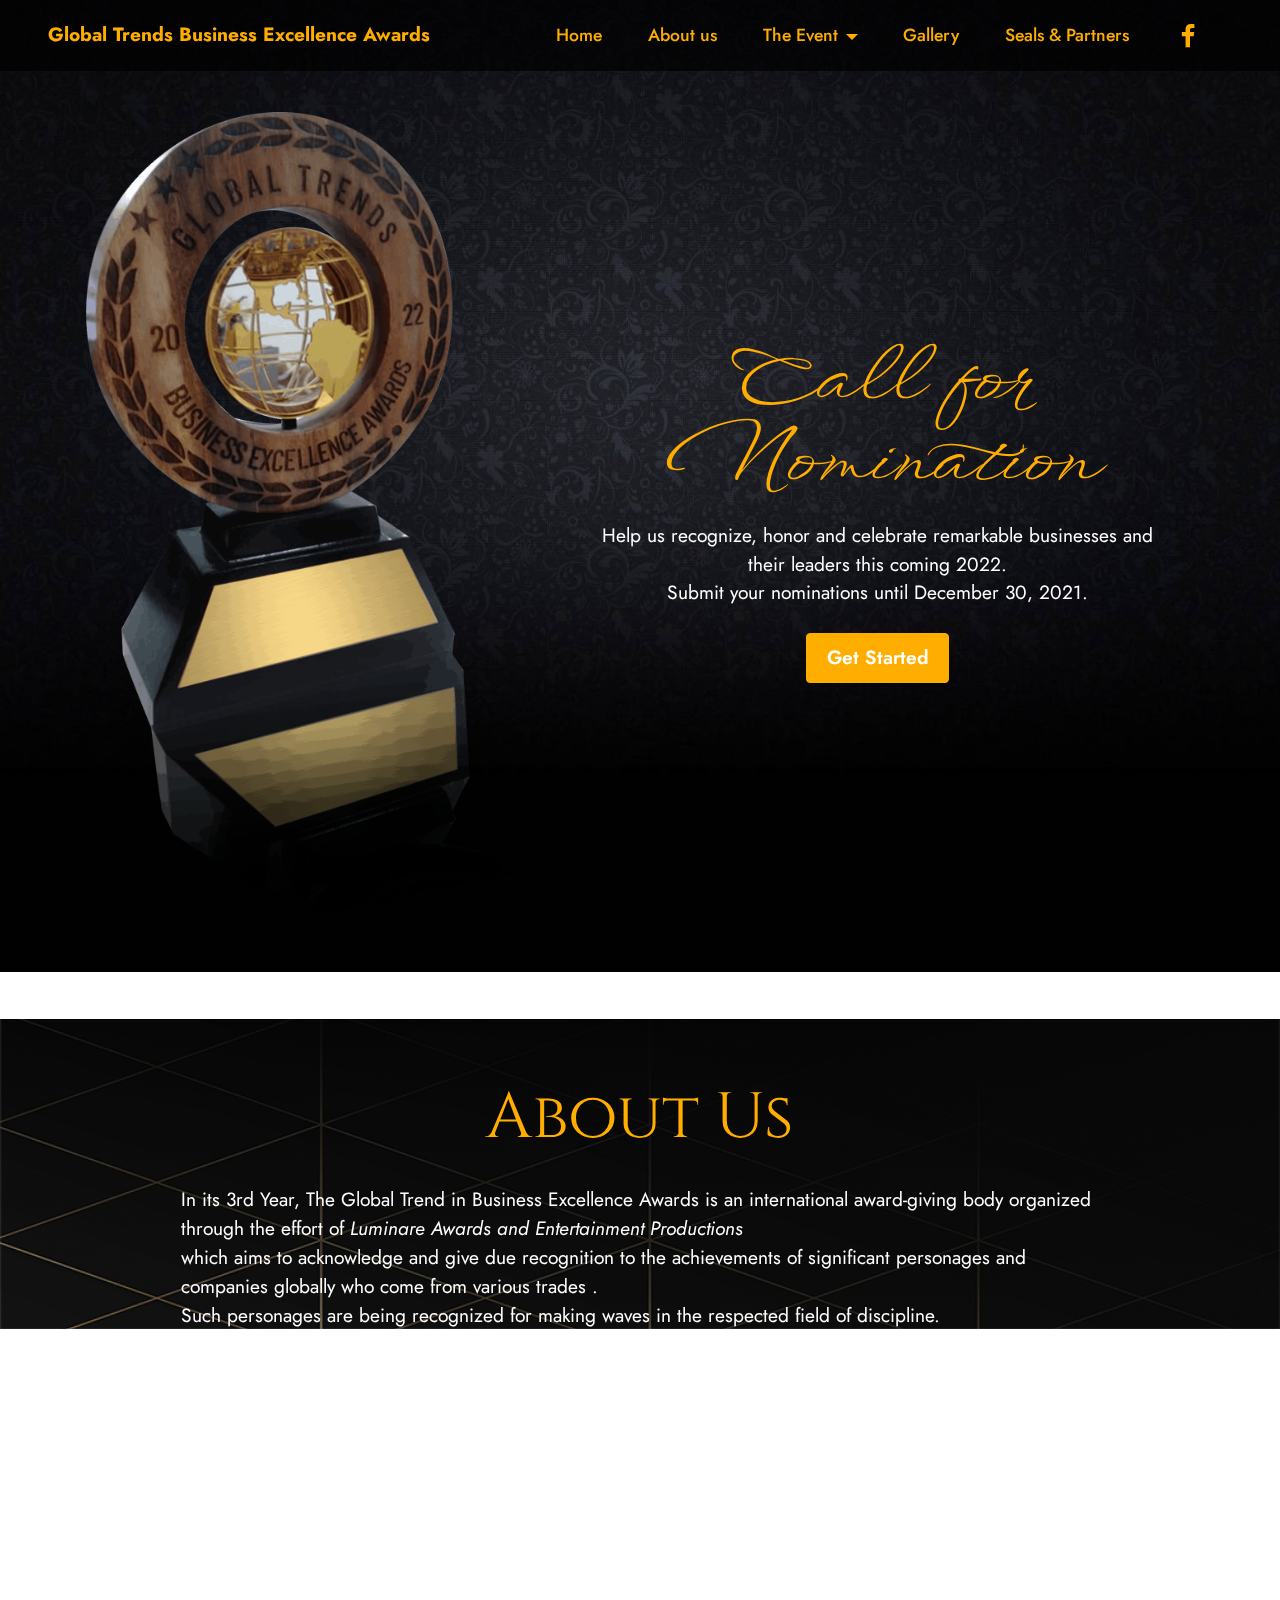
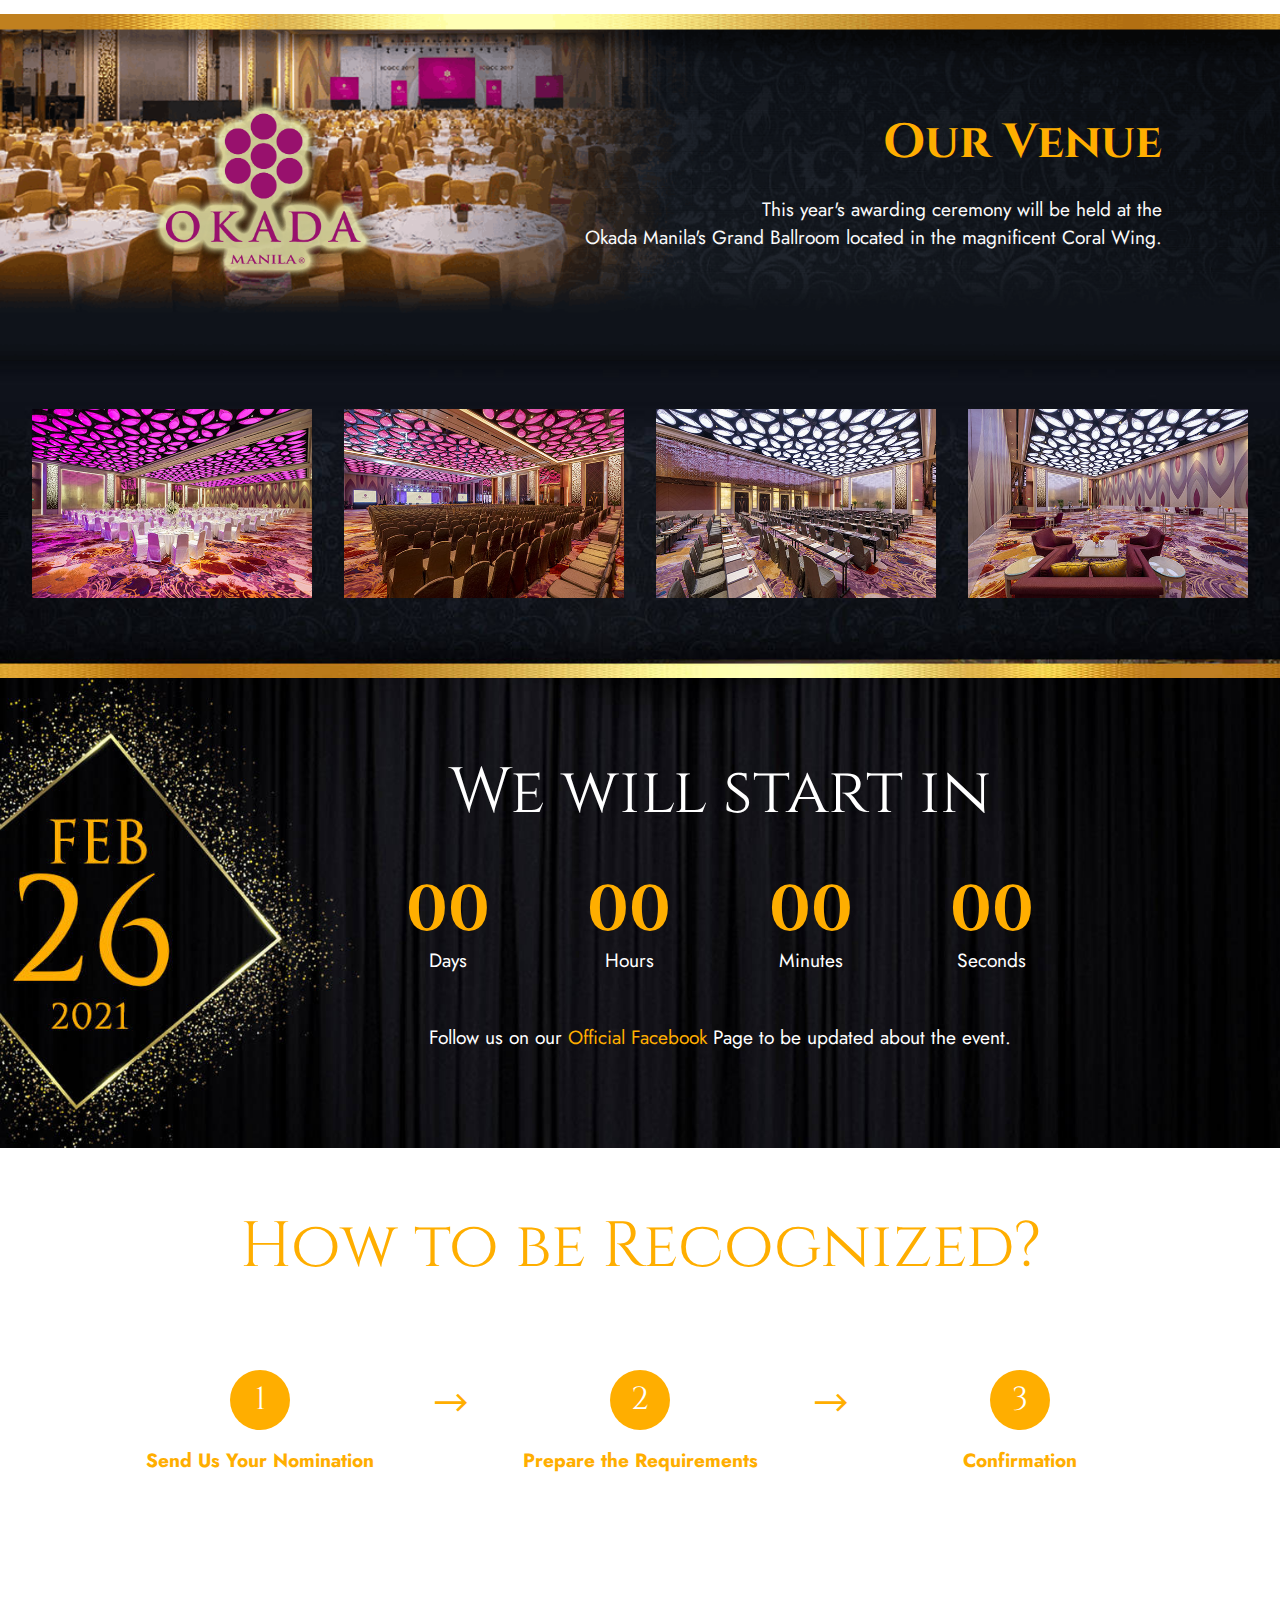
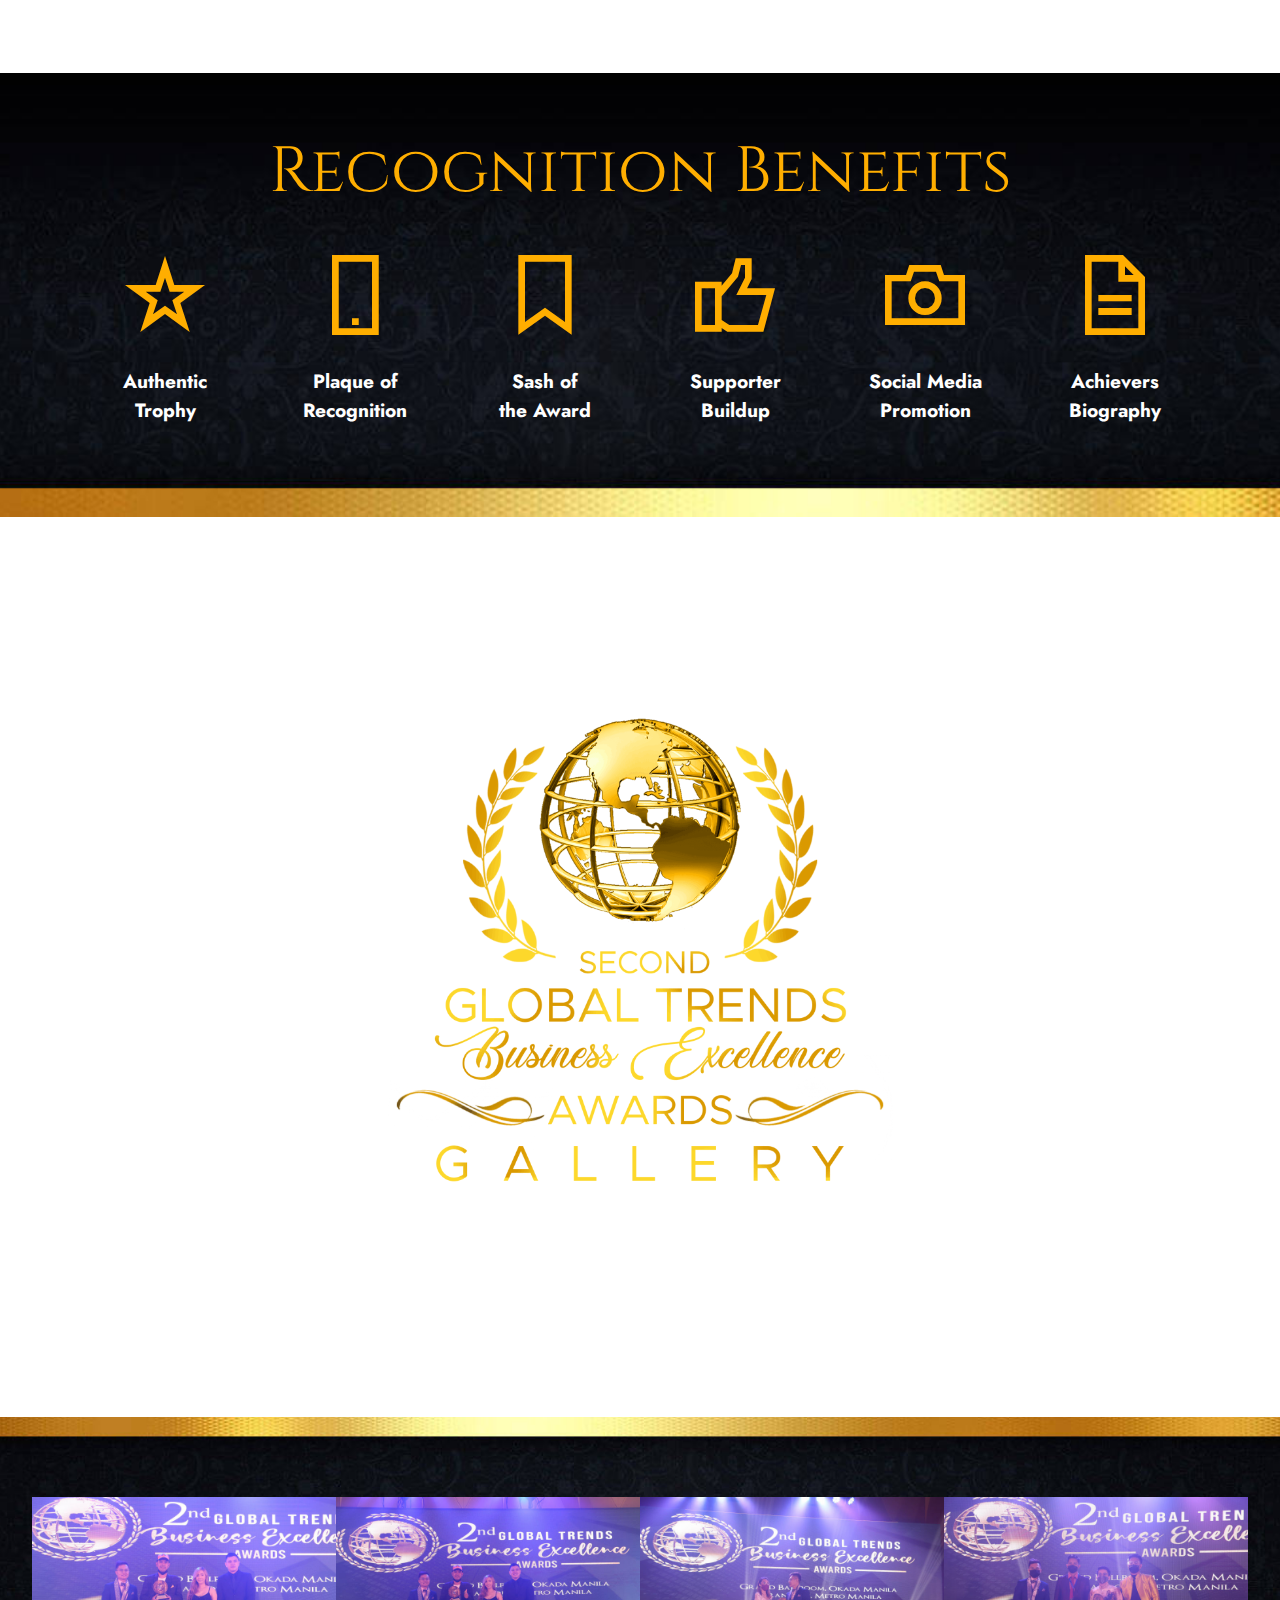
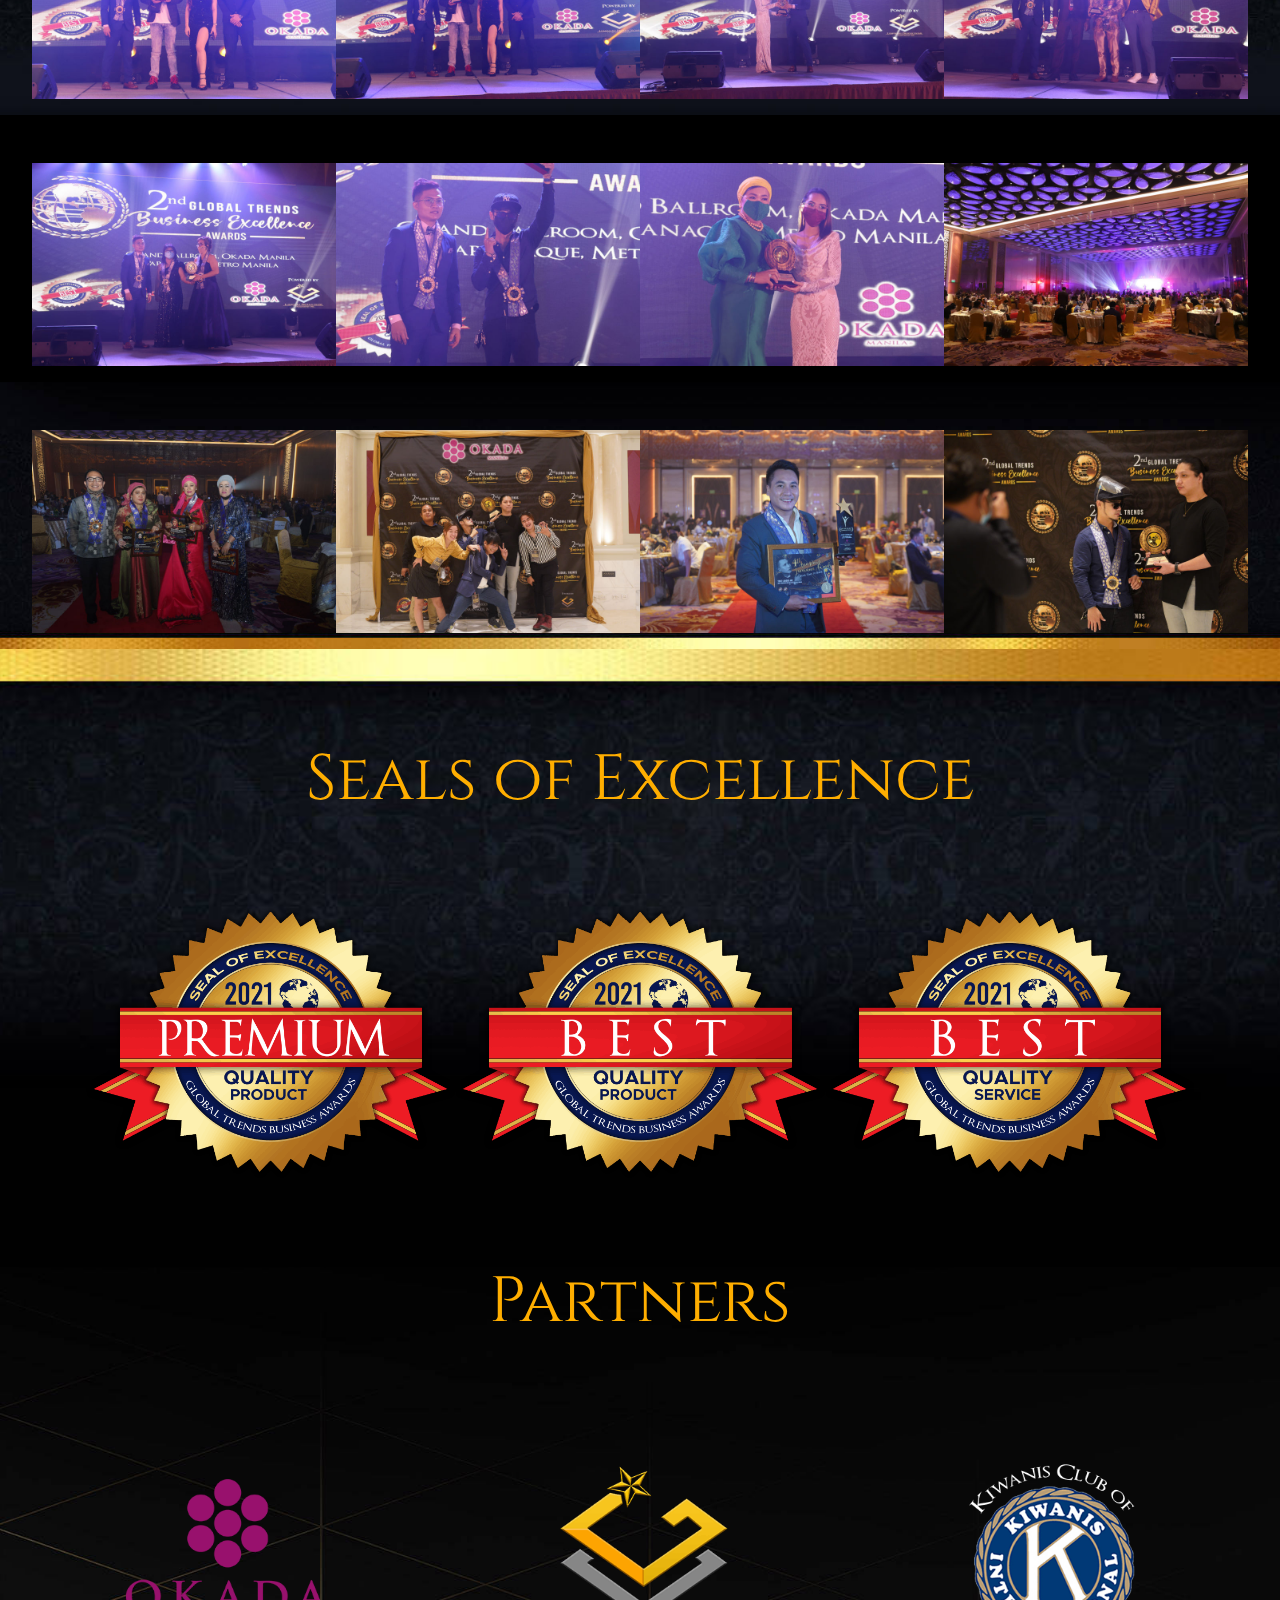
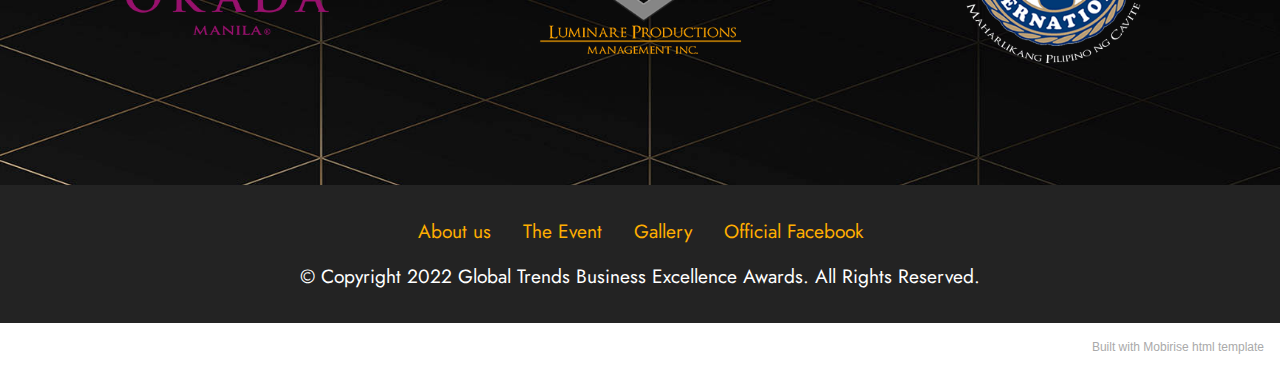
<file: index.html>
<!DOCTYPE html>
<html  >
<head>
  <!-- Site made with Mobirise Website Builder v5.3.10, https://mobirise.com -->
  <meta charset="UTF-8">
  <meta http-equiv="X-UA-Compatible" content="IE=edge">
  <meta name="generator" content="Mobirise v5.3.10, mobirise.com">
  <meta name="twitter:card" content="summary_large_image"/>
  <meta name="twitter:image:src" content="assets/images/index-meta.jpg">
  <meta property="og:image" content="assets/images/index-meta.jpg">
  <meta name="twitter:title" content="Global Trends Business Excellence Awards">
  <meta name="viewport" content="width=device-width, initial-scale=1, minimum-scale=1">
  <link rel="shortcut icon" href="assets/images/favicon-128x128.png" type="image/x-icon">
  <meta name="description" content="The Global Trend in Business Excellence Awards is an international award-giving body organized through the effort of Luminare Awards and Entertainment Productions.">
  
  
  <title>Global Trends Business Excellence Awards</title>
  <link rel="stylesheet" href="assets/web/assets/mobirise-icons2/mobirise2.css">
  <link rel="stylesheet" href="assets/tether/tether.min.css">
  <link rel="stylesheet" href="assets/bootstrap/css/bootstrap.min.css">
  <link rel="stylesheet" href="assets/bootstrap/css/bootstrap-grid.min.css">
  <link rel="stylesheet" href="assets/bootstrap/css/bootstrap-reboot.min.css">
  <link rel="stylesheet" href="assets/dropdown/css/style.css">
  <link rel="stylesheet" href="assets/socicon/css/styles.css">
  <link rel="stylesheet" href="assets/theme/css/style.css">
  <link rel="preload" href="https://fonts.googleapis.com/css?family=WindSong:400,500&display=swap" as="style" onload="this.onload=null;this.rel='stylesheet'">
  <noscript><link rel="stylesheet" href="https://fonts.googleapis.com/css?family=WindSong:400,500&display=swap"></noscript>
  <link rel="preload" href="https://fonts.googleapis.com/css?family=Cinzel:400,500,600,700,800,900&display=swap" as="style" onload="this.onload=null;this.rel='stylesheet'">
  <noscript><link rel="stylesheet" href="https://fonts.googleapis.com/css?family=Cinzel:400,500,600,700,800,900&display=swap"></noscript>
  <link rel="preload" href="https://fonts.googleapis.com/css?family=Jost:100,200,300,400,500,600,700,800,900,100i,200i,300i,400i,500i,600i,700i,800i,900i&display=swap" as="style" onload="this.onload=null;this.rel='stylesheet'">
  <noscript><link rel="stylesheet" href="https://fonts.googleapis.com/css?family=Jost:100,200,300,400,500,600,700,800,900,100i,200i,300i,400i,500i,600i,700i,800i,900i&display=swap"></noscript>
  <link rel="preload" as="style" href="assets/mobirise/css/mbr-additional.css"><link rel="stylesheet" href="assets/mobirise/css/mbr-additional.css" type="text/css">
  
  
  
  
</head>
<body>
  
  <section class="menu menu1 cid-sERPbpgCbp" once="menu" id="menu1-1">
    

    <nav class="navbar navbar-dropdown navbar-fixed-top navbar-expand-lg">
        <div class="container-fluid">
            <div class="navbar-brand">
                
                <span class="navbar-caption-wrap"><a class="navbar-caption text-danger display-7" href="https://globaltrendsaward.com/">Global Trends Business Excellence Awards</a></span>
            </div>
            <button class="navbar-toggler" type="button" data-toggle="collapse" data-target="#navbarSupportedContent" aria-controls="navbarNavAltMarkup" aria-expanded="false" aria-label="Toggle navigation">
                <div class="hamburger">
                    <span></span>
                    <span></span>
                    <span></span>
                    <span></span>
                </div>
            </button>
            <div class="collapse navbar-collapse" id="navbarSupportedContent">
                <ul class="navbar-nav nav-dropdown nav-right" data-app-modern-menu="true"><li class="nav-item"><a class="nav-link link text-danger text-primary display-4" href="home.html#top" aria-expanded="true">Home</a></li><li class="nav-item"><a class="nav-link link text-danger text-primary display-4" href="index.html#content4-3">
                            About us</a></li>
                    <li class="nav-item dropdown"><a class="nav-link link text-danger text-primary dropdown-toggle display-4" href="#" data-toggle="dropdown-submenu" aria-expanded="false">The Event</a><div class="dropdown-menu"><a class="text-danger text-primary dropdown-item display-4" href="home.html#image1-6">The Venue</a><a class="text-danger text-primary dropdown-item display-4" href="home.html#countdown3-8">The Date</a><a class="text-danger text-primary dropdown-item display-4" href="home.html#features24-9">Nomination Procedure</a><a class="text-danger text-primary dropdown-item display-4" href="home.html#features14-a">Benefits</a></div></li><li class="nav-item"><a class="nav-link link text-danger text-primary display-4" href="home.html#image3-d" aria-expanded="true">Gallery</a></li><li class="nav-item"><a class="nav-link link text-danger text-primary display-4" href="home.html#gallery6-p" aria-expanded="true">Seals &amp; Partners</a></li></ul>
                <div class="icons-menu">
                    <a class="iconfont-wrapper" href="https://www.facebook.com/Global-Trends-for-Business-Excellence-Awards-107000058279890" target="_blank">
                        <span class="p-2 mbr-iconfont socicon-facebook socicon"></span>
                    </a>
                    
                    
                    
                </div>
                
            </div>
        </div>
    </nav>
</section>

<section class="header11 cid-sERqrWykbt mbr-parallax-background" id="header11-0">

    

    

    <div class="container">
        <div class="row justify-content-center">
            <div class="col-12 col-md-5 image-wrapper">
                <img class="w-100" src="assets/images/trophy-1076x1970.png" alt="Global Trends Business Excellence Awards">
            </div>
            <div class="col-12 col-md">
                <div class="text-wrapper text-center">
                    <h1 class="mbr-section-title mbr-fonts-style mb-3 display-1">Call for<br>Nomination</h1>
                    <p class="mbr-text mbr-fonts-style display-7">Help us recognize, honor and celebrate remarkable businesses and their leaders this coming 2022. <br>Submit your nominations until December 30, 2021.</p>
                    <div class="mbr-section-btn mt-3"><a class="btn btn-danger display-7" href="https://mobiri.se">Get Started</a></div>
                </div>
            </div>
        </div>
    </div>
</section>

<section class="content4 cid-sERRtDBDsK mbr-parallax-background" id="content4-3">
    
    
    <div class="container">
        <div class="row justify-content-center">
            <div class="title col-md-12 col-lg-10">
                <h3 class="mbr-section-title mbr-fonts-style align-center mb-4 display-2">
                    About Us</h3>
                <h4 class="mbr-section-subtitle align-center mbr-fonts-style mb-4 display-7"><div>In its 3rd  Year,  The Global Trend in Business Excellence Awards  is an international award-giving body organized through the effort of&nbsp;<span style="font-size: 1.2rem;"><em>Luminare  Awards and Entertainment Productions</em></span></div><div> which aims to acknowledge and give due recognition to the achievements  of significant personages and companies  globally who come from various trades . 
</div><div>Such personages are being recognized for making waves  in the respected field of discipline.  
</div><div>Companies are also awarded  for  promoting  their own best practices in their numerous businesses  that provide quality products and services that leads to consumer welfare, satisfaction and protection. 
</div><div>We believe that receiving such a prestigious recognition from Global Trends in Business Excellence Awards will give credence to their company’s  existence and will attract more potential customers and enhance their company’s reputation.
</div><div><br></div></h4>
                
            </div>
        </div>
    </div>
</section>

<section class="image1 cid-sERYa71u63" id="image1-6">
    

    

    <div class="container">
        <div class="row align-items-center">
            <div class="col-12 col-lg-4">
                <div class="image-wrapper">
                    <img src="assets/images/okadalogo-1016x1011.png" alt="Mobirise">
                    
                </div>
            </div>
            <div class="col-12 col-lg">
                <div class="text-wrapper">
                    <h3 class="mbr-section-title mbr-fonts-style mb-3 display-5">
                        <strong>Our Venue</strong></h3>
                    <p class="mbr-text mbr-fonts-style display-7">
                        This year's awarding ceremony will be held at the<br>Okada Manila's Grand Ballroom located in the magnificent Coral Wing.</p>
                </div>
            </div>
        </div>
    </div>
</section>

<section class="gallery6 mbr-gallery cid-sES1kIgxLc" id="gallery6-7">
    

    

    <div class="container-fluid">
        
        <div class="row mbr-gallery mt-4">
            <div class="col-12 col-md-6 col-lg-3 item gallery-image">
                <div class="item-wrapper" data-toggle="modal" data-target="#sEU2upsAdb-modal">
                    <img class="w-100" src="assets/images/grand-ballroom-557x376.jpg" alt="" data-slide-to="0" data-target="#lb-sEU2upsAdb">
                    <div class="icon-wrapper">
                        <span class="mobi-mbri mobi-mbri-search mbr-iconfont mbr-iconfont-btn"></span>
                    </div>
                </div>
                
            </div>
            <div class="col-12 col-md-6 col-lg-3 item gallery-image">
                <div class="item-wrapper" data-toggle="modal" data-target="#sEU2upsAdb-modal">
                    <img class="w-100" src="assets/images/11082019-grandballroom1557x376-557x376.jpg" alt="" data-slide-to="1" data-target="#lb-sEU2upsAdb">
                    <div class="icon-wrapper">
                        <span class="mobi-mbri mobi-mbri-search mbr-iconfont mbr-iconfont-btn"></span>
                    </div>
                </div>
                
            </div>
            <div class="col-12 col-md-6 col-lg-3 item gallery-image">
                <div class="item-wrapper" data-toggle="modal" data-target="#sEU2upsAdb-modal">
                    <img class="w-100" src="assets/images/11132019-mice-grandballroom6557x376-557x376.jpg" alt="" data-slide-to="2" data-target="#lb-sEU2upsAdb">
                    <div class="icon-wrapper">
                        <span class="mobi-mbri mobi-mbri-search mbr-iconfont mbr-iconfont-btn"></span>
                    </div>
                </div>
                
            </div>
            <div class="col-12 col-md-6 col-lg-3 item gallery-image">
                <div class="item-wrapper" data-toggle="modal" data-target="#sEU2upsAdb-modal">
                    <img class="w-100" src="assets/images/11132019-mice-grandballroom11557x376-1-557x376.jpg" alt="" data-slide-to="3" data-target="#lb-sEU2upsAdb">
                    <div class="icon-wrapper">
                        <span class="mobi-mbri mobi-mbri-search mbr-iconfont mbr-iconfont-btn"></span>
                    </div>
                </div>
                
            </div>
        </div>

        <div class="modal mbr-slider" tabindex="-1" role="dialog" aria-hidden="true" id="sEU2upsAdb-modal">
            <div class="modal-dialog" role="document">
                <div class="modal-content">
                    <div class="modal-body">
                        <div class="carousel slide carousel-fade" id="lb-sEU2upsAdb" data-interval="5000">
                            <div class="carousel-inner">
                                <div class="carousel-item active">
                                    <img class="d-block w-100" src="assets/images/grand-ballroom-557x376.jpg" alt="">
                                </div>
                                <div class="carousel-item">
                                    <img class="d-block w-100" src="assets/images/11082019-grandballroom1557x376-557x376.jpg" alt="">
                                </div>
                                <div class="carousel-item">
                                    <img class="d-block w-100" src="assets/images/11132019-mice-grandballroom6557x376-557x376.jpg" alt="">
                                </div>
                                <div class="carousel-item">
                                    <img class="d-block w-100" src="assets/images/11132019-mice-grandballroom11557x376-1-557x376.jpg" alt="">
                                </div>
                            </div>
                            <ol class="carousel-indicators">
                                <li data-slide-to="0" class="active" data-target="#lb-sEU2upsAdb"></li>
                                <li data-slide-to="1" data-target="#lb-sEU2upsAdb"></li>
                                <li data-slide-to="2" data-target="#lb-sEU2upsAdb"></li>
                                <li data-slide-to="3" data-target="#lb-sEU2upsAdb"></li>
                            </ol>
                            <a role="button" href="" class="close" data-dismiss="modal" aria-label="Close">
                            </a>
                            <a class="carousel-control-prev carousel-control" role="button" data-slide="prev" href="#lb-sEU2upsAdb">
                                <span class="mobi-mbri mobi-mbri-arrow-prev" aria-hidden="true"></span>
                                <span class="sr-only">Previous</span>
                            </a>
                            <a class="carousel-control-next carousel-control" role="button" data-slide="next" href="#lb-sEU2upsAdb">
                                <span class="mobi-mbri mobi-mbri-arrow-next" aria-hidden="true"></span>
                                <span class="sr-only">Next</span>
                            </a>
                        </div>
                    </div>
                </div>
            </div>
        </div>
    </div>
</section>

<section class="countdown3 custom-padding cid-sES3zmWYQA" id="countdown3-8">
    
    
    <div style="padding-left: 15vw !important;" class="container-fluid">
        <div class="row justify-content-center">
            <div class="col-lg-8">
                <h3 class="mbr-section-title mb-5 align-center mbr-fonts-style display-2">
                    We will start in</h3>
                
                <div class="countdown-cont align-center mb-5">
                    <div class="daysCountdown col-xs-3 col-sm-3 col-md-3" title="Days"></div>
                    <div class="hoursCountdown col-xs-3 col-sm-3 col-md-3" title="Hours"></div>
                    <div class="minutesCountdown col-xs-3 col-sm-3 col-md-3" title="Minutes"></div>
                    <div class="secondsCountdown col-xs-3 col-sm-3 col-md-3" title="Seconds"></div>
                    <div class="countdown" data-due-date="2022/02/21"></div>
                </div>
                <p class="mbr-text mb-5 align-center mbr-fonts-style display-7">
                    Follow us on our <a href="https://www.facebook.com/Global-Trends-for-Business-Excellence-Awards-107000058279890" class="text-primary">Official Facebook</a> Page to be updated about the event.</p>
                
                
            </div>
        </div>
    </div>
</section>

<section class="features23 cid-sES6aJVXO1 mbr-parallax-background" id="features24-9">

    
    
    <div class="container">
        <div class="row justify-content-center">
            <div class="col-12">
                <div class="card-wrapper mb-4">
                    <div class="card-box align-center">
                        <h4 class="card-title mbr-fonts-style mb-4 display-2">
                            How to be Recognized?</h4>
                        
                        
                    </div>
                </div>
            </div>
            <div class="col-12 col-md-6 col-lg-4">
                <div class="item first mbr-flex p-4">
                    <div class="icon-wrap w-100">
                        <div class="icon-box">
                            <span class="step-number mbr-fonts-style display-5">1</span>
                        </div>
                    </div>

                    <div class="text-box">
                        <h4 class="icon-title card-title mbr-black mbr-fonts-style display-7"><strong>Send Us Your Nomination</strong></h4>
                        <h5 class="mbr-text mbr-black mbr-fonts-style display-4">You may send your nominations through our Official Facebook Page or email.<br>We will then contact you once your nominee will continue to the next step.</h5>
                    </div>
                </div>
                <!-- <span mbr-icon class="mbr-iconfont mobi-mbri-devices mobi-mbri"></span> -->
            </div>
            <div class="col-12 col-md-6 col-lg-4">
                <div class="item mbr-flex p-4">
                    <div class="icon-wrap w-100">
                        <div class="icon-box">
                            <span class="step-number mbr-fonts-style display-5">2</span>
                        </div>
                    </div>
                    <div class="text-box">
                        <h4 class="icon-title card-title mbr-black mbr-fonts-style display-7">
                            <strong>Prepare the Requirements</strong></h4>
                        <h5 class="mbr-text mbr-black mbr-fonts-style display-4">You will need to prepare necessary documents and must submit it within the deadline given to you by the production team or organizing committee.</h5>
                    </div>
                </div>
            </div>
            <div class="col-12 col-md-6 col-lg-4">
                <div class="item mbr-flex p-4">
                    <div class="icon-wrap w-100">
                        <div class="icon-box">
                            <span class="step-number mbr-fonts-style display-5">3</span>
                        </div>
                    </div>
                    <div class="text-box">
                        <h4 class="icon-title card-title mbr-black mbr-fonts-style display-7">
                            <strong>Confirmation</strong></h4>
                        <h5 class="mbr-text mbr-black mbr-fonts-style display-4">Once all the previous requirements are settled you will then be contacted by our team for the final preparation for our recognition day at Okada Manila.</h5>
                    </div>
                </div>
            </div>
            
            
            
            
            
        </div>
    </div>
</section>

<section class="features13 cid-sESc00A27X" id="features14-a">
    

    
    <div class="container">
        <div class="row">
            <div class="col-12">
                <h3 class="mbr-section-title align-center mb-4 mbr-fonts-style display-2">Recognition Benefits</h3>
            </div>
            <div class="card col-12 col-md-4 col-lg-2 p-3">
                <div class="card-wrapper">
                    <div class="card-box align-center">
                        <span class="mbr-iconfont mobi-mbri-star mobi-mbri" style="color: rgb(255, 174, 0); fill: rgb(255, 174, 0);"></span>
                        <h4 class="card-title align-center mbr-black mbr-fonts-style display-7"><strong>Authentic<br>Trophy</strong></h4>
                    </div>
                </div>
            </div>
            <div class="card p-3 col-12 col-md-4 col-lg-2">
                <div class="card-wrapper">
                    <div class="card-box align-center">
                        <span class="mbr-iconfont mobi-mbri-mobile-2 mobi-mbri" style="color: rgb(255, 174, 0); fill: rgb(255, 174, 0);"></span>
                        <h4 class="card-title align-center mbr-black mbr-fonts-style display-7">
                            <strong>Plaque of</strong><br><strong>Recognition</strong><br></h4>
                    </div>
                </div>
            </div>
            <div class="card p-3 col-12 col-md-4 col-lg-2">
                <div class="card-wrapper">
                    <div class="card-box align-center">
                        <span class="mbr-iconfont mobi-mbri-bookmark mobi-mbri" style="color: rgb(255, 174, 0); fill: rgb(255, 174, 0);"></span>
                        <h4 class="card-title align-center mbr-black mbr-fonts-style display-7">
                            <strong>Sash of</strong><br><strong>the Award</strong></h4>
                    </div>
                </div>
            </div>
            <div class="card p-3 col-12 col-md-4 col-lg-2">
                <div class="card-wrapper">
                    <div class="card-box align-center">
                        <span class="mbr-iconfont mobi-mbri-like mobi-mbri" style="color: rgb(255, 174, 0); fill: rgb(255, 174, 0);"></span>
                        <h4 class="card-title align-center mbr-black mbr-fonts-style display-7">
                            <strong>Supporter</strong><br><strong>Buildup</strong></h4>
                    </div>
                </div>
            </div>
            <div class="card p-3 col-12 col-md-4 col-lg-2">
                <div class="card-wrapper">
                    <div class="card-box align-center">
                        <span class="mbr-iconfont mobi-mbri-camera mobi-mbri" style="color: rgb(255, 174, 0); fill: rgb(255, 174, 0);"></span>
                        <h4 class="card-title align-center mbr-black mbr-fonts-style display-7">
                            <strong>Social Media Promotion</strong></h4>
                    </div>
                </div>
            </div>
            <div class="card p-3 col-12 col-md-4 col-lg-2">
                <div class="card-wrapper">
                    <div class="card-box align-center">
                        <span class="mbr-iconfont mobi-mbri-file mobi-mbri" style="color: rgb(255, 174, 0); fill: rgb(255, 174, 0);"></span>
                        <h4 class="card-title align-center mbr-black mbr-fonts-style display-7">
                            <strong>Achievers</strong><br><strong>Biography</strong></h4>
                    </div>
                </div>
            </div>
        </div>
    </div>
</section>

<section class="image3 cid-sESiIdnQzG mbr-fullscreen mbr-parallax-background" id="image3-d">
    

    

    <div class="container">
        <div class="row justify-content-center">
            <div class="col-12 col-lg-6">
                <div class="image-wrapper">
                    <img src="assets/images/gallery-image-1646x1654.png" alt="GLOBALTRENDS">
                    
                </div>
            </div>
        </div>
    </div>
</section>

<section class="gallery6 mbr-gallery cid-sESgt60yg2" id="gallery6-c">
    

    

    <div class="container-fluid">
        
        <div class="row mbr-gallery mt-4">
            <div class="col-12 col-md-6 col-lg-3 item gallery-image">
                <div class="item-wrapper" data-toggle="modal" data-target="#sEU2ur5Qis-modal">
                    <img class="w-100" src="assets/images/200524638-568588774547608-3132942918572211267-n-1-762x508.jpg" alt="" data-slide-to="0" data-target="#lb-sEU2ur5Qis">
                    <div class="icon-wrapper">
                        <span class="mobi-mbri mobi-mbri-search mbr-iconfont mbr-iconfont-btn"></span>
                    </div>
                </div>
                
            </div>
            <div class="col-12 col-md-6 col-lg-3 item gallery-image">
                <div class="item-wrapper" data-toggle="modal" data-target="#sEU2ur5Qis-modal">
                    <img class="w-100" src="assets/images/204791976-568588731214279-3939373766017257550-n-762x508.jpg" alt="" data-slide-to="1" data-target="#lb-sEU2ur5Qis">
                    <div class="icon-wrapper">
                        <span class="mobi-mbri mobi-mbri-search mbr-iconfont mbr-iconfont-btn"></span>
                    </div>
                </div>
                
            </div>
            <div class="col-12 col-md-6 col-lg-3 item gallery-image">
                <div class="item-wrapper" data-toggle="modal" data-target="#sEU2ur5Qis-modal">
                    <img class="w-100" src="assets/images/206079323-568588297880989-2484385447892658714-n-762x508.jpg" alt="" data-slide-to="2" data-target="#lb-sEU2ur5Qis">
                    <div class="icon-wrapper">
                        <span class="mobi-mbri mobi-mbri-search mbr-iconfont mbr-iconfont-btn"></span>
                    </div>
                </div>
                
            </div>
            <div class="col-12 col-md-6 col-lg-3 item gallery-image">
                <div class="item-wrapper" data-toggle="modal" data-target="#sEU2ur5Qis-modal">
                    <img class="w-100" src="assets/images/206512974-568588511214301-7454467974358849609-n-762x508.jpg" alt="" data-slide-to="3" data-target="#lb-sEU2ur5Qis">
                    <div class="icon-wrapper">
                        <span class="mobi-mbri mobi-mbri-search mbr-iconfont mbr-iconfont-btn"></span>
                    </div>
                </div>
                
            </div>
        </div>

        <div class="modal mbr-slider" tabindex="-1" role="dialog" aria-hidden="true" id="sEU2ur5Qis-modal">
            <div class="modal-dialog" role="document">
                <div class="modal-content">
                    <div class="modal-body">
                        <div class="carousel slide" id="lb-sEU2ur5Qis" data-interval="5000">
                            <div class="carousel-inner">
                                <div class="carousel-item active">
                                    <img class="d-block w-100" src="assets/images/200524638-568588774547608-3132942918572211267-n-1-762x508.jpg" alt="">
                                </div>
                                <div class="carousel-item">
                                    <img class="d-block w-100" src="assets/images/204791976-568588731214279-3939373766017257550-n-762x508.jpg" alt="">
                                </div>
                                <div class="carousel-item">
                                    <img class="d-block w-100" src="assets/images/206079323-568588297880989-2484385447892658714-n-762x508.jpg" alt="">
                                </div>
                                <div class="carousel-item">
                                    <img class="d-block w-100" src="assets/images/206512974-568588511214301-7454467974358849609-n-762x508.jpg" alt="">
                                </div>
                            </div>
                            <ol class="carousel-indicators">
                                <li data-slide-to="0" class="active" data-target="#lb-sEU2ur5Qis"></li>
                                <li data-slide-to="1" data-target="#lb-sEU2ur5Qis"></li><li data-slide-to="2" data-target="#lb-sEU2ur5Qis"></li>
                                <li data-slide-to="3" data-target="#lb-sEU2ur5Qis"></li>
                                
                            </ol>
                            <a role="button" href="" class="close" data-dismiss="modal" aria-label="Close">
                            </a>
                            <a class="carousel-control-prev carousel-control" role="button" data-slide="prev" href="#lb-sEU2ur5Qis">
                                <span class="mobi-mbri mobi-mbri-arrow-prev" aria-hidden="true"></span>
                                <span class="sr-only">Previous</span>
                            </a>
                            <a class="carousel-control-next carousel-control" role="button" data-slide="next" href="#lb-sEU2ur5Qis">
                                <span class="mobi-mbri mobi-mbri-arrow-next" aria-hidden="true"></span>
                                <span class="sr-only">Next</span>
                            </a>
                        </div>
                    </div>
                </div>
            </div>
        </div>
    </div>
</section>

<section class="gallery6 mbr-gallery cid-sESlzswVYm" id="gallery6-f">
    

    

    <div class="container-fluid">
        
        <div class="row mbr-gallery mt-4">
            <div class="col-12 col-md-6 col-lg-3 item gallery-image">
                <div class="item-wrapper" data-toggle="modal" data-target="#sEU2urqWYw-modal">
                    <img class="w-100" src="assets/images/206759704-568588177881001-3240298752488112122-n-762x508.jpg" alt="" data-slide-to="0" data-target="#lb-sEU2urqWYw">
                    <div class="icon-wrapper">
                        <span class="mobi-mbri mobi-mbri-search mbr-iconfont mbr-iconfont-btn"></span>
                    </div>
                </div>
                
            </div>
            <div class="col-12 col-md-6 col-lg-3 item gallery-image">
                <div class="item-wrapper" data-toggle="modal" data-target="#sEU2urqWYw-modal">
                    <img class="w-100" src="assets/images/201963919-568588264547659-187265130140140129-n2-762x508.jpg" alt="" data-slide-to="1" data-target="#lb-sEU2urqWYw">
                    <div class="icon-wrapper">
                        <span class="mobi-mbri mobi-mbri-search mbr-iconfont mbr-iconfont-btn"></span>
                    </div>
                </div>
                
            </div>
            <div class="col-12 col-md-6 col-lg-3 item gallery-image">
                <div class="item-wrapper" data-toggle="modal" data-target="#sEU2urqWYw-modal">
                    <img class="w-100" src="assets/images/205720215-568588364547649-4296945795499979928-n2-762x508.jpg" alt="" data-slide-to="2" data-target="#lb-sEU2urqWYw">
                    <div class="icon-wrapper">
                        <span class="mobi-mbri mobi-mbri-search mbr-iconfont mbr-iconfont-btn"></span>
                    </div>
                </div>
                
            </div>
            <div class="col-12 col-md-6 col-lg-3 item gallery-image">
                <div class="item-wrapper" data-toggle="modal" data-target="#sEU2urqWYw-modal">
                    <img class="w-100" src="assets/images/207128141-555830299156378-1851673511422624945-n-762x508.jpg" alt="" data-slide-to="3" data-target="#lb-sEU2urqWYw">
                    <div class="icon-wrapper">
                        <span class="mobi-mbri mobi-mbri-search mbr-iconfont mbr-iconfont-btn"></span>
                    </div>
                </div>
                
            </div>
        </div>

        <div class="modal mbr-slider" tabindex="-1" role="dialog" aria-hidden="true" id="sEU2urqWYw-modal">
            <div class="modal-dialog" role="document">
                <div class="modal-content">
                    <div class="modal-body">
                        <div class="carousel slide" id="lb-sEU2urqWYw" data-interval="5000">
                            <div class="carousel-inner">
                                <div class="carousel-item active">
                                    <img class="d-block w-100" src="assets/images/206759704-568588177881001-3240298752488112122-n-762x508.jpg" alt="">
                                </div>
                                <div class="carousel-item">
                                    <img class="d-block w-100" src="assets/images/201963919-568588264547659-187265130140140129-n2-762x508.jpg" alt="">
                                </div>
                                <div class="carousel-item">
                                    <img class="d-block w-100" src="assets/images/205720215-568588364547649-4296945795499979928-n2-762x508.jpg" alt="">
                                </div>
                                <div class="carousel-item">
                                    <img class="d-block w-100" src="assets/images/207128141-555830299156378-1851673511422624945-n-762x508.jpg" alt="">
                                </div>
                            </div>
                            <ol class="carousel-indicators">
                                <li data-slide-to="0" class="active" data-target="#lb-sEU2urqWYw"></li>
                                <li data-slide-to="1" data-target="#lb-sEU2urqWYw"></li>
                                <li data-slide-to="2" data-target="#lb-sEU2urqWYw"></li>
                                <li data-slide-to="3" data-target="#lb-sEU2urqWYw"></li>
                            </ol>
                            <a role="button" href="" class="close" data-dismiss="modal" aria-label="Close">
                            </a>
                            <a class="carousel-control-prev carousel-control" role="button" data-slide="prev" href="#lb-sEU2urqWYw">
                                <span class="mobi-mbri mobi-mbri-arrow-prev" aria-hidden="true"></span>
                                <span class="sr-only">Previous</span>
                            </a>
                            <a class="carousel-control-next carousel-control" role="button" data-slide="next" href="#lb-sEU2urqWYw">
                                <span class="mobi-mbri mobi-mbri-arrow-next" aria-hidden="true"></span>
                                <span class="sr-only">Next</span>
                            </a>
                        </div>
                    </div>
                </div>
            </div>
        </div>
    </div>
</section>

<section class="gallery6 mbr-gallery cid-sESn1BaNH6" id="gallery6-g">
    

    

    <div class="container-fluid">
        
        <div class="row mbr-gallery mt-4">
            <div class="col-12 col-md-6 col-lg-3 item gallery-image">
                <div class="item-wrapper" data-toggle="modal" data-target="#sEU2urLi8g-modal">
                    <img class="w-100" src="assets/images/elb09538-762x508.jpg" alt="" data-slide-to="0" data-target="#lb-sEU2urLi8g">
                    <div class="icon-wrapper">
                        <span class="mobi-mbri mobi-mbri-search mbr-iconfont mbr-iconfont-btn"></span>
                    </div>
                </div>
                
            </div>
            <div class="col-12 col-md-6 col-lg-3 item gallery-image">
                <div class="item-wrapper" data-toggle="modal" data-target="#sEU2urLi8g-modal">
                    <img class="w-100" src="assets/images/elb09950-762x508.jpg" alt="" data-slide-to="1" data-target="#lb-sEU2urLi8g">
                    <div class="icon-wrapper">
                        <span class="mobi-mbri mobi-mbri-search mbr-iconfont mbr-iconfont-btn"></span>
                    </div>
                </div>
                
            </div>
            <div class="col-12 col-md-6 col-lg-3 item gallery-image">
                <div class="item-wrapper" data-toggle="modal" data-target="#sEU2urLi8g-modal">
                    <img class="w-100" src="assets/images/elb09551-762x508.jpg" alt="" data-slide-to="2" data-target="#lb-sEU2urLi8g">
                    <div class="icon-wrapper">
                        <span class="mobi-mbri mobi-mbri-search mbr-iconfont mbr-iconfont-btn"></span>
                    </div>
                </div>
                
            </div>
            <div class="col-12 col-md-6 col-lg-3 item gallery-image">
                <div class="item-wrapper" data-toggle="modal" data-target="#sEU2urLi8g-modal">
                    <img class="w-100" src="assets/images/elb09951-762x508.jpg" alt="" data-slide-to="3" data-target="#lb-sEU2urLi8g">
                    <div class="icon-wrapper">
                        <span class="mobi-mbri mobi-mbri-search mbr-iconfont mbr-iconfont-btn"></span>
                    </div>
                </div>
                
            </div>
        </div>

        <div class="modal mbr-slider" tabindex="-1" role="dialog" aria-hidden="true" id="sEU2urLi8g-modal">
            <div class="modal-dialog" role="document">
                <div class="modal-content">
                    <div class="modal-body">
                        <div class="carousel slide" id="lb-sEU2urLi8g" data-interval="5000">
                            <div class="carousel-inner">
                                <div class="carousel-item active">
                                    <img class="d-block w-100" src="assets/images/elb09538-762x508.jpg" alt="">
                                </div>
                                <div class="carousel-item">
                                    <img class="d-block w-100" src="assets/images/elb09950-762x508.jpg" alt="">
                                </div>
                                <div class="carousel-item">
                                    <img class="d-block w-100" src="assets/images/elb09551-762x508.jpg" alt="">
                                </div>
                                <div class="carousel-item">
                                    <img class="d-block w-100" src="assets/images/elb09951-762x508.jpg" alt="">
                                </div>
                            </div>
                            <ol class="carousel-indicators">
                                <li data-slide-to="0" class="active" data-target="#lb-sEU2urLi8g"></li>
                                <li data-slide-to="1" data-target="#lb-sEU2urLi8g"></li>
                                <li data-slide-to="2" data-target="#lb-sEU2urLi8g"></li>
                                <li data-slide-to="3" data-target="#lb-sEU2urLi8g"></li>
                            </ol>
                            <a role="button" href="" class="close" data-dismiss="modal" aria-label="Close">
                            </a>
                            <a class="carousel-control-prev carousel-control" role="button" data-slide="prev" href="#lb-sEU2urLi8g">
                                <span class="mobi-mbri mobi-mbri-arrow-prev" aria-hidden="true"></span>
                                <span class="sr-only">Previous</span>
                            </a>
                            <a class="carousel-control-next carousel-control" role="button" data-slide="next" href="#lb-sEU2urLi8g">
                                <span class="mobi-mbri mobi-mbri-arrow-next" aria-hidden="true"></span>
                                <span class="sr-only">Next</span>
                            </a>
                        </div>
                    </div>
                </div>
            </div>
        </div>
    </div>
</section>

<section class="gallery6 mbr-gallery cid-sETRBoJBSF" id="gallery6-o">
    

    

    <div class="container">
        <div class="mbr-section-head">
            <h3 class="mbr-section-title mbr-fonts-style align-center m-0 display-2">Seals of Excellence</h3>
            
        </div>
        <div class="row mbr-gallery mt-4">
            <div class="col-12 col-md-6 col-lg-4 item gallery-image">
                <div class="item-wrapper" data-toggle="modal" data-target="#sEU2uspkLM-modal">
                    <img class="w-100" src="assets/images/prem-prod-696x731.png" alt="" data-slide-to="0" data-target="#lb-sEU2uspkLM">
                    <div class="icon-wrapper">
                        <span class="mobi-mbri mobi-mbri-search mbr-iconfont mbr-iconfont-btn"></span>
                    </div>
                </div>
                
            </div>
            <div class="col-12 col-md-6 col-lg-4 item gallery-image">
                <div class="item-wrapper" data-toggle="modal" data-target="#sEU2uspkLM-modal">
                    <img class="w-100" src="assets/images/best-prod-696x731.png" alt="" data-slide-to="1" data-target="#lb-sEU2uspkLM">
                    <div class="icon-wrapper">
                        <span class="mobi-mbri mobi-mbri-search mbr-iconfont mbr-iconfont-btn"></span>
                    </div>
                </div>
                
            </div>
            <div class="col-12 col-md-6 col-lg-4 item gallery-image">
                <div class="item-wrapper" data-toggle="modal" data-target="#sEU2uspkLM-modal">
                    <img class="w-100" src="assets/images/best-serv-696x731.png" alt="" data-slide-to="2" data-target="#lb-sEU2uspkLM">
                    <div class="icon-wrapper">
                        <span class="mobi-mbri mobi-mbri-search mbr-iconfont mbr-iconfont-btn"></span>
                    </div>
                </div>
                
            </div>
            
        </div>

        <div class="modal mbr-slider" tabindex="-1" role="dialog" aria-hidden="true" id="sEU2uspkLM-modal">
            <div class="modal-dialog" role="document">
                <div class="modal-content">
                    <div class="modal-body">
                        <div class="carousel slide" id="lb-sEU2uspkLM" data-interval="5000">
                            <div class="carousel-inner">
                                <div class="carousel-item active">
                                    <img class="d-block w-100" src="assets/images/prem-prod-696x731.png" alt="">
                                </div>
                                <div class="carousel-item">
                                    <img class="d-block w-100" src="assets/images/best-prod-696x731.png" alt="">
                                </div>
                                <div class="carousel-item">
                                    <img class="d-block w-100" src="assets/images/best-serv-696x731.png" alt="">
                                </div>
                                
                            </div>
                            <ol class="carousel-indicators">
                                <li data-slide-to="0" class="active" data-target="#lb-sEU2uspkLM"></li>
                                <li data-slide-to="1" data-target="#lb-sEU2uspkLM"></li>
                                <li data-slide-to="2" data-target="#lb-sEU2uspkLM"></li>
                                
                            </ol>
                            <a role="button" href="" class="close" data-dismiss="modal" aria-label="Close">
                            </a>
                            <a class="carousel-control-prev carousel-control" role="button" data-slide="prev" href="#lb-sEU2uspkLM">
                                <span class="mobi-mbri mobi-mbri-arrow-prev" aria-hidden="true"></span>
                                <span class="sr-only">Previous</span>
                            </a>
                            <a class="carousel-control-next carousel-control" role="button" data-slide="next" href="#lb-sEU2uspkLM">
                                <span class="mobi-mbri mobi-mbri-arrow-next" aria-hidden="true"></span>
                                <span class="sr-only">Next</span>
                            </a>
                        </div>
                    </div>
                </div>
            </div>
        </div>
    </div>
</section>

<section class="gallery6 mbr-gallery cid-sETUDRtRBq" id="gallery6-p">
    

    

    <div class="container-fluid">
        <div class="mbr-section-head">
            <h3 class="mbr-section-title mbr-fonts-style align-center m-0 display-2">Partners</h3>
            
        </div>
        <div class="row mbr-gallery mt-4">
            <div class="col-12 col-md-6 col-lg-4 item gallery-image">
                <div class="item-wrapper" data-toggle="modal" data-target="#sEU2usJ57n-modal">
                    <img class="w-100" src="assets/images/icon3-520x520.png" alt="" data-slide-to="0" data-target="#lb-sEU2usJ57n">
                    <div class="icon-wrapper">
                        <span class="mobi-mbri mobi-mbri-search mbr-iconfont mbr-iconfont-btn"></span>
                    </div>
                </div>
                
            </div>
            <div class="col-12 col-md-6 col-lg-4 item gallery-image">
                <div class="item-wrapper" data-toggle="modal" data-target="#sEU2usJ57n-modal">
                    <img class="w-100" src="assets/images/icon2-520x520.png" alt="" data-slide-to="1" data-target="#lb-sEU2usJ57n">
                    <div class="icon-wrapper">
                        <span class="mobi-mbri mobi-mbri-search mbr-iconfont mbr-iconfont-btn"></span>
                    </div>
                </div>
                
            </div>
            <div class="col-12 col-md-6 col-lg-4 item gallery-image">
                <div class="item-wrapper" data-toggle="modal" data-target="#sEU2usJ57n-modal">
                    <img class="w-100" src="assets/images/icon1-520x520.png" alt="" data-slide-to="2" data-target="#lb-sEU2usJ57n">
                    <div class="icon-wrapper">
                        <span class="mobi-mbri mobi-mbri-search mbr-iconfont mbr-iconfont-btn"></span>
                    </div>
                </div>
                
            </div>
            
        </div>

        <div class="modal mbr-slider" tabindex="-1" role="dialog" aria-hidden="true" id="sEU2usJ57n-modal">
            <div class="modal-dialog" role="document">
                <div class="modal-content">
                    <div class="modal-body">
                        <div class="carousel slide" id="lb-sEU2usJ57n" data-interval="5000">
                            <div class="carousel-inner">
                                <div class="carousel-item active">
                                    <img class="d-block w-100" src="assets/images/icon3-520x520.png" alt="">
                                </div>
                                <div class="carousel-item">
                                    <img class="d-block w-100" src="assets/images/icon2-520x520.png" alt="">
                                </div>
                                <div class="carousel-item">
                                    <img class="d-block w-100" src="assets/images/icon1-520x520.png" alt="">
                                </div>
                                
                            </div>
                            <ol class="carousel-indicators">
                                <li data-slide-to="0" class="active" data-target="#lb-sEU2usJ57n"></li>
                                <li data-slide-to="1" data-target="#lb-sEU2usJ57n"></li>
                                <li data-slide-to="2" data-target="#lb-sEU2usJ57n"></li>
                                
                            </ol>
                            <a role="button" href="" class="close" data-dismiss="modal" aria-label="Close">
                            </a>
                            <a class="carousel-control-prev carousel-control" role="button" data-slide="prev" href="#lb-sEU2usJ57n">
                                <span class="mobi-mbri mobi-mbri-arrow-prev" aria-hidden="true"></span>
                                <span class="sr-only">Previous</span>
                            </a>
                            <a class="carousel-control-next carousel-control" role="button" data-slide="next" href="#lb-sEU2usJ57n">
                                <span class="mobi-mbri mobi-mbri-arrow-next" aria-hidden="true"></span>
                                <span class="sr-only">Next</span>
                            </a>
                        </div>
                    </div>
                </div>
            </div>
        </div>
    </div>
</section>

<section class="footer3 cid-sETWtkM2si" once="footers" id="footer3-r">

    

    

    <div class="container">
        <div class="media-container-row align-center mbr-white">
            <div class="row row-links">
                <ul class="foot-menu">
                    
                    
                    
                    
                    
                <li class="foot-menu-item mbr-fonts-style display-7">
                        <a class="text-danger" href="home.html#content4-3" target="_blank">About us</a>
                    </li><li class="foot-menu-item mbr-fonts-style display-7"><a href="home.html#gallery6-7" class="text-primary">The Event</a></li><li class="foot-menu-item mbr-fonts-style display-7"><a href="home.html#image3-d" class="text-primary">Gallery</a></li><li class="foot-menu-item mbr-fonts-style display-7"><a href="https://www.facebook.com/Global-Trends-for-Business-Excellence-Awards-107000058279890" class="text-primary">Official Facebook</a></li></ul>
            </div>
            
            <div class="row row-copirayt">
                <p class="mbr-text mb-0 mbr-fonts-style mbr-white align-center display-7">
                    © Copyright 2022 Global Trends Business Excellence Awards. All Rights Reserved.
                </p>
            </div>
        </div>
    </div>
</section><section style="background-color: #fff; font-family: -apple-system, BlinkMacSystemFont, 'Segoe UI', 'Roboto', 'Helvetica Neue', Arial, sans-serif; color:#aaa; font-size:12px; padding: 0; align-items: center; display: flex;"><a href="https://mobirise.site/h" style="flex: 1 1; height: 3rem; padding-left: 1rem;"></a><p style="flex: 0 0 auto; margin:0; padding-right:1rem;"><a href="https://mobirise.site/t" style="color:#aaa;">Built</a> with Mobirise html template</p></section><script src="assets/web/assets/jquery/jquery.min.js"></script>  <script src="assets/popper/popper.min.js"></script>  <script src="assets/tether/tether.min.js"></script>  <script src="assets/bootstrap/js/bootstrap.min.js"></script>  <script src="assets/smoothscroll/smooth-scroll.js"></script>  <script src="assets/parallax/jarallax.min.js"></script>  <script src="assets/dropdown/js/nav-dropdown.js"></script>  <script src="assets/dropdown/js/navbar-dropdown.js"></script>  <script src="assets/touchswipe/jquery.touch-swipe.min.js"></script>  <script src="assets/countdown/jquery.countdown.min.js"></script>  <script src="assets/theme/js/script.js"></script>  
  
  
</body>
</html>
</file>
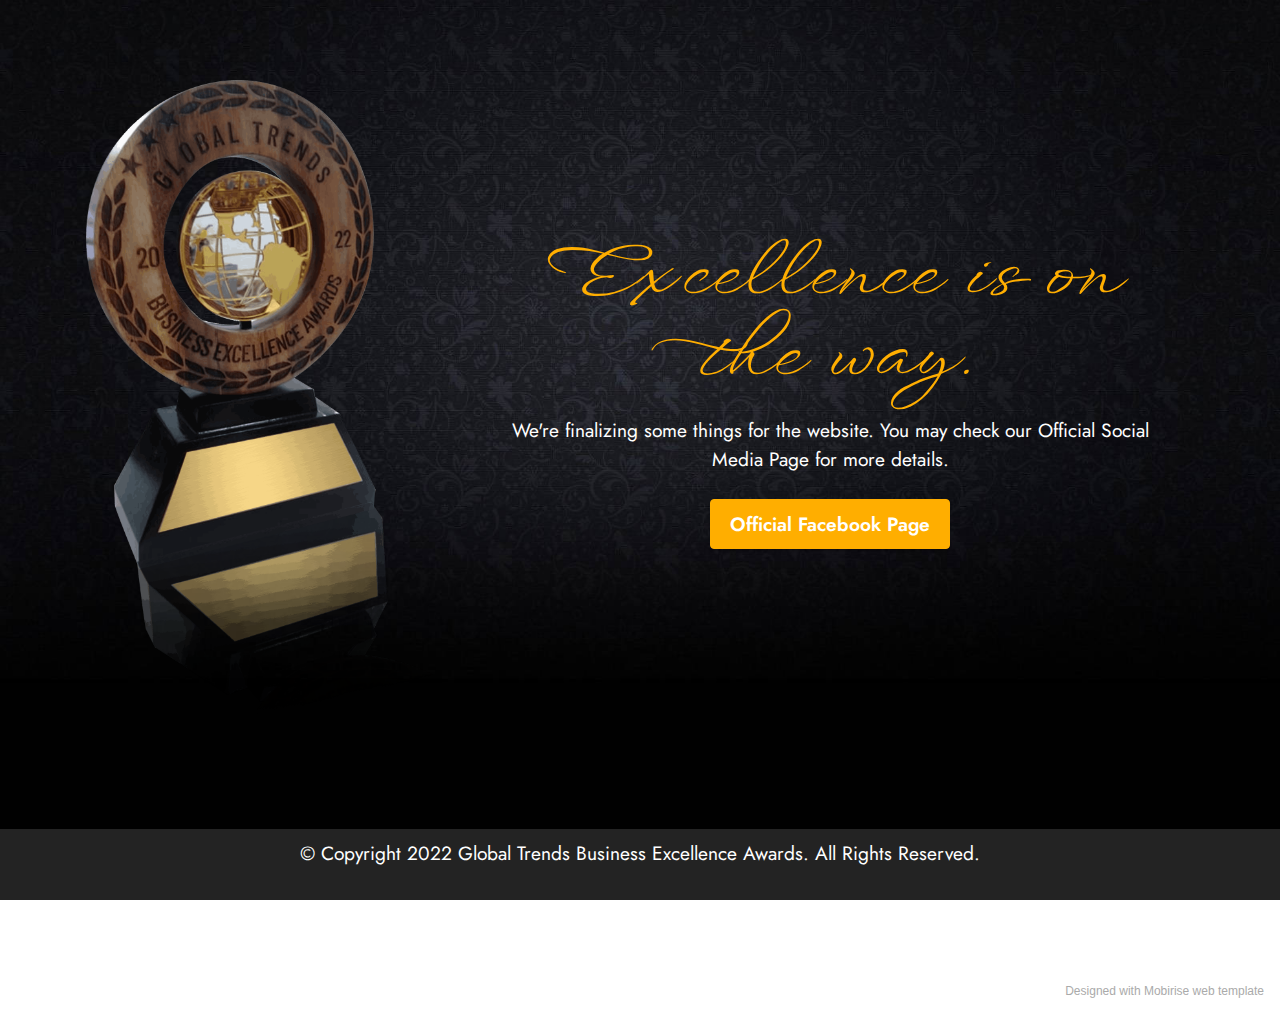
<file: index1.html>
<!DOCTYPE html>
<html  >
<head>
  <!-- Site made with Mobirise Website Builder v5.3.10, https://mobirise.com -->
  <meta charset="UTF-8">
  <meta http-equiv="X-UA-Compatible" content="IE=edge">
  <meta name="generator" content="Mobirise v5.3.10, mobirise.com">
  <meta name="twitter:card" content="summary_large_image"/>
  <meta name="twitter:image:src" content="assets/images/index1-meta.jpg">
  <meta property="og:image" content="assets/images/index1-meta.jpg">
  <meta name="twitter:title" content="Global Trends Business Excellence Awards">
  <meta name="viewport" content="width=device-width, initial-scale=1, minimum-scale=1">
  <link rel="shortcut icon" href="assets/images/favicon-128x128.png" type="image/x-icon">
  <meta name="description" content="The Global Trend in Business Excellence Awards is an international award-giving body organized through the effort of Luminare Awards and Entertainment Productions.">
  
  
  <title>Global Trends Business Excellence Awards</title>
  <link rel="stylesheet" href="assets/tether/tether.min.css">
  <link rel="stylesheet" href="assets/bootstrap/css/bootstrap.min.css">
  <link rel="stylesheet" href="assets/bootstrap/css/bootstrap-grid.min.css">
  <link rel="stylesheet" href="assets/bootstrap/css/bootstrap-reboot.min.css">
  <link rel="stylesheet" href="assets/socicon/css/styles.css">
  <link rel="stylesheet" href="assets/theme/css/style.css">
  <link rel="preload" href="https://fonts.googleapis.com/css?family=WindSong:400,500&display=swap" as="style" onload="this.onload=null;this.rel='stylesheet'">
  <noscript><link rel="stylesheet" href="https://fonts.googleapis.com/css?family=WindSong:400,500&display=swap"></noscript>
  <link rel="preload" href="https://fonts.googleapis.com/css?family=Cinzel:400,500,600,700,800,900&display=swap" as="style" onload="this.onload=null;this.rel='stylesheet'">
  <noscript><link rel="stylesheet" href="https://fonts.googleapis.com/css?family=Cinzel:400,500,600,700,800,900&display=swap"></noscript>
  <link rel="preload" href="https://fonts.googleapis.com/css?family=Jost:100,200,300,400,500,600,700,800,900,100i,200i,300i,400i,500i,600i,700i,800i,900i&display=swap" as="style" onload="this.onload=null;this.rel='stylesheet'">
  <noscript><link rel="stylesheet" href="https://fonts.googleapis.com/css?family=Jost:100,200,300,400,500,600,700,800,900,100i,200i,300i,400i,500i,600i,700i,800i,900i&display=swap"></noscript>
  <link rel="preload" as="style" href="assets/mobirise/css/mbr-additional.css"><link rel="stylesheet" href="assets/mobirise/css/mbr-additional.css" type="text/css">
  
  
  
  
</head>
<body>
  
  <section class="header11 cid-sETmnQBFLi" id="header11-l">

    

    

    <div class="container">
        <div class="row justify-content-center">
            <div class="col-12 col-md-4 image-wrapper">
                <img class="w-100" src="assets/images/trophy-1076x1970.png" alt="">
            </div>
            <div class="col-12 col-md">
                <div class="text-wrapper text-center">
                    <h1 class="mbr-section-title mbr-fonts-style mb-3 display-1">Excellence is on the way.</h1>
                    <p class="mbr-text mbr-fonts-style display-7">
                        We're finalizing some things for the website. You may check our Official Social Media Page for more details.</p>
                    <div class="mbr-section-btn mt-3"><a class="btn btn-danger display-7" href="https://www.facebook.com/Global-Trends-for-Business-Excellence-Awards-107000058279890">Official Facebook Page</a></div>
                </div>
            </div>
        </div>
    </div>
</section>

<section class="footer3 cid-sETWpfMh6f mbr-reveal" once="footers" id="footer3-q">

    

    

    <div class="container">
        <div class="media-container-row align-center mbr-white">
            <div class="row row-links">
                <ul class="foot-menu">
                    
                    
                    
                    
                    
                <li class="foot-menu-item mbr-fonts-style display-7">
                        <a class="text-danger" href="home.html#content4-3" target="_blank">About us</a>
                    </li><li class="foot-menu-item mbr-fonts-style display-7"><a href="home.html#gallery6-7" class="text-primary">The Event</a></li><li class="foot-menu-item mbr-fonts-style display-7"><a href="home.html#image3-d" class="text-primary">Gallery</a></li><li class="foot-menu-item mbr-fonts-style display-7"><a href="https://www.facebook.com/Global-Trends-for-Business-Excellence-Awards-107000058279890" class="text-primary">Official Facebook</a></li></ul>
            </div>
            
            <div class="row row-copirayt">
                <p class="mbr-text mb-0 mbr-fonts-style mbr-white align-center display-7">
                    © Copyright 2022 Global Trends Business Excellence Awards. All Rights Reserved.
                </p>
            </div>
        </div>
    </div>
</section><section style="background-color: #fff; font-family: -apple-system, BlinkMacSystemFont, 'Segoe UI', 'Roboto', 'Helvetica Neue', Arial, sans-serif; color:#aaa; font-size:12px; padding: 0; align-items: center; display: flex;"><a href="https://mobirise.site/q" style="flex: 1 1; height: 3rem; padding-left: 1rem;"></a><p style="flex: 0 0 auto; margin:0; padding-right:1rem;">Designed with <a href="https://mobirise.site/b" style="color:#aaa;">Mobirise</a> web template</p></section><script src="assets/web/assets/jquery/jquery.min.js"></script>  <script src="assets/popper/popper.min.js"></script>  <script src="assets/tether/tether.min.js"></script>  <script src="assets/bootstrap/js/bootstrap.min.js"></script>  <script src="assets/smoothscroll/smooth-scroll.js"></script>  <script src="assets/theme/js/script.js"></script>  
  
  
</body>
</html>
</file>
<file: assets/web/assets/mobirise-icons2/mobirise2.css>
@font-face {
  font-family: 'Moririse2';
  font-display: swap;
  src:  url('mobirise2.eot?f2bix4');
  src:  url('mobirise2.eot?f2bix4#iefix') format('embedded-opentype'),
    url('mobirise2.ttf?f2bix4') format('truetype'),
    url('mobirise2.woff?f2bix4') format('woff'),
    url('mobirise2.svg?f2bix4#mobirise2') format('svg');
  font-weight: normal;
  font-style: normal;
}

[class^="mobi-"], [class*=" mobi-"] {
  /* use !important to prevent issues with browser extensions that change fonts */
  font-family: 'Moririse2' !important;
  speak: none;
  font-style: normal;
  font-weight: normal;
  font-variant: normal;
  text-transform: none;
  line-height: 1;

  /* Better Font Rendering =========== */
  -webkit-font-smoothing: antialiased;
  -moz-osx-font-smoothing: grayscale;
}

.mobi-mbri-add-submenu:before {
  content: "\e900";
}
.mobi-mbri-alert:before {
  content: "\e901";
}
.mobi-mbri-align-center:before {
  content: "\e902";
}
.mobi-mbri-align-justify:before {
  content: "\e903";
}
.mobi-mbri-align-left:before {
  content: "\e904";
}
.mobi-mbri-align-right:before {
  content: "\e905";
}
.mobi-mbri-android:before {
  content: "\e906";
}
.mobi-mbri-apple:before {
  content: "\e907";
}
.mobi-mbri-arrow-down:before {
  content: "\e908";
}
.mobi-mbri-arrow-next:before {
  content: "\e909";
}
.mobi-mbri-arrow-prev:before {
  content: "\e90a";
}
.mobi-mbri-arrow-up:before {
  content: "\e90b";
}
.mobi-mbri-bold:before {
  content: "\e90c";
}
.mobi-mbri-bookmark:before {
  content: "\e90d";
}
.mobi-mbri-bootstrap:before {
  content: "\e90e";
}
.mobi-mbri-briefcase:before {
  content: "\e90f";
}
.mobi-mbri-browse:before {
  content: "\e910";
}
.mobi-mbri-bulleted-list:before {
  content: "\e911";
}
.mobi-mbri-calendar:before {
  content: "\e912";
}
.mobi-mbri-camera:before {
  content: "\e913";
}
.mobi-mbri-cart-add:before {
  content: "\e914";
}
.mobi-mbri-cart-full:before {
  content: "\e915";
}
.mobi-mbri-cash:before {
  content: "\e916";
}
.mobi-mbri-change-style:before {
  content: "\e917";
}
.mobi-mbri-chat:before {
  content: "\e918";
}
.mobi-mbri-clock:before {
  content: "\e919";
}
.mobi-mbri-close:before {
  content: "\e91a";
}
.mobi-mbri-cloud:before {
  content: "\e91b";
}
.mobi-mbri-code:before {
  content: "\e91c";
}
.mobi-mbri-contact-form:before {
  content: "\e91d";
}
.mobi-mbri-credit-card:before {
  content: "\e91e";
}
.mobi-mbri-cursor-click:before {
  content: "\e91f";
}
.mobi-mbri-cust-feedback:before {
  content: "\e920";
}
.mobi-mbri-database:before {
  content: "\e921";
}
.mobi-mbri-delivery:before {
  content: "\e922";
}
.mobi-mbri-desktop:before {
  content: "\e923";
}
.mobi-mbri-devices:before {
  content: "\e924";
}
.mobi-mbri-down:before {
  content: "\e925";
}
.mobi-mbri-download-2:before {
  content: "\e926";
}
.mobi-mbri-download:before {
  content: "\e927";
}
.mobi-mbri-drag-n-drop-2:before {
  content: "\e928";
}
.mobi-mbri-drag-n-drop:before {
  content: "\e929";
}
.mobi-mbri-edit-2:before {
  content: "\e92a";
}
.mobi-mbri-edit:before {
  content: "\e92b";
}
.mobi-mbri-error:before {
  content: "\e92c";
}
.mobi-mbri-extension:before {
  content: "\e92d";
}
.mobi-mbri-features:before {
  content: "\e92e";
}
.mobi-mbri-file:before {
  content: "\e92f";
}
.mobi-mbri-flag:before {
  content: "\e930";
}
.mobi-mbri-folder:before {
  content: "\e931";
}
.mobi-mbri-gift:before {
  content: "\e932";
}
.mobi-mbri-github:before {
  content: "\e933";
}
.mobi-mbri-globe-2:before {
  content: "\e934";
}
.mobi-mbri-globe:before {
  content: "\e935";
}
.mobi-mbri-growing-chart:before {
  content: "\e936";
}
.mobi-mbri-hearth:before {
  content: "\e937";
}
.mobi-mbri-help:before {
  content: "\e938";
}
.mobi-mbri-home:before {
  content: "\e939";
}
.mobi-mbri-hot-cup:before {
  content: "\e93a";
}
.mobi-mbri-idea:before {
  content: "\e93b";
}
.mobi-mbri-image-gallery:before {
  content: "\e93c";
}
.mobi-mbri-image-slider:before {
  content: "\e93d";
}
.mobi-mbri-info:before {
  content: "\e93e";
}
.mobi-mbri-italic:before {
  content: "\e93f";
}
.mobi-mbri-key:before {
  content: "\e940";
}
.mobi-mbri-laptop:before {
  content: "\e941";
}
.mobi-mbri-layers:before {
  content: "\e942";
}
.mobi-mbri-left-right:before {
  content: "\e943";
}
.mobi-mbri-left:before {
  content: "\e944";
}
.mobi-mbri-letter:before {
  content: "\e945";
}
.mobi-mbri-like:before {
  content: "\e946";
}
.mobi-mbri-link:before {
  content: "\e947";
}
.mobi-mbri-lock:before {
  content: "\e948";
}
.mobi-mbri-login:before {
  content: "\e949";
}
.mobi-mbri-logout:before {
  content: "\e94a";
}
.mobi-mbri-magic-stick:before {
  content: "\e94b";
}
.mobi-mbri-map-pin:before {
  content: "\e94c";
}
.mobi-mbri-menu:before {
  content: "\e94d";
}
.mobi-mbri-mobile-2:before {
  content: "\e94e";
}
.mobi-mbri-mobile-horizontal:before {
  content: "\e94f";
}
.mobi-mbri-mobile:before {
  content: "\e950";
}
.mobi-mbri-mobirise:before {
  content: "\e951";
}
.mobi-mbri-more-horizontal:before {
  content: "\e952";
}
.mobi-mbri-more-vertical:before {
  content: "\e953";
}
.mobi-mbri-music:before {
  content: "\e954";
}
.mobi-mbri-new-file:before {
  content: "\e955";
}
.mobi-mbri-numbered-list:before {
  content: "\e956";
}
.mobi-mbri-opened-folder:before {
  content: "\e957";
}
.mobi-mbri-pages:before {
  content: "\e958";
}
.mobi-mbri-paper-plane:before {
  content: "\e959";
}
.mobi-mbri-paperclip:before {
  content: "\e95a";
}
.mobi-mbri-phone:before {
  content: "\e95b";
}
.mobi-mbri-photo:before {
  content: "\e95c";
}
.mobi-mbri-photos:before {
  content: "\e95d";
}
.mobi-mbri-pin:before {
  content: "\e95e";
}
.mobi-mbri-play:before {
  content: "\e95f";
}
.mobi-mbri-plus:before {
  content: "\e960";
}
.mobi-mbri-preview:before {
  content: "\e961";
}
.mobi-mbri-print:before {
  content: "\e962";
}
.mobi-mbri-protect:before {
  content: "\e963";
}
.mobi-mbri-question:before {
  content: "\e964";
}
.mobi-mbri-quote-left:before {
  content: "\e965";
}
.mobi-mbri-quote-right:before {
  content: "\e966";
}
.mobi-mbri-redo:before {
  content: "\e967";
}
.mobi-mbri-refresh:before {
  content: "\e968";
}
.mobi-mbri-responsive-2:before {
  content: "\e969";
}
.mobi-mbri-responsive:before {
  content: "\e96a";
}
.mobi-mbri-right:before {
  content: "\e96b";
}
.mobi-mbri-rocket:before {
  content: "\e96c";
}
.mobi-mbri-sad-face:before {
  content: "\e96d";
}
.mobi-mbri-sale:before {
  content: "\e96e";
}
.mobi-mbri-save:before {
  content: "\e96f";
}
.mobi-mbri-search:before {
  content: "\e970";
}
.mobi-mbri-setting-2:before {
  content: "\e971";
}
.mobi-mbri-setting-3:before {
  content: "\e972";
}
.mobi-mbri-setting:before {
  content: "\e973";
}
.mobi-mbri-share:before {
  content: "\e974";
}
.mobi-mbri-shopping-bag:before {
  content: "\e975";
}
.mobi-mbri-shopping-basket:before {
  content: "\e976";
}
.mobi-mbri-shopping-cart:before {
  content: "\e977";
}
.mobi-mbri-sites:before {
  content: "\e978";
}
.mobi-mbri-smile-face:before {
  content: "\e979";
}
.mobi-mbri-speed:before {
  content: "\e97a";
}
.mobi-mbri-star:before {
  content: "\e97b";
}
.mobi-mbri-success:before {
  content: "\e97c";
}
.mobi-mbri-sun:before {
  content: "\e97d";
}
.mobi-mbri-sun2:before {
  content: "\e97e";
}
.mobi-mbri-tablet-vertical:before {
  content: "\e97f";
}
.mobi-mbri-tablet:before {
  content: "\e980";
}
.mobi-mbri-target:before {
  content: "\e981";
}
.mobi-mbri-timer:before {
  content: "\e982";
}
.mobi-mbri-to-ftp:before {
  content: "\e983";
}
.mobi-mbri-to-local-drive:before {
  content: "\e984";
}
.mobi-mbri-touch-swipe:before {
  content: "\e985";
}
.mobi-mbri-touch:before {
  content: "\e986";
}
.mobi-mbri-trash:before {
  content: "\e987";
}
.mobi-mbri-underline:before {
  content: "\e988";
}
.mobi-mbri-undo:before {
  content: "\e989";
}
.mobi-mbri-unlink:before {
  content: "\e98a";
}
.mobi-mbri-unlock:before {
  content: "\e98b";
}
.mobi-mbri-up-down:before {
  content: "\e98c";
}
.mobi-mbri-up:before {
  content: "\e98d";
}
.mobi-mbri-update:before {
  content: "\e98e";
}
.mobi-mbri-upload-2:before {
  content: "\e98f";
}
.mobi-mbri-upload:before {
  content: "\e990";
}
.mobi-mbri-user-2:before {
  content: "\e991";
}
.mobi-mbri-user:before {
  content: "\e992";
}
.mobi-mbri-users:before {
  content: "\e993";
}
.mobi-mbri-video-play:before {
  content: "\e994";
}
.mobi-mbri-video:before {
  content: "\e995";
}
.mobi-mbri-watch:before {
  content: "\e996";
}
.mobi-mbri-website-theme-2:before {
  content: "\e997";
}
.mobi-mbri-website-theme:before {
  content: "\e998";
}
.mobi-mbri-wifi:before {
  content: "\e999";
}
.mobi-mbri-windows:before {
  content: "\e99a";
}
.mobi-mbri-zoom-in:before {
  content: "\e99b";
}
.mobi-mbri-zoom-out:before {
  content: "\e99c";
}
</file>
<file: assets/dropdown/css/style.css>
.navbar-dropdown {
  left: 0;
  padding: 0;
  position: absolute;
  right: 0;
  top: 0;
  transition: all 0.45s ease;
  z-index: 1030;
  background: #282828; }
  .navbar-dropdown .navbar-logo {
    margin-right: 0.8rem;
    transition: margin 0.3s ease-in-out;
    vertical-align: middle; }
    .navbar-dropdown .navbar-logo img {
      height: 3.125rem;
      transition: all 0.3s ease-in-out; }
    .navbar-dropdown .navbar-logo.mbr-iconfont {
      font-size: 3.125rem;
      line-height: 3.125rem; }
  .navbar-dropdown .navbar-caption {
    font-weight: 700;
    white-space: normal;
    vertical-align: -4px;
    line-height: 3.125rem !important; }
    .navbar-dropdown .navbar-caption, .navbar-dropdown .navbar-caption:hover {
      color: inherit;
      text-decoration: none; }
  .navbar-dropdown .mbr-iconfont + .navbar-caption {
    vertical-align: -1px; }
  .navbar-dropdown.navbar-fixed-top {
    position: fixed; }
  .navbar-dropdown .navbar-brand span {
    vertical-align: -4px; }
  .navbar-dropdown.bg-color.transparent {
    background: none; }
  .navbar-dropdown.navbar-short .navbar-brand {
    padding: 0.625rem 0; }
    .navbar-dropdown.navbar-short .navbar-brand span {
      vertical-align: -1px; }
  .navbar-dropdown.navbar-short .navbar-caption {
    line-height: 2.375rem !important;
    vertical-align: -2px; }
  .navbar-dropdown.navbar-short .navbar-logo {
    margin-right: 0.5rem; }
    .navbar-dropdown.navbar-short .navbar-logo img {
      height: 2.375rem; }
    .navbar-dropdown.navbar-short .navbar-logo.mbr-iconfont {
      font-size: 2.375rem;
      line-height: 2.375rem; }
  .navbar-dropdown.navbar-short .mbr-table-cell {
    height: 3.625rem; }
  .navbar-dropdown .navbar-close {
    left: 0.6875rem;
    position: fixed;
    top: 0.75rem;
    z-index: 1000; }
  .navbar-dropdown .hamburger-icon {
    content: "";
    display: inline-block;
    vertical-align: middle;
    width: 16px;
    -webkit-box-shadow: 0 -6px 0 1px #282828,0 0 0 1px #282828,0 6px 0 1px #282828;
    -moz-box-shadow: 0 -6px 0 1px #282828,0 0 0 1px #282828,0 6px 0 1px #282828;
    box-shadow: 0 -6px 0 1px #282828,0 0 0 1px #282828,0 6px 0 1px #282828; }

.dropdown-menu .dropdown-toggle[data-toggle="dropdown-submenu"]::after {
  border-bottom: 0.35em solid transparent;
  border-left: 0.35em solid;
  border-right: 0;
  border-top: 0.35em solid transparent;
  margin-left: 0.3rem; }

.dropdown-menu .dropdown-item:focus {
  outline: 0; }

.nav-dropdown {
  font-size: 0.75rem;
  font-weight: 500;
  height: auto !important; }
  .nav-dropdown .nav-btn {
    padding-left: 1rem; }
  .nav-dropdown .link {
    margin: .667em 1.667em;
    font-weight: 500;
    padding: 0;
    transition: color .2s ease-in-out; }
    .nav-dropdown .link.dropdown-toggle {
      margin-right: 2.583em; }
      .nav-dropdown .link.dropdown-toggle::after {
        margin-left: .25rem;
        border-top: 0.35em solid;
        border-right: 0.35em solid transparent;
        border-left: 0.35em solid transparent;
        border-bottom: 0; }
      .nav-dropdown .link.dropdown-toggle[aria-expanded="true"] {
        margin: 0;
        padding: 0.667em 3.263em  0.667em 1.667em; }
  .nav-dropdown .link::after,
  .nav-dropdown .dropdown-item::after {
    color: inherit; }
  .nav-dropdown .btn {
    font-size: 0.75rem;
    font-weight: 700;
    letter-spacing: 0;
    margin-bottom: 0;
    padding-left: 1.25rem;
    padding-right: 1.25rem; }
  .nav-dropdown .dropdown-menu {
    border-radius: 0;
    border: 0;
    left: 0;
    margin: 0;
    padding-bottom: 1.25rem;
    padding-top: 1.25rem;
    position: relative; }
  .nav-dropdown .dropdown-submenu {
    margin-left: 0.125rem;
    top: 0; }
  .nav-dropdown .dropdown-item {
    font-weight: 500;
    line-height: 2;
    padding: 0.3846em 4.615em 0.3846em 1.5385em;
    position: relative;
    transition: color .2s ease-in-out, background-color .2s ease-in-out; }
    .nav-dropdown .dropdown-item::after {
      margin-top: -0.3077em;
      position: absolute;
      right: 1.1538em;
      top: 50%; }
    .nav-dropdown .dropdown-item:focus, .nav-dropdown .dropdown-item:hover {
      background: none; }

@media (max-width: 767px) {
  .nav-dropdown.navbar-toggleable-sm {
    bottom: 0;
    display: none;
    left: 0;
    overflow-x: hidden;
    position: fixed;
    top: 0;
    transform: translateX(-100%);
    -ms-transform: translateX(-100%);
    -webkit-transform: translateX(-100%);
    width: 18.75rem;
    z-index: 999; } }
.nav-dropdown.navbar-toggleable-xl {
  bottom: 0;
  display: none;
  left: 0;
  overflow-x: hidden;
  position: fixed;
  top: 0;
  transform: translateX(-100%);
  -ms-transform: translateX(-100%);
  -webkit-transform: translateX(-100%);
  width: 18.75rem;
  z-index: 999; }

.nav-dropdown-sm {
  display: block !important;
  overflow-x: hidden;
  overflow: auto;
  padding-top: 3.875rem; }
  .nav-dropdown-sm::after {
    content: "";
    display: block;
    height: 3rem;
    width: 100%; }
  .nav-dropdown-sm.collapse.in ~ .navbar-close {
    display: block !important; }
  .nav-dropdown-sm.collapsing, .nav-dropdown-sm.collapse.in {
    transform: translateX(0);
    -ms-transform: translateX(0);
    -webkit-transform: translateX(0);
    transition: all 0.25s ease-out;
    -webkit-transition: all 0.25s ease-out;
    background: #282828; }
  .nav-dropdown-sm.collapsing[aria-expanded="false"] {
    transform: translateX(-100%);
    -ms-transform: translateX(-100%);
    -webkit-transform: translateX(-100%); }
  .nav-dropdown-sm .nav-item {
    display: block;
    margin-left: 0 !important;
    padding-left: 0; }
  .nav-dropdown-sm .link,
  .nav-dropdown-sm .dropdown-item {
    border-top: 1px dotted rgba(255, 255, 255, 0.1);
    font-size: 0.8125rem;
    line-height: 1.6;
    margin: 0 !important;
    padding: 0.875rem 2.4rem 0.875rem 1.5625rem !important;
    position: relative;
    white-space: normal; }
    .nav-dropdown-sm .link:focus, .nav-dropdown-sm .link:hover,
    .nav-dropdown-sm .dropdown-item:focus,
    .nav-dropdown-sm .dropdown-item:hover {
      background: rgba(0, 0, 0, 0.2) !important;
      color: #c0a375; }
  .nav-dropdown-sm .nav-btn {
    position: relative;
    padding: 1.5625rem 1.5625rem 0 1.5625rem; }
    .nav-dropdown-sm .nav-btn::before {
      border-top: 1px dotted rgba(255, 255, 255, 0.1);
      content: "";
      left: 0;
      position: absolute;
      top: 0;
      width: 100%; }
    .nav-dropdown-sm .nav-btn + .nav-btn {
      padding-top: 0.625rem; }
      .nav-dropdown-sm .nav-btn + .nav-btn::before {
        display: none; }
  .nav-dropdown-sm .btn {
    padding: 0.625rem 0; }
  .nav-dropdown-sm .dropdown-toggle[data-toggle="dropdown-submenu"]::after {
    margin-left: .25rem;
    border-top: 0.35em solid;
    border-right: 0.35em solid transparent;
    border-left: 0.35em solid transparent;
    border-bottom: 0; }
  .nav-dropdown-sm .dropdown-toggle[data-toggle="dropdown-submenu"][aria-expanded="true"]::after {
    border-top: 0;
    border-right: 0.35em solid transparent;
    border-left: 0.35em solid transparent;
    border-bottom: 0.35em solid; }
  .nav-dropdown-sm .dropdown-menu {
    margin: 0;
    padding: 0;
    position: relative;
    top: 0;
    left: 0;
    width: 100%;
    border: 0;
    float: none;
    border-radius: 0;
    background: none; }
  .nav-dropdown-sm .dropdown-submenu {
    left: 100%;
    margin-left: 0.125rem;
    margin-top: -1.25rem;
    top: 0; }

.navbar-toggleable-sm .nav-dropdown .dropdown-menu {
  position: absolute; }

.navbar-toggleable-sm .nav-dropdown .dropdown-submenu {
  left: 100%;
  margin-left: 0.125rem;
  margin-top: -1.25rem;
  top: 0; }

.navbar-toggleable-sm.opened .nav-dropdown .dropdown-menu {
  position: relative; }

.navbar-toggleable-sm.opened .nav-dropdown .dropdown-submenu {
  left: 0;
  margin-left: 00rem;
  margin-top: 0rem;
  top: 0; }

.is-builder .nav-dropdown.collapsing {
  transition: none !important; }

/*# sourceMappingURL=style.css.map */
</file>
<file: assets/socicon/css/styles.css>
@charset "UTF-8";

@font-face {
  font-family: 'Socicon';
  src:  url('../fonts/socicon.eot');
  src:  url('../fonts/socicon.eot?#iefix') format('embedded-opentype'),
    url('../fonts/socicon.woff2') format('woff2'),
    url('../fonts/socicon.ttf') format('truetype'),
    url('../fonts/socicon.woff') format('woff'),
    url('../fonts/socicon.svg#socicon') format('svg');
  font-weight: normal;
  font-style: normal;
  font-display: swap;
}

[data-icon]:before {
  font-family: "socicon" !important;
  content: attr(data-icon);
  font-style: normal !important;
  font-weight: normal !important;
  font-variant: normal !important;
  text-transform: none !important;
  speak: none;
  line-height: 1;
  -webkit-font-smoothing: antialiased;
  -moz-osx-font-smoothing: grayscale;
}

[class^="socicon-"], [class*=" socicon-"] {
  /* use !important to prevent issues with browser extensions that change fonts */
  font-family: 'Socicon' !important;
  speak: none;
  font-style: normal;
  font-weight: normal;
  font-variant: normal;
  text-transform: none;
  line-height: 1;

  /* Better Font Rendering =========== */
  -webkit-font-smoothing: antialiased;
  -moz-osx-font-smoothing: grayscale;
}

.socicon-eitaa:before {
  content: "\e97c";
}
.socicon-soroush:before {
  content: "\e97d";
}
.socicon-bale:before {
  content: "\e97e";
}
.socicon-zazzle:before {
  content: "\e97b";
}
.socicon-society6:before {
  content: "\e97a";
}
.socicon-redbubble:before {
  content: "\e979";
}
.socicon-avvo:before {
  content: "\e978";
}
.socicon-stitcher:before {
  content: "\e977";
}
.socicon-googlehangouts:before {
  content: "\e974";
}
.socicon-dlive:before {
  content: "\e975";
}
.socicon-vsco:before {
  content: "\e976";
}
.socicon-flipboard:before {
  content: "\e973";
}
.socicon-ubuntu:before {
  content: "\e958";
}
.socicon-artstation:before {
  content: "\e959";
}
.socicon-invision:before {
  content: "\e95a";
}
.socicon-torial:before {
  content: "\e95b";
}
.socicon-collectorz:before {
  content: "\e95c";
}
.socicon-seenthis:before {
  content: "\e95d";
}
.socicon-googleplaymusic:before {
  content: "\e95e";
}
.socicon-debian:before {
  content: "\e95f";
}
.socicon-filmfreeway:before {
  content: "\e960";
}
.socicon-gnome:before {
  content: "\e961";
}
.socicon-itchio:before {
  content: "\e962";
}
.socicon-jamendo:before {
  content: "\e963";
}
.socicon-mix:before {
  content: "\e964";
}
.socicon-sharepoint:before {
  content: "\e965";
}
.socicon-tinder:before {
  content: "\e966";
}
.socicon-windguru:before {
  content: "\e967";
}
.socicon-cdbaby:before {
  content: "\e968";
}
.socicon-elementaryos:before {
  content: "\e969";
}
.socicon-stage32:before {
  content: "\e96a";
}
.socicon-tiktok:before {
  content: "\e96b";
}
.socicon-gitter:before {
  content: "\e96c";
}
.socicon-letterboxd:before {
  content: "\e96d";
}
.socicon-threema:before {
  content: "\e96e";
}
.socicon-splice:before {
  content: "\e96f";
}
.socicon-metapop:before {
  content: "\e970";
}
.socicon-naver:before {
  content: "\e971";
}
.socicon-remote:before {
  content: "\e972";
}
.socicon-internet:before {
  content: "\e957";
}
.socicon-moddb:before {
  content: "\e94b";
}
.socicon-indiedb:before {
  content: "\e94c";
}
.socicon-traxsource:before {
  content: "\e94d";
}
.socicon-gamefor:before {
  content: "\e94e";
}
.socicon-pixiv:before {
  content: "\e94f";
}
.socicon-myanimelist:before {
  content: "\e950";
}
.socicon-blackberry:before {
  content: "\e951";
}
.socicon-wickr:before {
  content: "\e952";
}
.socicon-spip:before {
  content: "\e953";
}
.socicon-napster:before {
  content: "\e954";
}
.socicon-beatport:before {
  content: "\e955";
}
.socicon-hackerone:before {
  content: "\e956";
}
.socicon-hackernews:before {
  content: "\e946";
}
.socicon-smashwords:before {
  content: "\e947";
}
.socicon-kobo:before {
  content: "\e948";
}
.socicon-bookbub:before {
  content: "\e949";
}
.socicon-mailru:before {
  content: "\e94a";
}
.socicon-gitlab:before {
  content: "\e945";
}
.socicon-instructables:before {
  content: "\e944";
}
.socicon-portfolio:before {
  content: "\e943";
}
.socicon-codered:before {
  content: "\e940";
}
.socicon-origin:before {
  content: "\e941";
}
.socicon-nextdoor:before {
  content: "\e942";
}
.socicon-udemy:before {
  content: "\e93f";
}
.socicon-livemaster:before {
  content: "\e93e";
}
.socicon-crunchbase:before {
  content: "\e93b";
}
.socicon-homefy:before {
  content: "\e93c";
}
.socicon-calendly:before {
  content: "\e93d";
}
.socicon-realtor:before {
  content: "\e90f";
}
.socicon-tidal:before {
  content: "\e910";
}
.socicon-qobuz:before {
  content: "\e911";
}
.socicon-natgeo:before {
  content: "\e912";
}
.socicon-mastodon:before {
  content: "\e913";
}
.socicon-unsplash:before {
  content: "\e914";
}
.socicon-homeadvisor:before {
  content: "\e915";
}
.socicon-angieslist:before {
  content: "\e916";
}
.socicon-codepen:before {
  content: "\e917";
}
.socicon-slack:before {
  content: "\e918";
}
.socicon-openaigym:before {
  content: "\e919";
}
.socicon-logmein:before {
  content: "\e91a";
}
.socicon-fiverr:before {
  content: "\e91b";
}
.socicon-gotomeeting:before {
  content: "\e91c";
}
.socicon-aliexpress:before {
  content: "\e91d";
}
.socicon-guru:before {
  content: "\e91e";
}
.socicon-appstore:before {
  content: "\e91f";
}
.socicon-homes:before {
  content: "\e920";
}
.socicon-zoom:before {
  content: "\e921";
}
.socicon-alibaba:before {
  content: "\e922";
}
.socicon-craigslist:before {
  content: "\e923";
}
.socicon-wix:before {
  content: "\e924";
}
.socicon-redfin:before {
  content: "\e925";
}
.socicon-googlecalendar:before {
  content: "\e926";
}
.socicon-shopify:before {
  content: "\e927";
}
.socicon-freelancer:before {
  content: "\e928";
}
.socicon-seedrs:before {
  content: "\e929";
}
.socicon-bing:before {
  content: "\e92a";
}
.socicon-doodle:before {
  content: "\e92b";
}
.socicon-bonanza:before {
  content: "\e92c";
}
.socicon-squarespace:before {
  content: "\e92d";
}
.socicon-toptal:before {
  content: "\e92e";
}
.socicon-gust:before {
  content: "\e92f";
}
.socicon-ask:before {
  content: "\e930";
}
.socicon-trulia:before {
  content: "\e931";
}
.socicon-loomly:before {
  content: "\e932";
}
.socicon-ghost:before {
  content: "\e933";
}
.socicon-upwork:before {
  content: "\e934";
}
.socicon-fundable:before {
  content: "\e935";
}
.socicon-booking:before {
  content: "\e936";
}
.socicon-googlemaps:before {
  content: "\e937";
}
.socicon-zillow:before {
  content: "\e938";
}
.socicon-niconico:before {
  content: "\e939";
}
.socicon-toneden:before {
  content: "\e93a";
}
.socicon-augment:before {
  content: "\e908";
}
.socicon-bitbucket:before {
  content: "\e909";
}
.socicon-fyuse:before {
  content: "\e90a";
}
.socicon-yt-gaming:before {
  content: "\e90b";
}
.socicon-sketchfab:before {
  content: "\e90c";
}
.socicon-mobcrush:before {
  content: "\e90d";
}
.socicon-microsoft:before {
  content: "\e90e";
}
.socicon-pandora:before {
  content: "\e907";
}
.socicon-messenger:before {
  content: "\e906";
}
.socicon-gamewisp:before {
  content: "\e905";
}
.socicon-bloglovin:before {
  content: "\e904";
}
.socicon-tunein:before {
  content: "\e903";
}
.socicon-gamejolt:before {
  content: "\e901";
}
.socicon-trello:before {
  content: "\e902";
}
.socicon-spreadshirt:before {
  content: "\e900";
}
.socicon-500px:before {
  content: "\e000";
}
.socicon-8tracks:before {
  content: "\e001";
}
.socicon-airbnb:before {
  content: "\e002";
}
.socicon-alliance:before {
  content: "\e003";
}
.socicon-amazon:before {
  content: "\e004";
}
.socicon-amplement:before {
  content: "\e005";
}
.socicon-android:before {
  content: "\e006";
}
.socicon-angellist:before {
  content: "\e007";
}
.socicon-apple:before {
  content: "\e008";
}
.socicon-appnet:before {
  content: "\e009";
}
.socicon-baidu:before {
  content: "\e00a";
}
.socicon-bandcamp:before {
  content: "\e00b";
}
.socicon-battlenet:before {
  content: "\e00c";
}
.socicon-mixer:before {
  content: "\e00d";
}
.socicon-bebee:before {
  content: "\e00e";
}
.socicon-bebo:before {
  content: "\e00f";
}
.socicon-behance:before {
  content: "\e010";
}
.socicon-blizzard:before {
  content: "\e011";
}
.socicon-blogger:before {
  content: "\e012";
}
.socicon-buffer:before {
  content: "\e013";
}
.socicon-chrome:before {
  content: "\e014";
}
.socicon-coderwall:before {
  content: "\e015";
}
.socicon-curse:before {
  content: "\e016";
}
.socicon-dailymotion:before {
  content: "\e017";
}
.socicon-deezer:before {
  content: "\e018";
}
.socicon-delicious:before {
  content: "\e019";
}
.socicon-deviantart:before {
  content: "\e01a";
}
.socicon-diablo:before {
  content: "\e01b";
}
.socicon-digg:before {
  content: "\e01c";
}
.socicon-discord:before {
  content: "\e01d";
}
.socicon-disqus:before {
  content: "\e01e";
}
.socicon-douban:before {
  content: "\e01f";
}
.socicon-draugiem:before {
  content: "\e020";
}
.socicon-dribbble:before {
  content: "\e021";
}
.socicon-drupal:before {
  content: "\e022";
}
.socicon-ebay:before {
  content: "\e023";
}
.socicon-ello:before {
  content: "\e024";
}
.socicon-endomodo:before {
  content: "\e025";
}
.socicon-envato:before {
  content: "\e026";
}
.socicon-etsy:before {
  content: "\e027";
}
.socicon-facebook:before {
  content: "\e028";
}
.socicon-feedburner:before {
  content: "\e029";
}
.socicon-filmweb:before {
  content: "\e02a";
}
.socicon-firefox:before {
  content: "\e02b";
}
.socicon-flattr:before {
  content: "\e02c";
}
.socicon-flickr:before {
  content: "\e02d";
}
.socicon-formulr:before {
  content: "\e02e";
}
.socicon-forrst:before {
  content: "\e02f";
}
.socicon-foursquare:before {
  content: "\e030";
}
.socicon-friendfeed:before {
  content: "\e031";
}
.socicon-github:before {
  content: "\e032";
}
.socicon-goodreads:before {
  content: "\e033";
}
.socicon-google:before {
  content: "\e034";
}
.socicon-googlescholar:before {
  content: "\e035";
}
.socicon-googlegroups:before {
  content: "\e036";
}
.socicon-googlephotos:before {
  content: "\e037";
}
.socicon-googleplus:before {
  content: "\e038";
}
.socicon-grooveshark:before {
  content: "\e039";
}
.socicon-hackerrank:before {
  content: "\e03a";
}
.socicon-hearthstone:before {
  content: "\e03b";
}
.socicon-hellocoton:before {
  content: "\e03c";
}
.socicon-heroes:before {
  content: "\e03d";
}
.socicon-smashcast:before {
  content: "\e03e";
}
.socicon-horde:before {
  content: "\e03f";
}
.socicon-houzz:before {
  content: "\e040";
}
.socicon-icq:before {
  content: "\e041";
}
.socicon-identica:before {
  content: "\e042";
}
.socicon-imdb:before {
  content: "\e043";
}
.socicon-instagram:before {
  content: "\e044";
}
.socicon-issuu:before {
  content: "\e045";
}
.socicon-istock:before {
  content: "\e046";
}
.socicon-itunes:before {
  content: "\e047";
}
.socicon-keybase:before {
  content: "\e048";
}
.socicon-lanyrd:before {
  content: "\e049";
}
.socicon-lastfm:before {
  content: "\e04a";
}
.socicon-line:before {
  content: "\e04b";
}
.socicon-linkedin:before {
  content: "\e04c";
}
.socicon-livejournal:before {
  content: "\e04d";
}
.socicon-lyft:before {
  content: "\e04e";
}
.socicon-macos:before {
  content: "\e04f";
}
.socicon-mail:before {
  content: "\e050";
}
.socicon-medium:before {
  content: "\e051";
}
.socicon-meetup:before {
  content: "\e052";
}
.socicon-mixcloud:before {
  content: "\e053";
}
.socicon-modelmayhem:before {
  content: "\e054";
}
.socicon-mumble:before {
  content: "\e055";
}
.socicon-myspace:before {
  content: "\e056";
}
.socicon-newsvine:before {
  content: "\e057";
}
.socicon-nintendo:before {
  content: "\e058";
}
.socicon-npm:before {
  content: "\e059";
}
.socicon-odnoklassniki:before {
  content: "\e05a";
}
.socicon-openid:before {
  content: "\e05b";
}
.socicon-opera:before {
  content: "\e05c";
}
.socicon-outlook:before {
  content: "\e05d";
}
.socicon-overwatch:before {
  content: "\e05e";
}
.socicon-patreon:before {
  content: "\e05f";
}
.socicon-paypal:before {
  content: "\e060";
}
.socicon-periscope:before {
  content: "\e061";
}
.socicon-persona:before {
  content: "\e062";
}
.socicon-pinterest:before {
  content: "\e063";
}
.socicon-play:before {
  content: "\e064";
}
.socicon-player:before {
  content: "\e065";
}
.socicon-playstation:before {
  content: "\e066";
}
.socicon-pocket:before {
  content: "\e067";
}
.socicon-qq:before {
  content: "\e068";
}
.socicon-quora:before {
  content: "\e069";
}
.socicon-raidcall:before {
  content: "\e06a";
}
.socicon-ravelry:before {
  content: "\e06b";
}
.socicon-reddit:before {
  content: "\e06c";
}
.socicon-renren:before {
  content: "\e06d";
}
.socicon-researchgate:before {
  content: "\e06e";
}
.socicon-residentadvisor:before {
  content: "\e06f";
}
.socicon-reverbnation:before {
  content: "\e070";
}
.socicon-rss:before {
  content: "\e071";
}
.socicon-sharethis:before {
  content: "\e072";
}
.socicon-skype:before {
  content: "\e073";
}
.socicon-slideshare:before {
  content: "\e074";
}
.socicon-smugmug:before {
  content: "\e075";
}
.socicon-snapchat:before {
  content: "\e076";
}
.socicon-songkick:before {
  content: "\e077";
}
.socicon-soundcloud:before {
  content: "\e078";
}
.socicon-spotify:before {
  content: "\e079";
}
.socicon-stackexchange:before {
  content: "\e07a";
}
.socicon-stackoverflow:before {
  content: "\e07b";
}
.socicon-starcraft:before {
  content: "\e07c";
}
.socicon-stayfriends:before {
  content: "\e07d";
}
.socicon-steam:before {
  content: "\e07e";
}
.socicon-storehouse:before {
  content: "\e07f";
}
.socicon-strava:before {
  content: "\e080";
}
.socicon-streamjar:before {
  content: "\e081";
}
.socicon-stumbleupon:before {
  content: "\e082";
}
.socicon-swarm:before {
  content: "\e083";
}
.socicon-teamspeak:before {
  content: "\e084";
}
.socicon-teamviewer:before {
  content: "\e085";
}
.socicon-technorati:before {
  content: "\e086";
}
.socicon-telegram:before {
  content: "\e087";
}
.socicon-tripadvisor:before {
  content: "\e088";
}
.socicon-tripit:before {
  content: "\e089";
}
.socicon-triplej:before {
  content: "\e08a";
}
.socicon-tumblr:before {
  content: "\e08b";
}
.socicon-twitch:before {
  content: "\e08c";
}
.socicon-twitter:before {
  content: "\e08d";
}
.socicon-uber:before {
  content: "\e08e";
}
.socicon-ventrilo:before {
  content: "\e08f";
}
.socicon-viadeo:before {
  content: "\e090";
}
.socicon-viber:before {
  content: "\e091";
}
.socicon-viewbug:before {
  content: "\e092";
}
.socicon-vimeo:before {
  content: "\e093";
}
.socicon-vine:before {
  content: "\e094";
}
.socicon-vkontakte:before {
  content: "\e095";
}
.socicon-warcraft:before {
  content: "\e096";
}
.socicon-wechat:before {
  content: "\e097";
}
.socicon-weibo:before {
  content: "\e098";
}
.socicon-whatsapp:before {
  content: "\e099";
}
.socicon-wikipedia:before {
  content: "\e09a";
}
.socicon-windows:before {
  content: "\e09b";
}
.socicon-wordpress:before {
  content: "\e09c";
}
.socicon-wykop:before {
  content: "\e09d";
}
.socicon-xbox:before {
  content: "\e09e";
}
.socicon-xing:before {
  content: "\e09f";
}
.socicon-yahoo:before {
  content: "\e0a0";
}
.socicon-yammer:before {
  content: "\e0a1";
}
.socicon-yandex:before {
  content: "\e0a2";
}
.socicon-yelp:before {
  content: "\e0a3";
}
.socicon-younow:before {
  content: "\e0a4";
}
.socicon-youtube:before {
  content: "\e0a5";
}
.socicon-zapier:before {
  content: "\e0a6";
}
.socicon-zerply:before {
  content: "\e0a7";
}
.socicon-zomato:before {
  content: "\e0a8";
}
.socicon-zynga:before {
  content: "\e0a9";
}
</file>
<file: assets/theme/css/style.css>
@charset "UTF-8";
section {
  background-color: #ffffff;
}

body {
  font-style: normal;
  line-height: 1.5;
  font-weight: 400;
  color: #232323;
  position: relative;
}

section,
.container,
.container-fluid {
  position: relative;
  word-wrap: break-word;
}

a.mbr-iconfont:hover {
  text-decoration: none;
}

.article .lead p,
.article .lead ul,
.article .lead ol,
.article .lead pre,
.article .lead blockquote {
  margin-bottom: 0;
}

a {
  font-style: normal;
  font-weight: 400;
  cursor: pointer;
}
a, a:hover {
  text-decoration: none;
}

.mbr-section-title {
  font-style: normal;
  line-height: 1.3;
}

.mbr-section-subtitle {
  line-height: 1.3;
}

.mbr-text {
  font-style: normal;
  line-height: 1.7;
}

h1,
h2,
h3,
h4,
h5,
h6,
.display-1,
.display-2,
.display-4,
.display-5,
.display-7,
span,
p,
a {
  line-height: 1;
  word-break: break-word;
  word-wrap: break-word;
  font-weight: 400;
}

b,
strong {
  font-weight: bold;
}

input:-webkit-autofill, input:-webkit-autofill:hover, input:-webkit-autofill:focus, input:-webkit-autofill:active {
  transition-delay: 9999s;
  -webkit-transition-property: background-color, color;
  transition-property: background-color, color;
}

textarea[type=hidden] {
  display: none;
}

section {
  background-position: 50% 50%;
  background-repeat: no-repeat;
  background-size: cover;
}
section .mbr-background-video,
section .mbr-background-video-preview {
  position: absolute;
  bottom: 0;
  left: 0;
  right: 0;
  top: 0;
}

.hidden {
  visibility: hidden;
}

.mbr-z-index20 {
  z-index: 20;
}

/*! Base colors */
.mbr-white {
  color: #ffffff;
}

.mbr-black {
  color: #111111;
}

.mbr-bg-white {
  background-color: #ffffff;
}

.mbr-bg-black {
  background-color: #000000;
}

/*! Text-aligns */
.align-left {
  text-align: left;
}

.align-center {
  text-align: center;
}

.align-right {
  text-align: right;
}

/*! Font-weight  */
.mbr-light {
  font-weight: 300;
}

.mbr-regular {
  font-weight: 400;
}

.mbr-semibold {
  font-weight: 500;
}

.mbr-bold {
  font-weight: 700;
}

/*! Media  */
.media-content {
  flex-basis: 100%;
}

.media-container-row {
  display: flex;
  flex-direction: row;
  flex-wrap: wrap;
  justify-content: center;
  align-content: center;
  align-items: start;
}
.media-container-row .media-size-item {
  width: 400px;
}

.media-container-column {
  display: flex;
  flex-direction: column;
  flex-wrap: wrap;
  justify-content: center;
  align-content: center;
  align-items: stretch;
}
.media-container-column > * {
  width: 100%;
}

@media (min-width: 992px) {
  .media-container-row {
    flex-wrap: nowrap;
  }
}
figure {
  margin-bottom: 0;
  overflow: hidden;
}

figure[mbr-media-size] {
  transition: width 0.1s;
}

img,
iframe {
  display: block;
  width: 100%;
}

.card {
  background-color: transparent;
  border: none;
}

.card-box {
  width: 100%;
}

.card-img {
  text-align: center;
  flex-shrink: 0;
  -webkit-flex-shrink: 0;
}

.media {
  max-width: 100%;
  margin: 0 auto;
}

.mbr-figure {
  align-self: center;
}

.media-container > div {
  max-width: 100%;
}

.mbr-figure img,
.card-img img {
  width: 100%;
}

@media (max-width: 991px) {
  .media-size-item {
    width: auto !important;
  }

  .media {
    width: auto;
  }

  .mbr-figure {
    width: 100% !important;
  }
}
/*! Buttons */
.mbr-section-btn {
  margin-left: -0.6rem;
  margin-right: -0.6rem;
  font-size: 0;
}

.btn {
  font-weight: 600;
  border-width: 1px;
  font-style: normal;
  margin: 0.6rem 0.6rem;
  white-space: normal;
  transition: all 0.2s ease-in-out;
  display: inline-flex;
  align-items: center;
  justify-content: center;
  word-break: break-word;
}

.btn-sm {
  font-weight: 600;
  letter-spacing: 0px;
  transition: all 0.3s ease-in-out;
}

.btn-md {
  font-weight: 600;
  letter-spacing: 0px;
  transition: all 0.3s ease-in-out;
}

.btn-lg {
  font-weight: 600;
  letter-spacing: 0px;
  transition: all 0.3s ease-in-out;
}

.btn-form {
  margin: 0;
}
.btn-form:hover {
  cursor: pointer;
}

nav .mbr-section-btn {
  margin-left: 0rem;
  margin-right: 0rem;
}

/*! Btn icon margin */
.btn .mbr-iconfont,
.btn.btn-sm .mbr-iconfont {
  order: 1;
  cursor: pointer;
  margin-left: 0.5rem;
  vertical-align: sub;
}

.btn.btn-md .mbr-iconfont,
.btn.btn-md .mbr-iconfont {
  margin-left: 0.8rem;
}

.mbr-regular {
  font-weight: 400;
}

.mbr-semibold {
  font-weight: 500;
}

.mbr-bold {
  font-weight: 700;
}

[type=submit] {
  -webkit-appearance: none;
}

/*! Full-screen */
.mbr-fullscreen .mbr-overlay {
  min-height: 100vh;
}

.mbr-fullscreen {
  display: flex;
  display: -moz-flex;
  display: -ms-flex;
  display: -o-flex;
  align-items: center;
  min-height: 100vh;
  padding-top: 3rem;
  padding-bottom: 3rem;
}

/*! Map */
.map {
  height: 25rem;
  position: relative;
}
.map iframe {
  width: 100%;
  height: 100%;
}

/*! Scroll to top arrow */
.mbr-arrow-up {
  bottom: 25px;
  right: 90px;
  position: fixed;
  text-align: right;
  z-index: 5000;
  color: #ffffff;
  font-size: 22px;
}

.mbr-arrow-up a {
  background: rgba(0, 0, 0, 0.2);
  border-radius: 50%;
  color: #fff;
  display: inline-block;
  height: 60px;
  width: 60px;
  border: 2px solid #fff;
  outline-style: none !important;
  position: relative;
  text-decoration: none;
  transition: all 0.3s ease-in-out;
  cursor: pointer;
  text-align: center;
}
.mbr-arrow-up a:hover {
  background-color: rgba(0, 0, 0, 0.4);
}
.mbr-arrow-up a i {
  line-height: 60px;
}

.mbr-arrow-up-icon {
  display: block;
  color: #fff;
}

.mbr-arrow-up-icon::before {
  content: "›";
  display: inline-block;
  font-family: serif;
  font-size: 22px;
  line-height: 1;
  font-style: normal;
  position: relative;
  top: 6px;
  left: -4px;
  transform: rotate(-90deg);
}

/*! Arrow Down */
.mbr-arrow {
  position: absolute;
  bottom: 45px;
  left: 50%;
  width: 60px;
  height: 60px;
  cursor: pointer;
  background-color: rgba(80, 80, 80, 0.5);
  border-radius: 50%;
  transform: translateX(-50%);
}
@media (max-width: 767px) {
  .mbr-arrow {
    display: none;
  }
}
.mbr-arrow > a {
  display: inline-block;
  text-decoration: none;
  outline-style: none;
  -webkit-animation: arrowdown 1.7s ease-in-out infinite;
          animation: arrowdown 1.7s ease-in-out infinite;
  color: #ffffff;
}
.mbr-arrow > a > i {
  position: absolute;
  top: -2px;
  left: 15px;
  font-size: 2rem;
}

#scrollToTop a i::before {
  content: "";
  position: absolute;
  display: block;
  border-bottom: 2.5px solid #fff;
  border-left: 2.5px solid #fff;
  width: 27.8%;
  height: 27.8%;
  left: 50%;
  top: 51%;
  transform: translateY(-30%) translateX(-50%) rotate(135deg);
}

@keyframes arrowdown {
  0% {
    transform: translateY(0px);
  }
  50% {
    transform: translateY(-5px);
  }
  100% {
    transform: translateY(0px);
  }
}
@-webkit-keyframes arrowdown {
  0% {
    transform: translateY(0px);
  }
  50% {
    transform: translateY(-5px);
  }
  100% {
    transform: translateY(0px);
  }
}
@media (max-width: 500px) {
  .mbr-arrow-up {
    left: 0;
    right: 0;
    text-align: center;
  }
}
/*Gradients animation*/
@keyframes gradient-animation {
  from {
    background-position: 0% 100%;
    -webkit-animation-timing-function: ease-in-out;
            animation-timing-function: ease-in-out;
  }
  to {
    background-position: 100% 0%;
    -webkit-animation-timing-function: ease-in-out;
            animation-timing-function: ease-in-out;
  }
}
@-webkit-keyframes gradient-animation {
  from {
    background-position: 0% 100%;
    -webkit-animation-timing-function: ease-in-out;
            animation-timing-function: ease-in-out;
  }
  to {
    background-position: 100% 0%;
    -webkit-animation-timing-function: ease-in-out;
            animation-timing-function: ease-in-out;
  }
}
.bg-gradient {
  background-size: 200% 200%;
  animation: gradient-animation 5s infinite alternate;
  -webkit-animation: gradient-animation 5s infinite alternate;
}

.menu .navbar-brand {
  display: -webkit-flex;
}
.menu .navbar-brand span {
  display: flex;
  display: -webkit-flex;
}
.menu .navbar-brand .navbar-caption-wrap {
  display: -webkit-flex;
}
.menu .navbar-brand .navbar-logo img {
  display: -webkit-flex;
  width: auto;
}
@media (min-width: 768px) and (max-width: 991px) {
  .menu .navbar-toggleable-sm .navbar-nav {
    display: -ms-flexbox;
  }
}
@media (max-width: 991px) {
  .menu .navbar-collapse {
    max-height: 93.5vh;
  }
  .menu .navbar-collapse.show {
    overflow: auto;
  }
}
@media (min-width: 992px) {
  .menu .navbar-nav.nav-dropdown {
    display: -webkit-flex;
  }
  .menu .navbar-toggleable-sm .navbar-collapse {
    display: -webkit-flex !important;
  }
  .menu .collapsed .navbar-collapse {
    max-height: 93.5vh;
  }
  .menu .collapsed .navbar-collapse.show {
    overflow: auto;
  }
}
@media (max-width: 767px) {
  .menu .navbar-collapse {
    max-height: 80vh;
  }
}

.nav-link .mbr-iconfont {
  margin-right: 0.5rem;
}

.navbar {
  display: -webkit-flex;
  -webkit-flex-wrap: wrap;
  -webkit-align-items: center;
  -webkit-justify-content: space-between;
}

.navbar-collapse {
  -webkit-flex-basis: 100%;
  -webkit-flex-grow: 1;
  -webkit-align-items: center;
}

.nav-dropdown .link {
  padding: 0.667em 1.667em !important;
  margin: 0 !important;
}

.nav {
  display: -webkit-flex;
  -webkit-flex-wrap: wrap;
}

.row {
  display: -webkit-flex;
  -webkit-flex-wrap: wrap;
}

.justify-content-center {
  -webkit-justify-content: center;
}

.form-inline {
  display: -webkit-flex;
}

.card-wrapper {
  -webkit-flex: 1;
}

.carousel-control {
  z-index: 10;
  display: -webkit-flex;
}

.carousel-controls {
  display: -webkit-flex;
}

.media {
  display: -webkit-flex;
}

.form-group:focus {
  outline: none;
}

.jq-selectbox__select {
  padding: 7px 0;
  position: relative;
}

.jq-selectbox__dropdown {
  overflow: hidden;
  border-radius: 10px;
  position: absolute;
  top: 100%;
  left: 0 !important;
  width: 100% !important;
}

.jq-selectbox__trigger-arrow {
  right: 0;
  transform: translateY(-50%);
}

.jq-selectbox li {
  padding: 1.07em 0.5em;
}

input[type=range] {
  padding-left: 0 !important;
  padding-right: 0 !important;
}

.modal-dialog,
.modal-content {
  height: 100%;
}

.modal-dialog .carousel-inner {
  height: calc(100vh - 1.75rem);
}
@media (max-width: 575px) {
  .modal-dialog .carousel-inner {
    height: calc(100vh - 1rem);
  }
}

.carousel-item {
  text-align: center;
}

.carousel-item img {
  margin: auto;
}

.navbar-toggler {
  align-self: flex-start;
  padding: 0.25rem 0.75rem;
  font-size: 1.25rem;
  line-height: 1;
  background: transparent;
  border: 1px solid transparent;
  border-radius: 0.25rem;
}

.navbar-toggler:focus,
.navbar-toggler:hover {
  text-decoration: none;
}

.navbar-toggler-icon {
  display: inline-block;
  width: 1.5em;
  height: 1.5em;
  vertical-align: middle;
  content: "";
  background: no-repeat center center;
  background-size: 100% 100%;
}

.navbar-toggler-left {
  position: absolute;
  left: 1rem;
}

.navbar-toggler-right {
  position: absolute;
  right: 1rem;
}

.card-img {
  width: auto;
}

.menu .navbar.collapsed:not(.beta-menu) {
  flex-direction: column;
}

.carousel-item.active,
.carousel-item-next,
.carousel-item-prev {
  display: flex;
}

.note-air-layout .dropup .dropdown-menu,
.note-air-layout .navbar-fixed-bottom .dropdown .dropdown-menu {
  bottom: initial !important;
}

html,
body {
  height: auto;
  min-height: 100vh;
}

.dropup .dropdown-toggle::after {
  display: none;
}

.form-asterisk {
  font-family: initial;
  position: absolute;
  top: -2px;
  font-weight: normal;
}

.form-control-label {
  position: relative;
  cursor: pointer;
  margin-bottom: 0.357em;
  padding: 0;
}

.alert {
  color: #ffffff;
  border-radius: 0;
  border: 0;
  font-size: 1.1rem;
  line-height: 1.5;
  margin-bottom: 1.875rem;
  padding: 1.25rem;
  position: relative;
  text-align: center;
}
.alert.alert-form::after {
  background-color: inherit;
  bottom: -7px;
  content: "";
  display: block;
  height: 14px;
  left: 50%;
  margin-left: -7px;
  position: absolute;
  transform: rotate(45deg);
  width: 14px;
}

.form-control {
  background-color: #ffffff;
  background-clip: border-box;
  color: #232323;
  line-height: 1rem !important;
  height: auto;
  padding: 0.6rem 1.2rem;
  transition: border-color 0.25s ease 0s;
  border: 1px solid transparent !important;
  border-radius: 4px;
  box-shadow: rgba(0, 0, 0, 0.07) 0px 1px 1px 0px, rgba(0, 0, 0, 0.07) 0px 1px 3px 0px, rgba(0, 0, 0, 0.03) 0px 0px 0px 1px;
}
.form-active .form-control:invalid {
  border-color: red;
}

form .row {
  margin-left: -0.6rem;
  margin-right: -0.6rem;
}
form .row [class*=col] {
  padding-left: 0.6rem;
  padding-right: 0.6rem;
}

form .mbr-section-btn {
  margin: 0;
  padding-left: 0.6rem;
  padding-right: 0.6rem;
}

form .btn {
  display: flex;
  padding: 0.6rem 1.2rem;
  margin: 0;
}

form .form-check-input {
  margin-top: 0.5;
}

textarea.form-control {
  line-height: 1.5rem !important;
}

.form-group {
  margin-bottom: 1.2rem;
}

.form-control,
form .btn {
  min-height: 48px;
}

.gdpr-block label span.textGDPR input[name=gdpr] {
  top: 7px;
}

.form-control:focus {
  box-shadow: none;
}

:focus {
  outline: none;
}

.mbr-overlay {
  background-color: #000;
  bottom: 0;
  left: 0;
  opacity: 0.5;
  position: absolute;
  right: 0;
  top: 0;
  z-index: 0;
  pointer-events: none;
}

blockquote {
  font-style: italic;
  padding: 3rem;
  font-size: 1.09rem;
  position: relative;
  border-left: 3px solid;
}

ul,
ol,
pre,
blockquote {
  margin-bottom: 2.3125rem;
}

.mt-4 {
  margin-top: 2rem !important;
}

.mb-4 {
  margin-bottom: 2rem !important;
}

@media (min-width: 992px) {
  .container {
    padding-left: 16px;
    padding-right: 16px;
  }

  .row {
    margin-left: -16px;
    margin-right: -16px;
  }
  .row > [class*=col] {
    padding-left: 16px;
    padding-right: 16px;
  }
}
@media (min-width: 768px) {
  .container-fluid {
    padding-left: 32px;
    padding-right: 32px;
  }
}
@media (min-width: 768px) and (max-width: 991px) {
  .mbr-container {
    padding-left: 32px;
    padding-right: 32px;
  }
}
@media (max-width: 767px) {
  .mbr-container {
    padding-left: 16px;
    padding-right: 16px;
  }
}
.card-wrapper,
.item-wrapper {
  overflow: hidden;
}

.app-video-wrapper > img {
  opacity: 1;
}.engine {
	position: absolute;
	text-indent: -2400px;
	text-align: center;
	padding: 0;
	top: 0;
	left: -2400px;
}
</file>
<file: assets/mobirise/css/mbr-additional.css>
body {
  font-family: Jost;
}
.display-1 {
  font-family: 'WindSong', handwriting;
  font-size: 4.6rem;
  line-height: 1.1;
}
.display-1 > .mbr-iconfont {
  font-size: 5.75rem;
}
.display-2 {
  font-family: 'Cinzel', serif;
  font-size: 4rem;
  line-height: 1.1;
}
.display-2 > .mbr-iconfont {
  font-size: 5rem;
}
.display-4 {
  font-family: 'Jost', sans-serif;
  font-size: 1.1rem;
  line-height: 1.5;
}
.display-4 > .mbr-iconfont {
  font-size: 1.375rem;
}
.display-5 {
  font-family: 'Cinzel', serif;
  font-size: 3rem;
  line-height: 1.5;
}
.display-5 > .mbr-iconfont {
  font-size: 3.75rem;
}
.display-7 {
  font-family: 'Jost', sans-serif;
  font-size: 1.2rem;
  line-height: 1.5;
}
.display-7 > .mbr-iconfont {
  font-size: 1.5rem;
}
/* ---- Fluid typography for mobile devices ---- */
/* 1.4 - font scale ratio ( bootstrap == 1.42857 ) */
/* 100vw - current viewport width */
/* (48 - 20)  48 == 48rem == 768px, 20 == 20rem == 320px(minimal supported viewport) */
/* 0.65 - min scale variable, may vary */
@media (max-width: 992px) {
  .display-1 {
    font-size: 3.68rem;
  }
}
@media (max-width: 768px) {
  .display-1 {
    font-size: 3.22rem;
    font-size: calc( 2.26rem + (4.6 - 2.26) * ((100vw - 20rem) / (48 - 20)));
    line-height: calc( 1.1 * (2.26rem + (4.6 - 2.26) * ((100vw - 20rem) / (48 - 20))));
  }
  .display-2 {
    font-size: 3.2rem;
    font-size: calc( 2.05rem + (4 - 2.05) * ((100vw - 20rem) / (48 - 20)));
    line-height: calc( 1.3 * (2.05rem + (4 - 2.05) * ((100vw - 20rem) / (48 - 20))));
  }
  .display-4 {
    font-size: 0.88rem;
    font-size: calc( 1.0350000000000001rem + (1.1 - 1.0350000000000001) * ((100vw - 20rem) / (48 - 20)));
    line-height: calc( 1.4 * (1.0350000000000001rem + (1.1 - 1.0350000000000001) * ((100vw - 20rem) / (48 - 20))));
  }
  .display-5 {
    font-size: 2.4rem;
    font-size: calc( 1.7rem + (3 - 1.7) * ((100vw - 20rem) / (48 - 20)));
    line-height: calc( 1.4 * (1.7rem + (3 - 1.7) * ((100vw - 20rem) / (48 - 20))));
  }
  .display-7 {
    font-size: 0.96rem;
    font-size: calc( 1.07rem + (1.2 - 1.07) * ((100vw - 20rem) / (48 - 20)));
    line-height: calc( 1.4 * (1.07rem + (1.2 - 1.07) * ((100vw - 20rem) / (48 - 20))));
  }
}
/* Buttons */
.btn {
  padding: 0.6rem 1.2rem;
  border-radius: 4px;
}
.btn-sm {
  padding: 0.6rem 1.2rem;
  border-radius: 4px;
}
.btn-md {
  padding: 0.6rem 1.2rem;
  border-radius: 4px;
}
.btn-lg {
  padding: 1rem 2.6rem;
  border-radius: 4px;
}
.bg-primary {
  background-color: #ffae00 !important;
}
.bg-success {
  background-color: #bbbbbb !important;
}
.bg-info {
  background-color: #232323 !important;
}
.bg-warning {
  background-color: #ffe161 !important;
}
.bg-danger {
  background-color: #ffae00 !important;
}
.btn-primary,
.btn-primary:active {
  background-color: #ffae00 !important;
  border-color: #ffae00 !important;
  color: #ffffff !important;
  box-shadow: 0 2px 2px 0 rgba(0, 0, 0, 0.2);
}
.btn-primary:hover,
.btn-primary:focus,
.btn-primary.focus,
.btn-primary.active {
  color: #ffffff !important;
  background-color: #a87300 !important;
  border-color: #a87300 !important;
  box-shadow: 0 2px 5px 0 rgba(0, 0, 0, 0.2);
}
.btn-primary.disabled,
.btn-primary:disabled {
  color: #ffffff !important;
  background-color: #a87300 !important;
  border-color: #a87300 !important;
}
.btn-secondary,
.btn-secondary:active {
  background-color: #ff6666 !important;
  border-color: #ff6666 !important;
  color: #ffffff !important;
  box-shadow: 0 2px 2px 0 rgba(0, 0, 0, 0.2);
}
.btn-secondary:hover,
.btn-secondary:focus,
.btn-secondary.focus,
.btn-secondary.active {
  color: #ffffff !important;
  background-color: #ff0f0f !important;
  border-color: #ff0f0f !important;
  box-shadow: 0 2px 5px 0 rgba(0, 0, 0, 0.2);
}
.btn-secondary.disabled,
.btn-secondary:disabled {
  color: #ffffff !important;
  background-color: #ff0f0f !important;
  border-color: #ff0f0f !important;
}
.btn-info,
.btn-info:active {
  background-color: #232323 !important;
  border-color: #232323 !important;
  color: #ffffff !important;
  box-shadow: 0 2px 2px 0 rgba(0, 0, 0, 0.2);
}
.btn-info:hover,
.btn-info:focus,
.btn-info.focus,
.btn-info.active {
  color: #ffffff !important;
  background-color: #000000 !important;
  border-color: #000000 !important;
  box-shadow: 0 2px 5px 0 rgba(0, 0, 0, 0.2);
}
.btn-info.disabled,
.btn-info:disabled {
  color: #ffffff !important;
  background-color: #000000 !important;
  border-color: #000000 !important;
}
.btn-success,
.btn-success:active {
  background-color: #bbbbbb !important;
  border-color: #bbbbbb !important;
  color: #ffffff !important;
  box-shadow: 0 2px 2px 0 rgba(0, 0, 0, 0.2);
}
.btn-success:hover,
.btn-success:focus,
.btn-success.focus,
.btn-success.active {
  color: #ffffff !important;
  background-color: #909090 !important;
  border-color: #909090 !important;
  box-shadow: 0 2px 5px 0 rgba(0, 0, 0, 0.2);
}
.btn-success.disabled,
.btn-success:disabled {
  color: #ffffff !important;
  background-color: #909090 !important;
  border-color: #909090 !important;
}
.btn-warning,
.btn-warning:active {
  background-color: #ffe161 !important;
  border-color: #ffe161 !important;
  color: #614f00 !important;
  box-shadow: 0 2px 2px 0 rgba(0, 0, 0, 0.2);
}
.btn-warning:hover,
.btn-warning:focus,
.btn-warning.focus,
.btn-warning.active {
  color: #0a0800 !important;
  background-color: #ffd10a !important;
  border-color: #ffd10a !important;
  box-shadow: 0 2px 5px 0 rgba(0, 0, 0, 0.2);
}
.btn-warning.disabled,
.btn-warning:disabled {
  color: #614f00 !important;
  background-color: #ffd10a !important;
  border-color: #ffd10a !important;
}
.btn-danger,
.btn-danger:active {
  background-color: #ffae00 !important;
  border-color: #ffae00 !important;
  color: #ffffff !important;
  box-shadow: 0 2px 2px 0 rgba(0, 0, 0, 0.2);
}
.btn-danger:hover,
.btn-danger:focus,
.btn-danger.focus,
.btn-danger.active {
  color: #ffffff !important;
  background-color: #a87300 !important;
  border-color: #a87300 !important;
  box-shadow: 0 2px 5px 0 rgba(0, 0, 0, 0.2);
}
.btn-danger.disabled,
.btn-danger:disabled {
  color: #ffffff !important;
  background-color: #a87300 !important;
  border-color: #a87300 !important;
}
.btn-white,
.btn-white:active {
  background-color: #fafafa !important;
  border-color: #fafafa !important;
  color: #7a7a7a !important;
  box-shadow: 0 2px 2px 0 rgba(0, 0, 0, 0.2);
}
.btn-white:hover,
.btn-white:focus,
.btn-white.focus,
.btn-white.active {
  color: #4f4f4f !important;
  background-color: #cfcfcf !important;
  border-color: #cfcfcf !important;
  box-shadow: 0 2px 5px 0 rgba(0, 0, 0, 0.2);
}
.btn-white.disabled,
.btn-white:disabled {
  color: #7a7a7a !important;
  background-color: #cfcfcf !important;
  border-color: #cfcfcf !important;
}
.btn-black,
.btn-black:active {
  background-color: #232323 !important;
  border-color: #232323 !important;
  color: #ffffff !important;
  box-shadow: 0 2px 2px 0 rgba(0, 0, 0, 0.2);
}
.btn-black:hover,
.btn-black:focus,
.btn-black.focus,
.btn-black.active {
  color: #ffffff !important;
  background-color: #000000 !important;
  border-color: #000000 !important;
  box-shadow: 0 2px 5px 0 rgba(0, 0, 0, 0.2);
}
.btn-black.disabled,
.btn-black:disabled {
  color: #ffffff !important;
  background-color: #000000 !important;
  border-color: #000000 !important;
}
.btn-primary-outline,
.btn-primary-outline:active {
  background-color: transparent !important;
  border-color: transparent;
  color: #ffae00;
}
.btn-primary-outline:hover,
.btn-primary-outline:focus,
.btn-primary-outline.focus,
.btn-primary-outline.active {
  color: #a87300 !important;
  background-color: transparent!important;
  border-color: transparent!important;
  box-shadow: none!important;
}
.btn-primary-outline.disabled,
.btn-primary-outline:disabled {
  color: #ffffff !important;
  background-color: #ffae00 !important;
  border-color: #ffae00 !important;
}
.btn-secondary-outline,
.btn-secondary-outline:active {
  background-color: transparent !important;
  border-color: transparent;
  color: #ff6666;
}
.btn-secondary-outline:hover,
.btn-secondary-outline:focus,
.btn-secondary-outline.focus,
.btn-secondary-outline.active {
  color: #ff0f0f !important;
  background-color: transparent!important;
  border-color: transparent!important;
  box-shadow: none!important;
}
.btn-secondary-outline.disabled,
.btn-secondary-outline:disabled {
  color: #ffffff !important;
  background-color: #ff6666 !important;
  border-color: #ff6666 !important;
}
.btn-info-outline,
.btn-info-outline:active {
  background-color: transparent !important;
  border-color: transparent;
  color: #232323;
}
.btn-info-outline:hover,
.btn-info-outline:focus,
.btn-info-outline.focus,
.btn-info-outline.active {
  color: #000000 !important;
  background-color: transparent!important;
  border-color: transparent!important;
  box-shadow: none!important;
}
.btn-info-outline.disabled,
.btn-info-outline:disabled {
  color: #ffffff !important;
  background-color: #232323 !important;
  border-color: #232323 !important;
}
.btn-success-outline,
.btn-success-outline:active {
  background-color: transparent !important;
  border-color: transparent;
  color: #bbbbbb;
}
.btn-success-outline:hover,
.btn-success-outline:focus,
.btn-success-outline.focus,
.btn-success-outline.active {
  color: #909090 !important;
  background-color: transparent!important;
  border-color: transparent!important;
  box-shadow: none!important;
}
.btn-success-outline.disabled,
.btn-success-outline:disabled {
  color: #ffffff !important;
  background-color: #bbbbbb !important;
  border-color: #bbbbbb !important;
}
.btn-warning-outline,
.btn-warning-outline:active {
  background-color: transparent !important;
  border-color: transparent;
  color: #ffe161;
}
.btn-warning-outline:hover,
.btn-warning-outline:focus,
.btn-warning-outline.focus,
.btn-warning-outline.active {
  color: #ffd10a !important;
  background-color: transparent!important;
  border-color: transparent!important;
  box-shadow: none!important;
}
.btn-warning-outline.disabled,
.btn-warning-outline:disabled {
  color: #614f00 !important;
  background-color: #ffe161 !important;
  border-color: #ffe161 !important;
}
.btn-danger-outline,
.btn-danger-outline:active {
  background-color: transparent !important;
  border-color: transparent;
  color: #ffae00;
}
.btn-danger-outline:hover,
.btn-danger-outline:focus,
.btn-danger-outline.focus,
.btn-danger-outline.active {
  color: #a87300 !important;
  background-color: transparent!important;
  border-color: transparent!important;
  box-shadow: none!important;
}
.btn-danger-outline.disabled,
.btn-danger-outline:disabled {
  color: #ffffff !important;
  background-color: #ffae00 !important;
  border-color: #ffae00 !important;
}
.btn-black-outline,
.btn-black-outline:active {
  background-color: transparent !important;
  border-color: transparent;
  color: #232323;
}
.btn-black-outline:hover,
.btn-black-outline:focus,
.btn-black-outline.focus,
.btn-black-outline.active {
  color: #000000 !important;
  background-color: transparent!important;
  border-color: transparent!important;
  box-shadow: none!important;
}
.btn-black-outline.disabled,
.btn-black-outline:disabled {
  color: #ffffff !important;
  background-color: #232323 !important;
  border-color: #232323 !important;
}
.btn-white-outline,
.btn-white-outline:active {
  background-color: transparent !important;
  border-color: transparent;
  color: #fafafa;
}
.btn-white-outline:hover,
.btn-white-outline:focus,
.btn-white-outline.focus,
.btn-white-outline.active {
  color: #cfcfcf !important;
  background-color: transparent!important;
  border-color: transparent!important;
  box-shadow: none!important;
}
.btn-white-outline.disabled,
.btn-white-outline:disabled {
  color: #7a7a7a !important;
  background-color: #fafafa !important;
  border-color: #fafafa !important;
}
.text-primary {
  color: #ffae00 !important;
}
.text-secondary {
  color: #ff6666 !important;
}
.text-success {
  color: #bbbbbb !important;
}
.text-info {
  color: #232323 !important;
}
.text-warning {
  color: #ffe161 !important;
}
.text-danger {
  color: #ffae00 !important;
}
.text-white {
  color: #fafafa !important;
}
.text-black {
  color: #232323 !important;
}
a.text-primary:hover,
a.text-primary:focus,
a.text-primary.active {
  color: #996800 !important;
}
a.text-secondary:hover,
a.text-secondary:focus,
a.text-secondary.active {
  color: #ff0000 !important;
}
a.text-success:hover,
a.text-success:focus,
a.text-success.active {
  color: #888888 !important;
}
a.text-info:hover,
a.text-info:focus,
a.text-info.active {
  color: #000000 !important;
}
a.text-warning:hover,
a.text-warning:focus,
a.text-warning.active {
  color: #facb00 !important;
}
a.text-danger:hover,
a.text-danger:focus,
a.text-danger.active {
  color: #996800 !important;
}
a.text-white:hover,
a.text-white:focus,
a.text-white.active {
  color: #c7c7c7 !important;
}
a.text-black:hover,
a.text-black:focus,
a.text-black.active {
  color: #000000 !important;
}
a[class*="text-"]:not(.nav-link):not(.dropdown-item):not([role]):not(.navbar-caption) {
  position: relative;
  background-image: transparent;
  background-size: 10000px 2px;
  background-repeat: no-repeat;
  background-position: 0px 1.2em;
  background-position: -10000px 1.2em;
}
a[class*="text-"]:not(.nav-link):not(.dropdown-item):not([role]):not(.navbar-caption):hover {
  transition: background-position 2s ease-in-out;
  background-image: linear-gradient(currentColor 50%, currentColor 50%);
  background-position: 0px 1.2em;
}
.nav-tabs .nav-link.active {
  color: #ffae00;
}
.nav-tabs .nav-link:not(.active) {
  color: #232323;
}
.alert-success {
  background-color: #70c770;
}
.alert-info {
  background-color: #232323;
}
.alert-warning {
  background-color: #ffe161;
}
.alert-danger {
  background-color: #ffae00;
}
.mbr-gallery-filter li.active .btn {
  background-color: #ffae00;
  border-color: #ffae00;
  color: #ffffff;
}
.mbr-gallery-filter li.active .btn:focus {
  box-shadow: none;
}
a,
a:hover {
  color: #ffae00;
}
.mbr-plan-header.bg-primary .mbr-plan-subtitle,
.mbr-plan-header.bg-primary .mbr-plan-price-desc {
  color: #ffefcc;
}
.mbr-plan-header.bg-success .mbr-plan-subtitle,
.mbr-plan-header.bg-success .mbr-plan-price-desc {
  color: #fbfbfb;
}
.mbr-plan-header.bg-info .mbr-plan-subtitle,
.mbr-plan-header.bg-info .mbr-plan-price-desc {
  color: #d5d5d5;
}
.mbr-plan-header.bg-warning .mbr-plan-subtitle,
.mbr-plan-header.bg-warning .mbr-plan-price-desc {
  color: #ffffff;
}
.mbr-plan-header.bg-danger .mbr-plan-subtitle,
.mbr-plan-header.bg-danger .mbr-plan-price-desc {
  color: #ffefcc;
}
/* Scroll to top button*/
.scrollToTop_wraper {
  display: none;
}
.form-control {
  font-family: 'Jost', sans-serif;
  font-size: 1.1rem;
  line-height: 1.5;
  font-weight: 400;
}
.form-control > .mbr-iconfont {
  font-size: 1.375rem;
}
.form-control:hover,
.form-control:focus {
  box-shadow: rgba(0, 0, 0, 0.07) 0px 1px 1px 0px, rgba(0, 0, 0, 0.07) 0px 1px 3px 0px, rgba(0, 0, 0, 0.03) 0px 0px 0px 1px;
  border-color: #ffae00 !important;
}
.form-control:-webkit-input-placeholder {
  font-family: 'Jost', sans-serif;
  font-size: 1.1rem;
  line-height: 1.5;
  font-weight: 400;
}
.form-control:-webkit-input-placeholder > .mbr-iconfont {
  font-size: 1.375rem;
}
blockquote {
  border-color: #ffae00;
}
/* Forms */
.jq-selectbox li:hover,
.jq-selectbox li.selected {
  background-color: #ffae00;
  color: #ffffff;
}
.jq-number__spin {
  transition: 0.25s ease;
}
.jq-number__spin:hover {
  border-color: #ffae00;
}
.jq-selectbox .jq-selectbox__trigger-arrow,
.jq-number__spin.minus:after,
.jq-number__spin.plus:after {
  transition: 0.4s;
  border-top-color: #353535;
  border-bottom-color: #353535;
}
.jq-selectbox:hover .jq-selectbox__trigger-arrow,
.jq-number__spin.minus:hover:after,
.jq-number__spin.plus:hover:after {
  border-top-color: #ffae00;
  border-bottom-color: #ffae00;
}
.xdsoft_datetimepicker .xdsoft_calendar td.xdsoft_default,
.xdsoft_datetimepicker .xdsoft_calendar td.xdsoft_current,
.xdsoft_datetimepicker .xdsoft_timepicker .xdsoft_time_box > div > div.xdsoft_current {
  color: #000000 !important;
  background-color: #ffae00 !important;
  box-shadow: none !important;
}
.xdsoft_datetimepicker .xdsoft_calendar td:hover,
.xdsoft_datetimepicker .xdsoft_timepicker .xdsoft_time_box > div > div:hover {
  color: #000000 !important;
  background: #ff6666 !important;
  box-shadow: none !important;
}
.lazy-bg {
  background-image: none !important;
}
.lazy-placeholder:not(section),
.lazy-none {
  display: block;
  position: relative;
  padding-bottom: 56.25%;
  width: 100%;
  height: auto;
}
iframe.lazy-placeholder,
.lazy-placeholder:after {
  content: '';
  position: absolute;
  width: 200px;
  height: 200px;
  background: transparent no-repeat center;
  background-size: contain;
  top: 50%;
  left: 50%;
  transform: translateX(-50%) translateY(-50%);
  background-image: url("data:image/svg+xml;charset=UTF-8,%3csvg width='32' height='32' viewBox='0 0 64 64' xmlns='http://www.w3.org/2000/svg' stroke='%23ffae00' %3e%3cg fill='none' fill-rule='evenodd'%3e%3cg transform='translate(16 16)' stroke-width='2'%3e%3ccircle stroke-opacity='.5' cx='16' cy='16' r='16'/%3e%3cpath d='M32 16c0-9.94-8.06-16-16-16'%3e%3canimateTransform attributeName='transform' type='rotate' from='0 16 16' to='360 16 16' dur='1s' repeatCount='indefinite'/%3e%3c/path%3e%3c/g%3e%3c/g%3e%3c/svg%3e");
}
section.lazy-placeholder:after {
  opacity: 0.5;
}
body {
  overflow-x: hidden;
}
a {
  transition: color 0.6s;
}
.cid-sETmnQBFLi {
  padding-top: 5rem;
  padding-bottom: 7rem;
  background-image: url("../../../assets/images/header-bg-1600x1137.jpg");
}
.cid-sETmnQBFLi .row {
  align-items: center;
}
@media (max-width: 991px) {
  .cid-sETmnQBFLi .image-wrapper {
    padding: 1rem;
  }
}
@media (min-width: 992px) {
  .cid-sETmnQBFLi .text-wrapper {
    padding: 0 2rem;
  }
}
.cid-sETmnQBFLi .mbr-section-title {
  color: #ffae00;
}
.cid-sETmnQBFLi .mbr-text,
.cid-sETmnQBFLi .mbr-section-btn {
  color: #ffffff;
}
.cid-sETWpfMh6f {
  padding-top: 2rem;
  padding-bottom: 2rem;
  background-color: #232323;
}
.cid-sETWpfMh6f .row-links {
  width: 100%;
  justify-content: center;
}
.cid-sETWpfMh6f .social-row {
  width: 100%;
  justify-content: center;
}
.cid-sETWpfMh6f .media-container-row {
  flex-direction: column;
  justify-content: center;
  align-items: center;
}
.cid-sETWpfMh6f .media-container-row .foot-menu {
  list-style: none;
  display: flex;
  justify-content: center;
  flex-wrap: wrap;
  padding: 0;
  margin-bottom: 0;
}
.cid-sETWpfMh6f .media-container-row .foot-menu li {
  padding: 0 1rem 1rem 1rem;
}
.cid-sETWpfMh6f .media-container-row .foot-menu li p {
  margin: 0;
}
.cid-sETWpfMh6f .media-container-row .social-list {
  padding-left: 0;
  margin-bottom: 0;
  list-style: none;
  display: flex;
  flex-wrap: wrap;
  justify-content: flex-end;
}
.cid-sETWpfMh6f .media-container-row .social-list .mbr-iconfont-social {
  font-size: 1.5rem;
  color: #ffffff;
}
.cid-sETWpfMh6f .media-container-row .social-list .soc-item {
  margin: 0 .5rem;
}
.cid-sETWpfMh6f .media-container-row .social-list a {
  margin: 0;
  opacity: .5;
  transition: .2s linear;
}
.cid-sETWpfMh6f .media-container-row .social-list a:hover {
  opacity: 1;
}
@media (max-width: 767px) {
  .cid-sETWpfMh6f .media-container-row .social-list {
    -webkit-justify-content: center;
    justify-content: center;
  }
}
.cid-sETWpfMh6f .media-container-row .row-copirayt {
  word-break: break-word;
  width: 100%;
}
.cid-sETWpfMh6f .media-container-row .row-copirayt p {
  width: 100%;
}
.cid-sERqrWykbt {
  padding-top: 7rem;
  padding-bottom: 6rem;
  background-image: url("../../../assets/images/header-bg-1600x1137.jpg");
}
.cid-sERqrWykbt .row {
  align-items: center;
}
@media (max-width: 991px) {
  .cid-sERqrWykbt .image-wrapper {
    padding: 1rem;
  }
}
@media (min-width: 992px) {
  .cid-sERqrWykbt .text-wrapper {
    padding: 0 2rem;
  }
}
.cid-sERqrWykbt .mbr-section-title {
  color: #ffae00;
}
.cid-sERqrWykbt .mbr-text,
.cid-sERqrWykbt .mbr-section-btn {
  color: #ffffff;
}
.cid-sERPbpgCbp {
  z-index: 1000;
  width: 100%;
}
.cid-sERPbpgCbp nav.navbar {
  position: fixed;
}
.cid-sERPbpgCbp .dropdown-item:before {
  font-family: Moririse2 !important;
  content: "\e966";
  display: inline-block;
  width: 0;
  position: absolute;
  left: 1rem;
  top: 0.5rem;
  margin-right: 0.5rem;
  line-height: 1;
  font-size: inherit;
  vertical-align: middle;
  text-align: center;
  overflow: hidden;
  transform: scale(0, 1);
  transition: all 0.25s ease-in-out;
}
.cid-sERPbpgCbp .dropdown-menu {
  padding: 0;
  border-radius: 4px;
  box-shadow: 0 1px 3px 0 rgba(0, 0, 0, 0.1);
}
.cid-sERPbpgCbp .dropdown-item {
  border-bottom: 1px solid #e6e6e6;
}
.cid-sERPbpgCbp .dropdown-item:hover,
.cid-sERPbpgCbp .dropdown-item:focus {
  background: #ffae00 !important;
  color: white !important;
}
.cid-sERPbpgCbp .dropdown-item:first-child {
  border-top-left-radius: 4px;
  border-top-right-radius: 4px;
}
.cid-sERPbpgCbp .dropdown-item:last-child {
  border-bottom: none;
  border-bottom-left-radius: 4px;
  border-bottom-right-radius: 4px;
}
.cid-sERPbpgCbp .nav-dropdown .link {
  padding: 0 0.3em !important;
  margin: 0.667em 1em !important;
}
.cid-sERPbpgCbp .nav-dropdown .link.dropdown-toggle::after {
  margin-left: 0.5rem;
  margin-top: 0.2rem;
}
.cid-sERPbpgCbp .nav-link {
  position: relative;
}
.cid-sERPbpgCbp .container {
  display: flex;
  margin: auto;
}
.cid-sERPbpgCbp .iconfont-wrapper {
  color: #ffae00 !important;
  font-size: 1.5rem;
  padding-right: 0.5rem;
}
.cid-sERPbpgCbp .dropdown-menu,
.cid-sERPbpgCbp .navbar.opened {
  background: #000000 !important;
}
.cid-sERPbpgCbp .nav-item:focus,
.cid-sERPbpgCbp .nav-link:focus {
  outline: none;
}
.cid-sERPbpgCbp .dropdown .dropdown-menu .dropdown-item {
  width: auto;
  transition: all 0.25s ease-in-out;
}
.cid-sERPbpgCbp .dropdown .dropdown-menu .dropdown-item::after {
  right: 0.5rem;
}
.cid-sERPbpgCbp .dropdown .dropdown-menu .dropdown-item .mbr-iconfont {
  margin-right: 0.5rem;
  vertical-align: sub;
}
.cid-sERPbpgCbp .dropdown .dropdown-menu .dropdown-item .mbr-iconfont:before {
  display: inline-block;
  transform: scale(1, 1);
  transition: all 0.25s ease-in-out;
}
.cid-sERPbpgCbp .collapsed .dropdown-menu .dropdown-item:before {
  display: none;
}
.cid-sERPbpgCbp .collapsed .dropdown .dropdown-menu .dropdown-item {
  padding: 0.235em 1.5em 0.235em 1.5em !important;
  transition: none;
  margin: 0 !important;
}
.cid-sERPbpgCbp .navbar {
  min-height: 70px;
  transition: all 0.3s;
  border-bottom: 1px solid transparent;
  background: rgba(0, 0, 0, 0.7);
}
.cid-sERPbpgCbp .navbar.opened {
  transition: all 0.3s;
}
.cid-sERPbpgCbp .navbar .dropdown-item {
  padding: 0.5rem 1.8rem;
}
.cid-sERPbpgCbp .navbar .navbar-logo img {
  width: auto;
}
.cid-sERPbpgCbp .navbar .navbar-collapse {
  justify-content: flex-end;
  z-index: 1;
}
.cid-sERPbpgCbp .navbar.collapsed {
  justify-content: center;
}
.cid-sERPbpgCbp .navbar.collapsed .nav-item .nav-link::before {
  display: none;
}
.cid-sERPbpgCbp .navbar.collapsed.opened .dropdown-menu {
  top: 0;
}
.cid-sERPbpgCbp .navbar.collapsed .dropdown-menu .dropdown-submenu {
  left: 0 !important;
}
.cid-sERPbpgCbp .navbar.collapsed .dropdown-menu .dropdown-item:after {
  right: auto;
}
.cid-sERPbpgCbp .navbar.collapsed .dropdown-menu .dropdown-toggle[data-toggle="dropdown-submenu"]:after {
  margin-left: 0.5rem;
  margin-top: 0.2rem;
  border-top: 0.35em solid;
  border-right: 0.35em solid transparent;
  border-left: 0.35em solid transparent;
  border-bottom: 0;
  top: 41%;
}
.cid-sERPbpgCbp .navbar.collapsed ul.navbar-nav li {
  margin: auto;
}
.cid-sERPbpgCbp .navbar.collapsed .dropdown-menu .dropdown-item {
  padding: 0.25rem 1.5rem;
  text-align: center;
}
.cid-sERPbpgCbp .navbar.collapsed .icons-menu {
  padding-left: 0;
  padding-right: 0;
  padding-top: 0.5rem;
  padding-bottom: 0.5rem;
}
@media (max-width: 991px) {
  .cid-sERPbpgCbp .navbar .nav-item .nav-link::before {
    display: none;
  }
  .cid-sERPbpgCbp .navbar.opened .dropdown-menu {
    top: 0;
  }
  .cid-sERPbpgCbp .navbar .dropdown-menu .dropdown-submenu {
    left: 0 !important;
  }
  .cid-sERPbpgCbp .navbar .dropdown-menu .dropdown-item:after {
    right: auto;
  }
  .cid-sERPbpgCbp .navbar .dropdown-menu .dropdown-toggle[data-toggle="dropdown-submenu"]:after {
    margin-left: 0.5rem;
    margin-top: 0.2rem;
    border-top: 0.35em solid;
    border-right: 0.35em solid transparent;
    border-left: 0.35em solid transparent;
    border-bottom: 0;
    top: 40%;
  }
  .cid-sERPbpgCbp .navbar .navbar-logo img {
    height: 3rem !important;
  }
  .cid-sERPbpgCbp .navbar ul.navbar-nav li {
    margin: auto;
  }
  .cid-sERPbpgCbp .navbar .dropdown-menu .dropdown-item {
    padding: 0.25rem 1.5rem !important;
    text-align: center;
  }
  .cid-sERPbpgCbp .navbar .navbar-brand {
    flex-shrink: initial;
    flex-basis: auto;
    word-break: break-word;
    padding-right: 2rem;
  }
  .cid-sERPbpgCbp .navbar .navbar-toggler {
    flex-basis: auto;
  }
  .cid-sERPbpgCbp .navbar .icons-menu {
    padding-left: 0;
    padding-top: 0.5rem;
    padding-bottom: 0.5rem;
  }
}
.cid-sERPbpgCbp .navbar.navbar-short {
  min-height: 60px;
}
.cid-sERPbpgCbp .navbar.navbar-short .navbar-logo img {
  height: 2.5rem !important;
}
.cid-sERPbpgCbp .navbar.navbar-short .navbar-brand {
  min-height: 60px;
  padding: 0;
}
.cid-sERPbpgCbp .navbar-brand {
  min-height: 70px;
  flex-shrink: 0;
  align-items: center;
  margin-right: 0;
  padding: 10px 0;
  transition: all 0.3s;
  word-break: break-word;
  z-index: 1;
}
.cid-sERPbpgCbp .navbar-brand .navbar-caption {
  line-height: inherit !important;
}
.cid-sERPbpgCbp .navbar-brand .navbar-logo a {
  outline: none;
}
.cid-sERPbpgCbp .dropdown-item.active,
.cid-sERPbpgCbp .dropdown-item:active {
  background-color: transparent;
}
.cid-sERPbpgCbp .navbar-expand-lg .navbar-nav .nav-link {
  padding: 0;
}
.cid-sERPbpgCbp .nav-dropdown .link.dropdown-toggle {
  margin-right: 1.667em;
}
.cid-sERPbpgCbp .nav-dropdown .link.dropdown-toggle[aria-expanded="true"] {
  margin-right: 0;
  padding: 0.667em 1.667em;
}
.cid-sERPbpgCbp .navbar.navbar-expand-lg .dropdown .dropdown-menu {
  background: #000000;
}
.cid-sERPbpgCbp .navbar.navbar-expand-lg .dropdown .dropdown-menu .dropdown-submenu {
  margin: 0;
  left: 100%;
}
.cid-sERPbpgCbp .navbar .dropdown.open > .dropdown-menu {
  display: block;
}
.cid-sERPbpgCbp ul.navbar-nav {
  flex-wrap: wrap;
}
.cid-sERPbpgCbp .navbar-buttons {
  text-align: center;
  min-width: 170px;
}
.cid-sERPbpgCbp button.navbar-toggler {
  outline: none;
  width: 31px;
  height: 20px;
  cursor: pointer;
  transition: all 0.2s;
  position: relative;
  align-self: center;
}
.cid-sERPbpgCbp button.navbar-toggler .hamburger span {
  position: absolute;
  right: 0;
  width: 30px;
  height: 2px;
  border-right: 5px;
  background-color: #ffae00;
}
.cid-sERPbpgCbp button.navbar-toggler .hamburger span:nth-child(1) {
  top: 0;
  transition: all 0.2s;
}
.cid-sERPbpgCbp button.navbar-toggler .hamburger span:nth-child(2) {
  top: 8px;
  transition: all 0.15s;
}
.cid-sERPbpgCbp button.navbar-toggler .hamburger span:nth-child(3) {
  top: 8px;
  transition: all 0.15s;
}
.cid-sERPbpgCbp button.navbar-toggler .hamburger span:nth-child(4) {
  top: 16px;
  transition: all 0.2s;
}
.cid-sERPbpgCbp nav.opened .hamburger span:nth-child(1) {
  top: 8px;
  width: 0;
  opacity: 0;
  right: 50%;
  transition: all 0.2s;
}
.cid-sERPbpgCbp nav.opened .hamburger span:nth-child(2) {
  transform: rotate(45deg);
  transition: all 0.25s;
}
.cid-sERPbpgCbp nav.opened .hamburger span:nth-child(3) {
  transform: rotate(-45deg);
  transition: all 0.25s;
}
.cid-sERPbpgCbp nav.opened .hamburger span:nth-child(4) {
  top: 8px;
  width: 0;
  opacity: 0;
  right: 50%;
  transition: all 0.2s;
}
.cid-sERPbpgCbp .navbar-dropdown {
  padding: 0 1rem;
  position: fixed;
}
.cid-sERPbpgCbp a.nav-link {
  display: flex;
  align-items: center;
  justify-content: center;
}
.cid-sERPbpgCbp .icons-menu {
  flex-wrap: nowrap;
  display: flex;
  justify-content: center;
  padding-left: 1rem;
  padding-right: 1rem;
  padding-top: 0.3rem;
  text-align: center;
}
@media screen and (-ms-high-contrast: active), (-ms-high-contrast: none) {
  .cid-sERPbpgCbp .navbar {
    height: 70px;
  }
  .cid-sERPbpgCbp .navbar.opened {
    height: auto;
  }
  .cid-sERPbpgCbp .nav-item .nav-link:hover::before {
    width: 175%;
    max-width: calc(100% + 2rem);
    left: -1rem;
  }
}
.cid-sERRtDBDsK {
  padding-top: 4rem;
  padding-bottom: 5rem;
  background-image: url("../../../assets/images/bg-2-1080x836.png");
}
.cid-sERRtDBDsK .mbr-section-title {
  color: #ffae00;
}
.cid-sERRtDBDsK .mbr-section-subtitle {
  color: #ffffff;
}
.cid-sERRtDBDsK .mbr-section-subtitle DIV {
  text-align: left;
}
.cid-sERYa71u63 {
  padding-top: 0rem;
  padding-bottom: 0rem;
  background-image: url("../../../assets/images/venuebg-1400x307.png");
}
@media (max-width: 991px) {
  .cid-sERYa71u63 .image-wrapper {
    margin-bottom: 1rem;
  }
}
.cid-sERYa71u63 img {
  width: 100%;
}
@media (min-width: 992px) {
  .cid-sERYa71u63 .text-wrapper {
    padding: 2rem;
  }
}
.cid-sERYa71u63 .mbr-section-title {
  color: #ffae00;
  text-align: right;
}
.cid-sERYa71u63 .mbr-text {
  text-align: right;
  color: #fafafa;
}
.cid-sES1kIgxLc {
  padding-top: 1rem;
  padding-bottom: 3rem;
  background-image: url("../../../assets/images/venue-gallery-bg-1400x307.jpg");
}
.cid-sES1kIgxLc .item {
  padding-bottom: 2rem;
}
.cid-sES1kIgxLc .item-wrapper {
  height: 100%;
  position: relative;
}
.cid-sES1kIgxLc .item-wrapper img {
  height: 100%;
  object-fit: cover;
}
.cid-sES1kIgxLc .item-wrapper .icon-wrapper {
  pointer-events: none;
  position: absolute;
  width: 60px;
  height: 60px;
  font-size: 22px;
  left: 50%;
  top: 50%;
  display: flex;
  align-items: center;
  justify-content: center;
  border: 2px solid #ffffff;
  border-radius: 50%;
  opacity: 0;
  color: #ffffff;
  transform: translateX(-50%) translateY(-50%);
  background-color: #1b1b1b;
  transition: 0.2s;
}
.cid-sES1kIgxLc .item-wrapper:hover .icon-wrapper {
  opacity: 0.7;
}
.cid-sES1kIgxLc .carousel-control,
.cid-sES1kIgxLc .close {
  background: #1b1b1b;
}
.cid-sES1kIgxLc .carousel-control-prev {
  margin-left: 2.5rem;
}
.cid-sES1kIgxLc .carousel-control-prev span {
  margin-right: 5px;
}
.cid-sES1kIgxLc .carousel-control-next {
  margin-right: 2.5rem;
}
.cid-sES1kIgxLc .carousel-control-next span {
  margin-left: 5px;
}
.cid-sES1kIgxLc .close {
  position: fixed;
  opacity: 0.5;
  font-size: 22px;
  font-weight: 300;
  width: 60px;
  height: 60px;
  border-radius: 50%;
  color: #fff;
  top: 2.5rem;
  right: 2.5rem;
  border: 2px solid #fff;
  text-shadow: none;
  z-index: 5;
  transition: opacity 0.3s ease;
  font-family: 'Moririse2';
  align-items: center;
  justify-content: center;
  display: flex;
}
.cid-sES1kIgxLc .close::before {
  content: '\e91a';
}
.cid-sES1kIgxLc .close:hover {
  opacity: 1;
  background: #000;
  color: #fff;
}
.cid-sES1kIgxLc .carousel-control {
  display: flex;
  top: 50%;
  width: 60px;
  height: 60px;
  margin-top: -1.5rem;
  font-size: 22px;
  background-color: rgba(0, 0, 0, 0.5);
  border: 2px solid #fff;
  border-radius: 50%;
  transition: all 0.3s;
}
.cid-sES1kIgxLc .carousel-control.carousel-control-prev {
  left: 0;
  margin-left: 2.5rem;
}
.cid-sES1kIgxLc .carousel-control.carousel-control-next {
  right: 0;
  margin-right: 2.5rem;
}
@media (max-width: 767px) {
  .cid-sES1kIgxLc .carousel-control {
    top: auto;
    bottom: 1rem;
  }
}
.cid-sES1kIgxLc .carousel-indicators {
  position: absolute;
  bottom: 0;
  margin-bottom: 3px;
}
.cid-sES1kIgxLc .carousel-indicators li {
  max-width: 15px;
  height: 15px;
  width: 15px;
  max-height: 15px;
  margin: 3px;
  background-color: rgba(0, 0, 0, 0.5);
  border: 2px solid #fff;
  border-radius: 50%;
  opacity: 0.5;
  transition: all 0.3s;
}
.cid-sES1kIgxLc .carousel-indicators li.active,
.cid-sES1kIgxLc .carousel-indicators li:hover {
  opacity: 0.9;
}
.cid-sES1kIgxLc .carousel-indicators li::after,
.cid-sES1kIgxLc .carousel-indicators li::before {
  content: none;
}
.cid-sES1kIgxLc .carousel-indicators.ie-fix {
  left: 50%;
  display: block;
  width: 60%;
  margin-left: -30%;
  text-align: center;
}
@media (max-width: 768px) {
  .cid-sES1kIgxLc .carousel-indicators {
    display: none !important;
  }
}
@media (max-width: 991px) {
  .cid-sES1kIgxLc .carousel-indicators {
    margin-bottom: 3.625rem !important;
    padding-left: 2.5rem;
    padding-right: 2.5rem;
  }
}
@media (max-width: 767px) {
  .cid-sES1kIgxLc .carousel-indicators {
    display: none;
  }
}
.cid-sES1kIgxLc .carousel-inner {
  display: flex;
  align-items: center;
}
.cid-sES1kIgxLc .carousel-inner > .active {
  display: block;
}
.cid-sES1kIgxLc .carousel-control.left {
  left: 0;
  margin-left: 2.5rem;
}
.cid-sES1kIgxLc .carousel-control.right {
  right: 0;
  margin-right: 2.5rem;
}
.cid-sES1kIgxLc .carousel-control:hover {
  background: #1b1b1b;
  color: #fff;
  opacity: 1;
}
@media (max-width: 768px) {
  .cid-sES1kIgxLc .carousel-control,
  .cid-sES1kIgxLc .carousel-indicators,
  .cid-sES1kIgxLc .modal .close {
    position: fixed;
  }
}
@media (max-width: 767px) {
  .cid-sES1kIgxLc .mbr-slider .carousel-control {
    top: auto;
    bottom: 20px;
  }
  .cid-sES1kIgxLc .mbr-slider > .container .carousel-control {
    margin-bottom: 0;
  }
}
.cid-sES1kIgxLc .carousel-indicators .active,
.cid-sES1kIgxLc .carousel-indicators li {
  width: 7px;
  height: 7px;
  margin: 3px;
  background: #000000;
  opacity: 0.5;
  border: 4px solid #000000;
}
.cid-sES1kIgxLc .carousel-indicators .active {
  background: #fff;
}
.cid-sES1kIgxLc .carousel-indicators li {
  max-width: 15px;
  max-height: 15px;
  border-radius: 50%;
}
.cid-sES1kIgxLc .modal {
  padding-left: 0 !important;
  position: fixed;
  overflow: hidden;
  padding-right: 0 !important;
}
.cid-sES1kIgxLc .modal-dialog {
  margin: 0 auto;
  max-width: 100%;
  padding-left: 1rem;
  padding-right: 1rem;
}
.cid-sES1kIgxLc .modal-content {
  border-radius: 0;
  border: none;
  background: transparent;
}
.cid-sES1kIgxLc .modal-body {
  padding: 0;
  display: flex;
  align-items: center;
}
.cid-sES1kIgxLc .modal-body img {
  width: 100%;
  object-fit: contain;
  max-height: calc(100vh - 1.75rem);
}
.cid-sES1kIgxLc .carousel {
  width: 100%;
}
.cid-sES1kIgxLc .modal-backdrop.in {
  opacity: 0.8;
}
.cid-sES1kIgxLc .modal.fade .modal-dialog {
  transition: margin-top 0.3s ease-out;
}
.cid-sES1kIgxLc .modal.fade .modal-dialog,
.cid-sES1kIgxLc .modal.in .modal-dialog {
  transform: none;
}
.cid-sES1kIgxLc .mbr-gallery .item-wrapper {
  cursor: pointer;
}
.cid-sES1kIgxLc H6 {
  text-align: center;
}
.cid-sES3zmWYQA {
  padding-top: 5rem;
  padding-bottom: 3rem;
  background-image: url("../../../assets/images/countdown-bg-1-1907x565.jpg");
}
.cid-sES3zmWYQA .number-wrap {
  color: #ffffff;
  text-align: center;
}
.cid-sES3zmWYQA .number {
  color: #ffae00;
}
.cid-sES3zmWYQA .period {
  display: block;
}
.cid-sES3zmWYQA .dot {
  display: none;
}
@media (max-width: 767px) {
  .cid-sES3zmWYQA .period {
    font-size: 0.8rem;
  }
}
.cid-sES3zmWYQA .btn {
  height: 100%;
  margin: 0;
}
.cid-sES3zmWYQA .mbr-section-btn {
  margin-bottom: 1.2rem;
}
.cid-sES3zmWYQA .icons-menu .soc-item {
  padding-left: 8px;
  padding-right: 8px;
}
.cid-sES3zmWYQA .icons-menu .soc-item .mbr-iconfont {
  font-size: 2rem;
  display: flex;
  border-radius: 50%;
  text-align: center;
  color: #6592e6;
  border: 2px solid #6592e6;
  justify-content: center;
  align-content: center;
  transition: all 0.3s;
}
.cid-sES3zmWYQA .icons-menu .soc-item .mbr-iconfont:before {
  padding: 0.6rem;
}
.cid-sES3zmWYQA .icons-menu .soc-item .mbr-iconfont:hover {
  background-color: #6592e6;
  color: #ffffff;
}
.cid-sES3zmWYQA H3 {
  color: #ffffff;
}
.cid-sES3zmWYQA .mbr-text,
.cid-sES3zmWYQA .mbr-section-btn {
  color: #ffffff;
}
.cid-sES3zmWYQA .custom-padding {
  padding-left: 100px !important;
}
.cid-sES6aJVXO1 {
  padding-top: 4rem;
  padding-bottom: 3rem;
  background-image: url("../../../assets/images/bg-3-1080x836.png");
}
.cid-sES6aJVXO1 .item {
  display: flex;
  align-items: center;
  flex-direction: column;
}
.cid-sES6aJVXO1 .item .icon-wrap {
  text-align: center;
}
.cid-sES6aJVXO1 .item span {
  font-size: 2rem;
  color: #ffffff;
  line-height: 60px;
}
.cid-sES6aJVXO1 .item::before {
  content: "\e96b";
  font-family: Moririse2 !important;
  position: absolute;
  font-size: 32px;
  left: -15px;
  top: 12%;
  color: #ffae00;
}
.cid-sES6aJVXO1 .item.first:before {
  display: none;
}
.cid-sES6aJVXO1 .item.five:before {
  display: none;
}
.cid-sES6aJVXO1 .icon-box {
  background: #ffae00;
  width: 60px;
  min-width: 60px;
  height: 60px;
  border-radius: 50%;
  text-align: center;
  display: inline-block;
}
.cid-sES6aJVXO1 .text-box {
  margin-top: 1rem;
  text-align: center;
}
.cid-sES6aJVXO1 .mbr-iconfont {
  color: #ffae00 !important;
  position: absolute;
  top: 50%;
  left: 100%;
}
@media (max-width: 991px) {
  .cid-sES6aJVXO1 .item:before {
    display: none;
  }
  .cid-sES6aJVXO1 .card-wrapper {
    margin-bottom: 2rem;
  }
}
.cid-sES6aJVXO1 .card-title,
.cid-sES6aJVXO1 .card-box {
  color: #ffae00;
}
.cid-sES6aJVXO1 .text-box .mbr-text {
  color: #ffffff;
}
.cid-sESc00A27X {
  padding-top: 4rem;
  padding-bottom: 4rem;
  background-image: url("../../../assets/images/lowerbar-1400x307.jpg");
}
.cid-sESc00A27X .card-box {
  z-index: 10;
  position: relative;
}
@media (min-width: 1500px) {
  .cid-sESc00A27X .container {
    max-width: 1400px;
  }
}
.cid-sESc00A27X .card {
  margin: auto;
}
.cid-sESc00A27X .mbr-iconfont {
  display: block;
  font-size: 5rem;
  color: #6592e6;
  margin-bottom: 2rem;
}
.cid-sESc00A27X .card-wrapper {
  display: flex;
  justify-content: center;
  align-items: center;
}
.cid-sESc00A27X .row {
  justify-content: center;
}
.cid-sESc00A27X H3 {
  color: #ffae00;
}
.cid-sESc00A27X .card-title,
.cid-sESc00A27X .card-box {
  color: #ffffff;
}
.cid-sESiIdnQzG {
  background-image: url("../../../assets/images/header-bg-1600x1137.jpg");
}
@media (max-width: 991px) {
  .cid-sESiIdnQzG .image-wrapper {
    margin-bottom: 1rem;
  }
}
.cid-sESiIdnQzG .row {
  flex-direction: row-reverse;
}
.cid-sESiIdnQzG img {
  width: 100%;
}
.cid-sESgt60yg2 {
  padding-top: 3rem;
  padding-bottom: 1rem;
  background-image: url("../../../assets/images/gallery-top-1400x307.jpg");
}
.cid-sESgt60yg2 .row {
  margin-left: 0;
  margin-right: 0;
}
.cid-sESgt60yg2 .item {
  padding-left: 0;
  padding-right: 0;
}
.cid-sESgt60yg2 .item-wrapper {
  height: 100%;
  position: relative;
}
.cid-sESgt60yg2 .item-wrapper img {
  height: 100%;
  object-fit: cover;
}
.cid-sESgt60yg2 .item-wrapper .icon-wrapper {
  pointer-events: none;
  position: absolute;
  width: 60px;
  height: 60px;
  font-size: 22px;
  left: 50%;
  top: 50%;
  display: flex;
  align-items: center;
  justify-content: center;
  border: 2px solid #ffffff;
  border-radius: 50%;
  opacity: 0;
  color: #ffffff;
  transform: translateX(-50%) translateY(-50%);
  background-color: #1b1b1b;
  transition: 0.2s;
}
.cid-sESgt60yg2 .item-wrapper:hover .icon-wrapper {
  opacity: 0.7;
}
.cid-sESgt60yg2 .carousel-control,
.cid-sESgt60yg2 .close {
  background: #1b1b1b;
}
.cid-sESgt60yg2 .carousel-control-prev {
  margin-left: 2.5rem;
}
.cid-sESgt60yg2 .carousel-control-prev span {
  margin-right: 5px;
}
.cid-sESgt60yg2 .carousel-control-next {
  margin-right: 2.5rem;
}
.cid-sESgt60yg2 .carousel-control-next span {
  margin-left: 5px;
}
.cid-sESgt60yg2 .close {
  position: fixed;
  opacity: 0.5;
  font-size: 22px;
  font-weight: 300;
  width: 60px;
  height: 60px;
  border-radius: 50%;
  color: #fff;
  top: 2.5rem;
  right: 2.5rem;
  border: 2px solid #fff;
  text-shadow: none;
  z-index: 5;
  transition: opacity 0.3s ease;
  font-family: 'Moririse2';
  align-items: center;
  justify-content: center;
  display: flex;
}
.cid-sESgt60yg2 .close::before {
  content: '\e91a';
}
.cid-sESgt60yg2 .close:hover {
  opacity: 1;
  background: #000;
  color: #fff;
}
.cid-sESgt60yg2 .carousel-control {
  display: flex;
  top: 50%;
  width: 60px;
  height: 60px;
  margin-top: -1.5rem;
  font-size: 22px;
  background-color: rgba(0, 0, 0, 0.5);
  border: 2px solid #fff;
  border-radius: 50%;
  transition: all 0.3s;
}
.cid-sESgt60yg2 .carousel-control.carousel-control-prev {
  left: 0;
  margin-left: 2.5rem;
}
.cid-sESgt60yg2 .carousel-control.carousel-control-next {
  right: 0;
  margin-right: 2.5rem;
}
@media (max-width: 767px) {
  .cid-sESgt60yg2 .carousel-control {
    top: auto;
    bottom: 1rem;
  }
}
.cid-sESgt60yg2 .carousel-indicators {
  position: absolute;
  bottom: 0;
  margin-bottom: 3px;
}
.cid-sESgt60yg2 .carousel-indicators li {
  max-width: 15px;
  height: 15px;
  width: 15px;
  max-height: 15px;
  margin: 3px;
  background-color: rgba(0, 0, 0, 0.5);
  border: 2px solid #fff;
  border-radius: 50%;
  opacity: 0.5;
  transition: all 0.3s;
}
.cid-sESgt60yg2 .carousel-indicators li.active,
.cid-sESgt60yg2 .carousel-indicators li:hover {
  opacity: 0.9;
}
.cid-sESgt60yg2 .carousel-indicators li::after,
.cid-sESgt60yg2 .carousel-indicators li::before {
  content: none;
}
.cid-sESgt60yg2 .carousel-indicators.ie-fix {
  left: 50%;
  display: block;
  width: 60%;
  margin-left: -30%;
  text-align: center;
}
@media (max-width: 768px) {
  .cid-sESgt60yg2 .carousel-indicators {
    display: none !important;
  }
}
@media (max-width: 991px) {
  .cid-sESgt60yg2 .carousel-indicators {
    margin-bottom: 3.625rem !important;
    padding-left: 2.5rem;
    padding-right: 2.5rem;
  }
}
@media (max-width: 767px) {
  .cid-sESgt60yg2 .carousel-indicators {
    display: none;
  }
}
.cid-sESgt60yg2 .carousel-inner {
  display: flex;
  align-items: center;
}
.cid-sESgt60yg2 .carousel-inner > .active {
  display: block;
}
.cid-sESgt60yg2 .carousel-control.left {
  left: 0;
  margin-left: 2.5rem;
}
.cid-sESgt60yg2 .carousel-control.right {
  right: 0;
  margin-right: 2.5rem;
}
.cid-sESgt60yg2 .carousel-control:hover {
  background: #1b1b1b;
  color: #fff;
  opacity: 1;
}
@media (max-width: 768px) {
  .cid-sESgt60yg2 .carousel-control,
  .cid-sESgt60yg2 .carousel-indicators,
  .cid-sESgt60yg2 .modal .close {
    position: fixed;
  }
}
@media (max-width: 767px) {
  .cid-sESgt60yg2 .mbr-slider .carousel-control {
    top: auto;
    bottom: 20px;
  }
  .cid-sESgt60yg2 .mbr-slider > .container .carousel-control {
    margin-bottom: 0;
  }
}
.cid-sESgt60yg2 .carousel-indicators .active,
.cid-sESgt60yg2 .carousel-indicators li {
  width: 7px;
  height: 7px;
  margin: 3px;
  background: #000000;
  opacity: 0.5;
  border: 4px solid #000000;
}
.cid-sESgt60yg2 .carousel-indicators .active {
  background: #fff;
}
.cid-sESgt60yg2 .carousel-indicators li {
  max-width: 15px;
  max-height: 15px;
  border-radius: 50%;
}
.cid-sESgt60yg2 .modal {
  padding-left: 0 !important;
  position: fixed;
  overflow: hidden;
  padding-right: 0 !important;
}
.cid-sESgt60yg2 .modal-dialog {
  margin: 0 auto;
  max-width: 100%;
  padding-left: 1rem;
  padding-right: 1rem;
}
.cid-sESgt60yg2 .modal-content {
  border-radius: 0;
  border: none;
  background: transparent;
}
.cid-sESgt60yg2 .modal-body {
  padding: 0;
  display: flex;
  align-items: center;
}
.cid-sESgt60yg2 .modal-body img {
  width: 100%;
  object-fit: contain;
  max-height: calc(100vh - 1.75rem);
}
.cid-sESgt60yg2 .carousel {
  width: 100%;
}
.cid-sESgt60yg2 .modal-backdrop.in {
  opacity: 0.8;
}
.cid-sESgt60yg2 .modal.fade .modal-dialog {
  transition: margin-top 0.3s ease-out;
}
.cid-sESgt60yg2 .modal.fade .modal-dialog,
.cid-sESgt60yg2 .modal.in .modal-dialog {
  transform: none;
}
.cid-sESgt60yg2 .mbr-gallery .item-wrapper {
  cursor: pointer;
}
.cid-sESgt60yg2 H6 {
  text-align: center;
}
.cid-sESgt60yg2 H3 {
  color: #ffae00;
}
.cid-sESgt60yg2 H4 {
  color: #ffae00;
}
.cid-sESlzswVYm {
  padding-top: 1rem;
  padding-bottom: 1rem;
  background-color: #000000;
}
.cid-sESlzswVYm .row {
  margin-left: 0;
  margin-right: 0;
}
.cid-sESlzswVYm .item {
  padding-left: 0;
  padding-right: 0;
}
.cid-sESlzswVYm .item-wrapper {
  height: 100%;
  position: relative;
}
.cid-sESlzswVYm .item-wrapper img {
  height: 100%;
  object-fit: cover;
}
.cid-sESlzswVYm .item-wrapper .icon-wrapper {
  pointer-events: none;
  position: absolute;
  width: 60px;
  height: 60px;
  font-size: 22px;
  left: 50%;
  top: 50%;
  display: flex;
  align-items: center;
  justify-content: center;
  border: 2px solid #ffffff;
  border-radius: 50%;
  opacity: 0;
  color: #ffffff;
  transform: translateX(-50%) translateY(-50%);
  background-color: #1b1b1b;
  transition: 0.2s;
}
.cid-sESlzswVYm .item-wrapper:hover .icon-wrapper {
  opacity: 0.7;
}
.cid-sESlzswVYm .carousel-control,
.cid-sESlzswVYm .close {
  background: #1b1b1b;
}
.cid-sESlzswVYm .carousel-control-prev {
  margin-left: 2.5rem;
}
.cid-sESlzswVYm .carousel-control-prev span {
  margin-right: 5px;
}
.cid-sESlzswVYm .carousel-control-next {
  margin-right: 2.5rem;
}
.cid-sESlzswVYm .carousel-control-next span {
  margin-left: 5px;
}
.cid-sESlzswVYm .close {
  position: fixed;
  opacity: 0.5;
  font-size: 22px;
  font-weight: 300;
  width: 60px;
  height: 60px;
  border-radius: 50%;
  color: #fff;
  top: 2.5rem;
  right: 2.5rem;
  border: 2px solid #fff;
  text-shadow: none;
  z-index: 5;
  transition: opacity 0.3s ease;
  font-family: 'Moririse2';
  align-items: center;
  justify-content: center;
  display: flex;
}
.cid-sESlzswVYm .close::before {
  content: '\e91a';
}
.cid-sESlzswVYm .close:hover {
  opacity: 1;
  background: #000;
  color: #fff;
}
.cid-sESlzswVYm .carousel-control {
  display: flex;
  top: 50%;
  width: 60px;
  height: 60px;
  margin-top: -1.5rem;
  font-size: 22px;
  background-color: rgba(0, 0, 0, 0.5);
  border: 2px solid #fff;
  border-radius: 50%;
  transition: all 0.3s;
}
.cid-sESlzswVYm .carousel-control.carousel-control-prev {
  left: 0;
  margin-left: 2.5rem;
}
.cid-sESlzswVYm .carousel-control.carousel-control-next {
  right: 0;
  margin-right: 2.5rem;
}
@media (max-width: 767px) {
  .cid-sESlzswVYm .carousel-control {
    top: auto;
    bottom: 1rem;
  }
}
.cid-sESlzswVYm .carousel-indicators {
  position: absolute;
  bottom: 0;
  margin-bottom: 3px;
}
.cid-sESlzswVYm .carousel-indicators li {
  max-width: 15px;
  height: 15px;
  width: 15px;
  max-height: 15px;
  margin: 3px;
  background-color: rgba(0, 0, 0, 0.5);
  border: 2px solid #fff;
  border-radius: 50%;
  opacity: 0.5;
  transition: all 0.3s;
}
.cid-sESlzswVYm .carousel-indicators li.active,
.cid-sESlzswVYm .carousel-indicators li:hover {
  opacity: 0.9;
}
.cid-sESlzswVYm .carousel-indicators li::after,
.cid-sESlzswVYm .carousel-indicators li::before {
  content: none;
}
.cid-sESlzswVYm .carousel-indicators.ie-fix {
  left: 50%;
  display: block;
  width: 60%;
  margin-left: -30%;
  text-align: center;
}
@media (max-width: 768px) {
  .cid-sESlzswVYm .carousel-indicators {
    display: none !important;
  }
}
@media (max-width: 991px) {
  .cid-sESlzswVYm .carousel-indicators {
    margin-bottom: 3.625rem !important;
    padding-left: 2.5rem;
    padding-right: 2.5rem;
  }
}
@media (max-width: 767px) {
  .cid-sESlzswVYm .carousel-indicators {
    display: none;
  }
}
.cid-sESlzswVYm .carousel-inner {
  display: flex;
  align-items: center;
}
.cid-sESlzswVYm .carousel-inner > .active {
  display: block;
}
.cid-sESlzswVYm .carousel-control.left {
  left: 0;
  margin-left: 2.5rem;
}
.cid-sESlzswVYm .carousel-control.right {
  right: 0;
  margin-right: 2.5rem;
}
.cid-sESlzswVYm .carousel-control:hover {
  background: #1b1b1b;
  color: #fff;
  opacity: 1;
}
@media (max-width: 768px) {
  .cid-sESlzswVYm .carousel-control,
  .cid-sESlzswVYm .carousel-indicators,
  .cid-sESlzswVYm .modal .close {
    position: fixed;
  }
}
@media (max-width: 767px) {
  .cid-sESlzswVYm .mbr-slider .carousel-control {
    top: auto;
    bottom: 20px;
  }
  .cid-sESlzswVYm .mbr-slider > .container .carousel-control {
    margin-bottom: 0;
  }
}
.cid-sESlzswVYm .carousel-indicators .active,
.cid-sESlzswVYm .carousel-indicators li {
  width: 7px;
  height: 7px;
  margin: 3px;
  background: #000000;
  opacity: 0.5;
  border: 4px solid #000000;
}
.cid-sESlzswVYm .carousel-indicators .active {
  background: #fff;
}
.cid-sESlzswVYm .carousel-indicators li {
  max-width: 15px;
  max-height: 15px;
  border-radius: 50%;
}
.cid-sESlzswVYm .modal {
  padding-left: 0 !important;
  position: fixed;
  overflow: hidden;
  padding-right: 0 !important;
}
.cid-sESlzswVYm .modal-dialog {
  margin: 0 auto;
  max-width: 100%;
  padding-left: 1rem;
  padding-right: 1rem;
}
.cid-sESlzswVYm .modal-content {
  border-radius: 0;
  border: none;
  background: transparent;
}
.cid-sESlzswVYm .modal-body {
  padding: 0;
  display: flex;
  align-items: center;
}
.cid-sESlzswVYm .modal-body img {
  width: 100%;
  object-fit: contain;
  max-height: calc(100vh - 1.75rem);
}
.cid-sESlzswVYm .carousel {
  width: 100%;
}
.cid-sESlzswVYm .modal-backdrop.in {
  opacity: 0.8;
}
.cid-sESlzswVYm .modal.fade .modal-dialog {
  transition: margin-top 0.3s ease-out;
}
.cid-sESlzswVYm .modal.fade .modal-dialog,
.cid-sESlzswVYm .modal.in .modal-dialog {
  transform: none;
}
.cid-sESlzswVYm .mbr-gallery .item-wrapper {
  cursor: pointer;
}
.cid-sESlzswVYm H6 {
  text-align: center;
}
.cid-sESlzswVYm H3 {
  color: #ffae00;
}
.cid-sESlzswVYm H4 {
  color: #ffae00;
}
.cid-sESn1BaNH6 {
  padding-top: 1rem;
  padding-bottom: 1rem;
  background-image: url("../../../assets/images/lowerbar-1400x307.jpg");
}
.cid-sESn1BaNH6 .row {
  margin-left: 0;
  margin-right: 0;
}
.cid-sESn1BaNH6 .item {
  padding-left: 0;
  padding-right: 0;
}
.cid-sESn1BaNH6 .item-wrapper {
  height: 100%;
  position: relative;
}
.cid-sESn1BaNH6 .item-wrapper img {
  height: 100%;
  object-fit: cover;
}
.cid-sESn1BaNH6 .item-wrapper .icon-wrapper {
  pointer-events: none;
  position: absolute;
  width: 60px;
  height: 60px;
  font-size: 22px;
  left: 50%;
  top: 50%;
  display: flex;
  align-items: center;
  justify-content: center;
  border: 2px solid #ffffff;
  border-radius: 50%;
  opacity: 0;
  color: #ffffff;
  transform: translateX(-50%) translateY(-50%);
  background-color: #1b1b1b;
  transition: 0.2s;
}
.cid-sESn1BaNH6 .item-wrapper:hover .icon-wrapper {
  opacity: 0.7;
}
.cid-sESn1BaNH6 .carousel-control,
.cid-sESn1BaNH6 .close {
  background: #1b1b1b;
}
.cid-sESn1BaNH6 .carousel-control-prev {
  margin-left: 2.5rem;
}
.cid-sESn1BaNH6 .carousel-control-prev span {
  margin-right: 5px;
}
.cid-sESn1BaNH6 .carousel-control-next {
  margin-right: 2.5rem;
}
.cid-sESn1BaNH6 .carousel-control-next span {
  margin-left: 5px;
}
.cid-sESn1BaNH6 .close {
  position: fixed;
  opacity: 0.5;
  font-size: 22px;
  font-weight: 300;
  width: 60px;
  height: 60px;
  border-radius: 50%;
  color: #fff;
  top: 2.5rem;
  right: 2.5rem;
  border: 2px solid #fff;
  text-shadow: none;
  z-index: 5;
  transition: opacity 0.3s ease;
  font-family: 'Moririse2';
  align-items: center;
  justify-content: center;
  display: flex;
}
.cid-sESn1BaNH6 .close::before {
  content: '\e91a';
}
.cid-sESn1BaNH6 .close:hover {
  opacity: 1;
  background: #000;
  color: #fff;
}
.cid-sESn1BaNH6 .carousel-control {
  display: flex;
  top: 50%;
  width: 60px;
  height: 60px;
  margin-top: -1.5rem;
  font-size: 22px;
  background-color: rgba(0, 0, 0, 0.5);
  border: 2px solid #fff;
  border-radius: 50%;
  transition: all 0.3s;
}
.cid-sESn1BaNH6 .carousel-control.carousel-control-prev {
  left: 0;
  margin-left: 2.5rem;
}
.cid-sESn1BaNH6 .carousel-control.carousel-control-next {
  right: 0;
  margin-right: 2.5rem;
}
@media (max-width: 767px) {
  .cid-sESn1BaNH6 .carousel-control {
    top: auto;
    bottom: 1rem;
  }
}
.cid-sESn1BaNH6 .carousel-indicators {
  position: absolute;
  bottom: 0;
  margin-bottom: 3px;
}
.cid-sESn1BaNH6 .carousel-indicators li {
  max-width: 15px;
  height: 15px;
  width: 15px;
  max-height: 15px;
  margin: 3px;
  background-color: rgba(0, 0, 0, 0.5);
  border: 2px solid #fff;
  border-radius: 50%;
  opacity: 0.5;
  transition: all 0.3s;
}
.cid-sESn1BaNH6 .carousel-indicators li.active,
.cid-sESn1BaNH6 .carousel-indicators li:hover {
  opacity: 0.9;
}
.cid-sESn1BaNH6 .carousel-indicators li::after,
.cid-sESn1BaNH6 .carousel-indicators li::before {
  content: none;
}
.cid-sESn1BaNH6 .carousel-indicators.ie-fix {
  left: 50%;
  display: block;
  width: 60%;
  margin-left: -30%;
  text-align: center;
}
@media (max-width: 768px) {
  .cid-sESn1BaNH6 .carousel-indicators {
    display: none !important;
  }
}
@media (max-width: 991px) {
  .cid-sESn1BaNH6 .carousel-indicators {
    margin-bottom: 3.625rem !important;
    padding-left: 2.5rem;
    padding-right: 2.5rem;
  }
}
@media (max-width: 767px) {
  .cid-sESn1BaNH6 .carousel-indicators {
    display: none;
  }
}
.cid-sESn1BaNH6 .carousel-inner {
  display: flex;
  align-items: center;
}
.cid-sESn1BaNH6 .carousel-inner > .active {
  display: block;
}
.cid-sESn1BaNH6 .carousel-control.left {
  left: 0;
  margin-left: 2.5rem;
}
.cid-sESn1BaNH6 .carousel-control.right {
  right: 0;
  margin-right: 2.5rem;
}
.cid-sESn1BaNH6 .carousel-control:hover {
  background: #1b1b1b;
  color: #fff;
  opacity: 1;
}
@media (max-width: 768px) {
  .cid-sESn1BaNH6 .carousel-control,
  .cid-sESn1BaNH6 .carousel-indicators,
  .cid-sESn1BaNH6 .modal .close {
    position: fixed;
  }
}
@media (max-width: 767px) {
  .cid-sESn1BaNH6 .mbr-slider .carousel-control {
    top: auto;
    bottom: 20px;
  }
  .cid-sESn1BaNH6 .mbr-slider > .container .carousel-control {
    margin-bottom: 0;
  }
}
.cid-sESn1BaNH6 .carousel-indicators .active,
.cid-sESn1BaNH6 .carousel-indicators li {
  width: 7px;
  height: 7px;
  margin: 3px;
  background: #000000;
  opacity: 0.5;
  border: 4px solid #000000;
}
.cid-sESn1BaNH6 .carousel-indicators .active {
  background: #fff;
}
.cid-sESn1BaNH6 .carousel-indicators li {
  max-width: 15px;
  max-height: 15px;
  border-radius: 50%;
}
.cid-sESn1BaNH6 .modal {
  padding-left: 0 !important;
  position: fixed;
  overflow: hidden;
  padding-right: 0 !important;
}
.cid-sESn1BaNH6 .modal-dialog {
  margin: 0 auto;
  max-width: 100%;
  padding-left: 1rem;
  padding-right: 1rem;
}
.cid-sESn1BaNH6 .modal-content {
  border-radius: 0;
  border: none;
  background: transparent;
}
.cid-sESn1BaNH6 .modal-body {
  padding: 0;
  display: flex;
  align-items: center;
}
.cid-sESn1BaNH6 .modal-body img {
  width: 100%;
  object-fit: contain;
  max-height: calc(100vh - 1.75rem);
}
.cid-sESn1BaNH6 .carousel {
  width: 100%;
}
.cid-sESn1BaNH6 .modal-backdrop.in {
  opacity: 0.8;
}
.cid-sESn1BaNH6 .modal.fade .modal-dialog {
  transition: margin-top 0.3s ease-out;
}
.cid-sESn1BaNH6 .modal.fade .modal-dialog,
.cid-sESn1BaNH6 .modal.in .modal-dialog {
  transform: none;
}
.cid-sESn1BaNH6 .mbr-gallery .item-wrapper {
  cursor: pointer;
}
.cid-sESn1BaNH6 H6 {
  text-align: center;
}
.cid-sESn1BaNH6 H3 {
  color: #ffae00;
}
.cid-sESn1BaNH6 H4 {
  color: #ffae00;
}
.cid-sETUDRtRBq {
  padding-top: 0rem;
  padding-bottom: 0rem;
  background-image: url("../../../assets/images/partners-bg-1600x855.jpg");
}
.cid-sETUDRtRBq .item {
  padding-bottom: 2rem;
}
.cid-sETUDRtRBq .item-wrapper {
  height: 100%;
  position: relative;
}
.cid-sETUDRtRBq .item-wrapper img {
  height: 100%;
  object-fit: cover;
}
.cid-sETUDRtRBq .item-wrapper .icon-wrapper {
  pointer-events: none;
  position: absolute;
  width: 60px;
  height: 60px;
  font-size: 22px;
  left: 50%;
  top: 50%;
  display: flex;
  align-items: center;
  justify-content: center;
  border: 2px solid #ffffff;
  border-radius: 50%;
  opacity: 0;
  color: #ffffff;
  transform: translateX(-50%) translateY(-50%);
  background-color: #1b1b1b;
  transition: 0.2s;
}
.cid-sETUDRtRBq .item-wrapper:hover .icon-wrapper {
  opacity: 0.7;
}
.cid-sETUDRtRBq .carousel-control,
.cid-sETUDRtRBq .close {
  background: #1b1b1b;
}
.cid-sETUDRtRBq .carousel-control-prev {
  margin-left: 2.5rem;
}
.cid-sETUDRtRBq .carousel-control-prev span {
  margin-right: 5px;
}
.cid-sETUDRtRBq .carousel-control-next {
  margin-right: 2.5rem;
}
.cid-sETUDRtRBq .carousel-control-next span {
  margin-left: 5px;
}
.cid-sETUDRtRBq .close {
  position: fixed;
  opacity: 0.5;
  font-size: 22px;
  font-weight: 300;
  width: 60px;
  height: 60px;
  border-radius: 50%;
  color: #fff;
  top: 2.5rem;
  right: 2.5rem;
  border: 2px solid #fff;
  text-shadow: none;
  z-index: 5;
  transition: opacity 0.3s ease;
  font-family: 'Moririse2';
  align-items: center;
  justify-content: center;
  display: flex;
}
.cid-sETUDRtRBq .close::before {
  content: '\e91a';
}
.cid-sETUDRtRBq .close:hover {
  opacity: 1;
  background: #000;
  color: #fff;
}
.cid-sETUDRtRBq .carousel-control {
  display: flex;
  top: 50%;
  width: 60px;
  height: 60px;
  margin-top: -1.5rem;
  font-size: 22px;
  background-color: rgba(0, 0, 0, 0.5);
  border: 2px solid #fff;
  border-radius: 50%;
  transition: all 0.3s;
}
.cid-sETUDRtRBq .carousel-control.carousel-control-prev {
  left: 0;
  margin-left: 2.5rem;
}
.cid-sETUDRtRBq .carousel-control.carousel-control-next {
  right: 0;
  margin-right: 2.5rem;
}
@media (max-width: 767px) {
  .cid-sETUDRtRBq .carousel-control {
    top: auto;
    bottom: 1rem;
  }
}
.cid-sETUDRtRBq .carousel-indicators {
  position: absolute;
  bottom: 0;
  margin-bottom: 3px;
}
.cid-sETUDRtRBq .carousel-indicators li {
  max-width: 15px;
  height: 15px;
  width: 15px;
  max-height: 15px;
  margin: 3px;
  background-color: rgba(0, 0, 0, 0.5);
  border: 2px solid #fff;
  border-radius: 50%;
  opacity: 0.5;
  transition: all 0.3s;
}
.cid-sETUDRtRBq .carousel-indicators li.active,
.cid-sETUDRtRBq .carousel-indicators li:hover {
  opacity: 0.9;
}
.cid-sETUDRtRBq .carousel-indicators li::after,
.cid-sETUDRtRBq .carousel-indicators li::before {
  content: none;
}
.cid-sETUDRtRBq .carousel-indicators.ie-fix {
  left: 50%;
  display: block;
  width: 60%;
  margin-left: -30%;
  text-align: center;
}
@media (max-width: 768px) {
  .cid-sETUDRtRBq .carousel-indicators {
    display: none !important;
  }
}
@media (max-width: 991px) {
  .cid-sETUDRtRBq .carousel-indicators {
    margin-bottom: 3.625rem !important;
    padding-left: 2.5rem;
    padding-right: 2.5rem;
  }
}
@media (max-width: 767px) {
  .cid-sETUDRtRBq .carousel-indicators {
    display: none;
  }
}
.cid-sETUDRtRBq .carousel-inner {
  display: flex;
  align-items: center;
}
.cid-sETUDRtRBq .carousel-inner > .active {
  display: block;
}
.cid-sETUDRtRBq .carousel-control.left {
  left: 0;
  margin-left: 2.5rem;
}
.cid-sETUDRtRBq .carousel-control.right {
  right: 0;
  margin-right: 2.5rem;
}
.cid-sETUDRtRBq .carousel-control:hover {
  background: #1b1b1b;
  color: #fff;
  opacity: 1;
}
@media (max-width: 768px) {
  .cid-sETUDRtRBq .carousel-control,
  .cid-sETUDRtRBq .carousel-indicators,
  .cid-sETUDRtRBq .modal .close {
    position: fixed;
  }
}
@media (max-width: 767px) {
  .cid-sETUDRtRBq .mbr-slider .carousel-control {
    top: auto;
    bottom: 20px;
  }
  .cid-sETUDRtRBq .mbr-slider > .container .carousel-control {
    margin-bottom: 0;
  }
}
.cid-sETUDRtRBq .carousel-indicators .active,
.cid-sETUDRtRBq .carousel-indicators li {
  width: 7px;
  height: 7px;
  margin: 3px;
  background: #000000;
  opacity: 0.5;
  border: 4px solid #000000;
}
.cid-sETUDRtRBq .carousel-indicators .active {
  background: #fff;
}
.cid-sETUDRtRBq .carousel-indicators li {
  max-width: 15px;
  max-height: 15px;
  border-radius: 50%;
}
.cid-sETUDRtRBq .modal {
  padding-left: 0 !important;
  position: fixed;
  overflow: hidden;
  padding-right: 0 !important;
}
.cid-sETUDRtRBq .modal-dialog {
  margin: 0 auto;
  max-width: 100%;
  padding-left: 1rem;
  padding-right: 1rem;
}
.cid-sETUDRtRBq .modal-content {
  border-radius: 0;
  border: none;
  background: transparent;
}
.cid-sETUDRtRBq .modal-body {
  padding: 0;
  display: flex;
  align-items: center;
}
.cid-sETUDRtRBq .modal-body img {
  width: 100%;
  object-fit: contain;
  max-height: calc(100vh - 1.75rem);
}
.cid-sETUDRtRBq .carousel {
  width: 100%;
}
.cid-sETUDRtRBq .modal-backdrop.in {
  opacity: 0.8;
}
.cid-sETUDRtRBq .modal.fade .modal-dialog {
  transition: margin-top 0.3s ease-out;
}
.cid-sETUDRtRBq .modal.fade .modal-dialog,
.cid-sETUDRtRBq .modal.in .modal-dialog {
  transform: none;
}
.cid-sETUDRtRBq .mbr-gallery .item-wrapper {
  cursor: pointer;
}
.cid-sETUDRtRBq H6 {
  text-align: center;
}
.cid-sETUDRtRBq H3 {
  color: #ffae00;
}
.cid-sETRBoJBSF {
  padding-top: 6rem;
  padding-bottom: 2rem;
  background-image: url("../../../assets/images/sealsbg-1400x384.jpg");
}
.cid-sETRBoJBSF .row {
  margin-left: 0;
  margin-right: 0;
}
.cid-sETRBoJBSF .item {
  padding-left: 0;
  padding-right: 0;
}
.cid-sETRBoJBSF .item-wrapper {
  height: 100%;
  position: relative;
}
.cid-sETRBoJBSF .item-wrapper img {
  height: 100%;
  object-fit: cover;
}
.cid-sETRBoJBSF .item-wrapper .icon-wrapper {
  pointer-events: none;
  position: absolute;
  width: 60px;
  height: 60px;
  font-size: 22px;
  left: 50%;
  top: 50%;
  display: flex;
  align-items: center;
  justify-content: center;
  border: 2px solid #ffffff;
  border-radius: 50%;
  opacity: 0;
  color: #ffffff;
  transform: translateX(-50%) translateY(-50%);
  background-color: #1b1b1b;
  transition: 0.2s;
}
.cid-sETRBoJBSF .item-wrapper:hover .icon-wrapper {
  opacity: 0.7;
}
.cid-sETRBoJBSF .carousel-control,
.cid-sETRBoJBSF .close {
  background: #1b1b1b;
}
.cid-sETRBoJBSF .carousel-control-prev {
  margin-left: 2.5rem;
}
.cid-sETRBoJBSF .carousel-control-prev span {
  margin-right: 5px;
}
.cid-sETRBoJBSF .carousel-control-next {
  margin-right: 2.5rem;
}
.cid-sETRBoJBSF .carousel-control-next span {
  margin-left: 5px;
}
.cid-sETRBoJBSF .close {
  position: fixed;
  opacity: 0.5;
  font-size: 22px;
  font-weight: 300;
  width: 60px;
  height: 60px;
  border-radius: 50%;
  color: #fff;
  top: 2.5rem;
  right: 2.5rem;
  border: 2px solid #fff;
  text-shadow: none;
  z-index: 5;
  transition: opacity 0.3s ease;
  font-family: 'Moririse2';
  align-items: center;
  justify-content: center;
  display: flex;
}
.cid-sETRBoJBSF .close::before {
  content: '\e91a';
}
.cid-sETRBoJBSF .close:hover {
  opacity: 1;
  background: #000;
  color: #fff;
}
.cid-sETRBoJBSF .carousel-control {
  display: flex;
  top: 50%;
  width: 60px;
  height: 60px;
  margin-top: -1.5rem;
  font-size: 22px;
  background-color: rgba(0, 0, 0, 0.5);
  border: 2px solid #fff;
  border-radius: 50%;
  transition: all 0.3s;
}
.cid-sETRBoJBSF .carousel-control.carousel-control-prev {
  left: 0;
  margin-left: 2.5rem;
}
.cid-sETRBoJBSF .carousel-control.carousel-control-next {
  right: 0;
  margin-right: 2.5rem;
}
@media (max-width: 767px) {
  .cid-sETRBoJBSF .carousel-control {
    top: auto;
    bottom: 1rem;
  }
}
.cid-sETRBoJBSF .carousel-indicators {
  position: absolute;
  bottom: 0;
  margin-bottom: 3px;
}
.cid-sETRBoJBSF .carousel-indicators li {
  max-width: 15px;
  height: 15px;
  width: 15px;
  max-height: 15px;
  margin: 3px;
  background-color: rgba(0, 0, 0, 0.5);
  border: 2px solid #fff;
  border-radius: 50%;
  opacity: 0.5;
  transition: all 0.3s;
}
.cid-sETRBoJBSF .carousel-indicators li.active,
.cid-sETRBoJBSF .carousel-indicators li:hover {
  opacity: 0.9;
}
.cid-sETRBoJBSF .carousel-indicators li::after,
.cid-sETRBoJBSF .carousel-indicators li::before {
  content: none;
}
.cid-sETRBoJBSF .carousel-indicators.ie-fix {
  left: 50%;
  display: block;
  width: 60%;
  margin-left: -30%;
  text-align: center;
}
@media (max-width: 768px) {
  .cid-sETRBoJBSF .carousel-indicators {
    display: none !important;
  }
}
@media (max-width: 991px) {
  .cid-sETRBoJBSF .carousel-indicators {
    margin-bottom: 3.625rem !important;
    padding-left: 2.5rem;
    padding-right: 2.5rem;
  }
}
@media (max-width: 767px) {
  .cid-sETRBoJBSF .carousel-indicators {
    display: none;
  }
}
.cid-sETRBoJBSF .carousel-inner {
  display: flex;
  align-items: center;
}
.cid-sETRBoJBSF .carousel-inner > .active {
  display: block;
}
.cid-sETRBoJBSF .carousel-control.left {
  left: 0;
  margin-left: 2.5rem;
}
.cid-sETRBoJBSF .carousel-control.right {
  right: 0;
  margin-right: 2.5rem;
}
.cid-sETRBoJBSF .carousel-control:hover {
  background: #1b1b1b;
  color: #fff;
  opacity: 1;
}
@media (max-width: 768px) {
  .cid-sETRBoJBSF .carousel-control,
  .cid-sETRBoJBSF .carousel-indicators,
  .cid-sETRBoJBSF .modal .close {
    position: fixed;
  }
}
@media (max-width: 767px) {
  .cid-sETRBoJBSF .mbr-slider .carousel-control {
    top: auto;
    bottom: 20px;
  }
  .cid-sETRBoJBSF .mbr-slider > .container .carousel-control {
    margin-bottom: 0;
  }
}
.cid-sETRBoJBSF .carousel-indicators .active,
.cid-sETRBoJBSF .carousel-indicators li {
  width: 7px;
  height: 7px;
  margin: 3px;
  background: #000000;
  opacity: 0.5;
  border: 4px solid #000000;
}
.cid-sETRBoJBSF .carousel-indicators .active {
  background: #fff;
}
.cid-sETRBoJBSF .carousel-indicators li {
  max-width: 15px;
  max-height: 15px;
  border-radius: 50%;
}
.cid-sETRBoJBSF .modal {
  padding-left: 0 !important;
  position: fixed;
  overflow: hidden;
  padding-right: 0 !important;
}
.cid-sETRBoJBSF .modal-dialog {
  margin: 0 auto;
  max-width: 100%;
  padding-left: 1rem;
  padding-right: 1rem;
}
.cid-sETRBoJBSF .modal-content {
  border-radius: 0;
  border: none;
  background: transparent;
}
.cid-sETRBoJBSF .modal-body {
  padding: 0;
  display: flex;
  align-items: center;
}
.cid-sETRBoJBSF .modal-body img {
  width: 100%;
  object-fit: contain;
  max-height: calc(100vh - 1.75rem);
}
.cid-sETRBoJBSF .carousel {
  width: 100%;
}
.cid-sETRBoJBSF .modal-backdrop.in {
  opacity: 0.8;
}
.cid-sETRBoJBSF .modal.fade .modal-dialog {
  transition: margin-top 0.3s ease-out;
}
.cid-sETRBoJBSF .modal.fade .modal-dialog,
.cid-sETRBoJBSF .modal.in .modal-dialog {
  transform: none;
}
.cid-sETRBoJBSF .mbr-gallery .item-wrapper {
  cursor: pointer;
}
.cid-sETRBoJBSF H6 {
  text-align: center;
}
.cid-sETRBoJBSF H3 {
  color: #ffae00;
}
.cid-sETWtkM2si {
  padding-top: 2rem;
  padding-bottom: 2rem;
  background-color: #232323;
}
.cid-sETWtkM2si .row-links {
  width: 100%;
  justify-content: center;
}
.cid-sETWtkM2si .social-row {
  width: 100%;
  justify-content: center;
}
.cid-sETWtkM2si .media-container-row {
  flex-direction: column;
  justify-content: center;
  align-items: center;
}
.cid-sETWtkM2si .media-container-row .foot-menu {
  list-style: none;
  display: flex;
  justify-content: center;
  flex-wrap: wrap;
  padding: 0;
  margin-bottom: 0;
}
.cid-sETWtkM2si .media-container-row .foot-menu li {
  padding: 0 1rem 1rem 1rem;
}
.cid-sETWtkM2si .media-container-row .foot-menu li p {
  margin: 0;
}
.cid-sETWtkM2si .media-container-row .social-list {
  padding-left: 0;
  margin-bottom: 0;
  list-style: none;
  display: flex;
  flex-wrap: wrap;
  justify-content: flex-end;
}
.cid-sETWtkM2si .media-container-row .social-list .mbr-iconfont-social {
  font-size: 1.5rem;
  color: #ffffff;
}
.cid-sETWtkM2si .media-container-row .social-list .soc-item {
  margin: 0 .5rem;
}
.cid-sETWtkM2si .media-container-row .social-list a {
  margin: 0;
  opacity: .5;
  transition: .2s linear;
}
.cid-sETWtkM2si .media-container-row .social-list a:hover {
  opacity: 1;
}
@media (max-width: 767px) {
  .cid-sETWtkM2si .media-container-row .social-list {
    -webkit-justify-content: center;
    justify-content: center;
  }
}
.cid-sETWtkM2si .media-container-row .row-copirayt {
  word-break: break-word;
  width: 100%;
}
.cid-sETWtkM2si .media-container-row .row-copirayt p {
  width: 100%;
}
</file>
